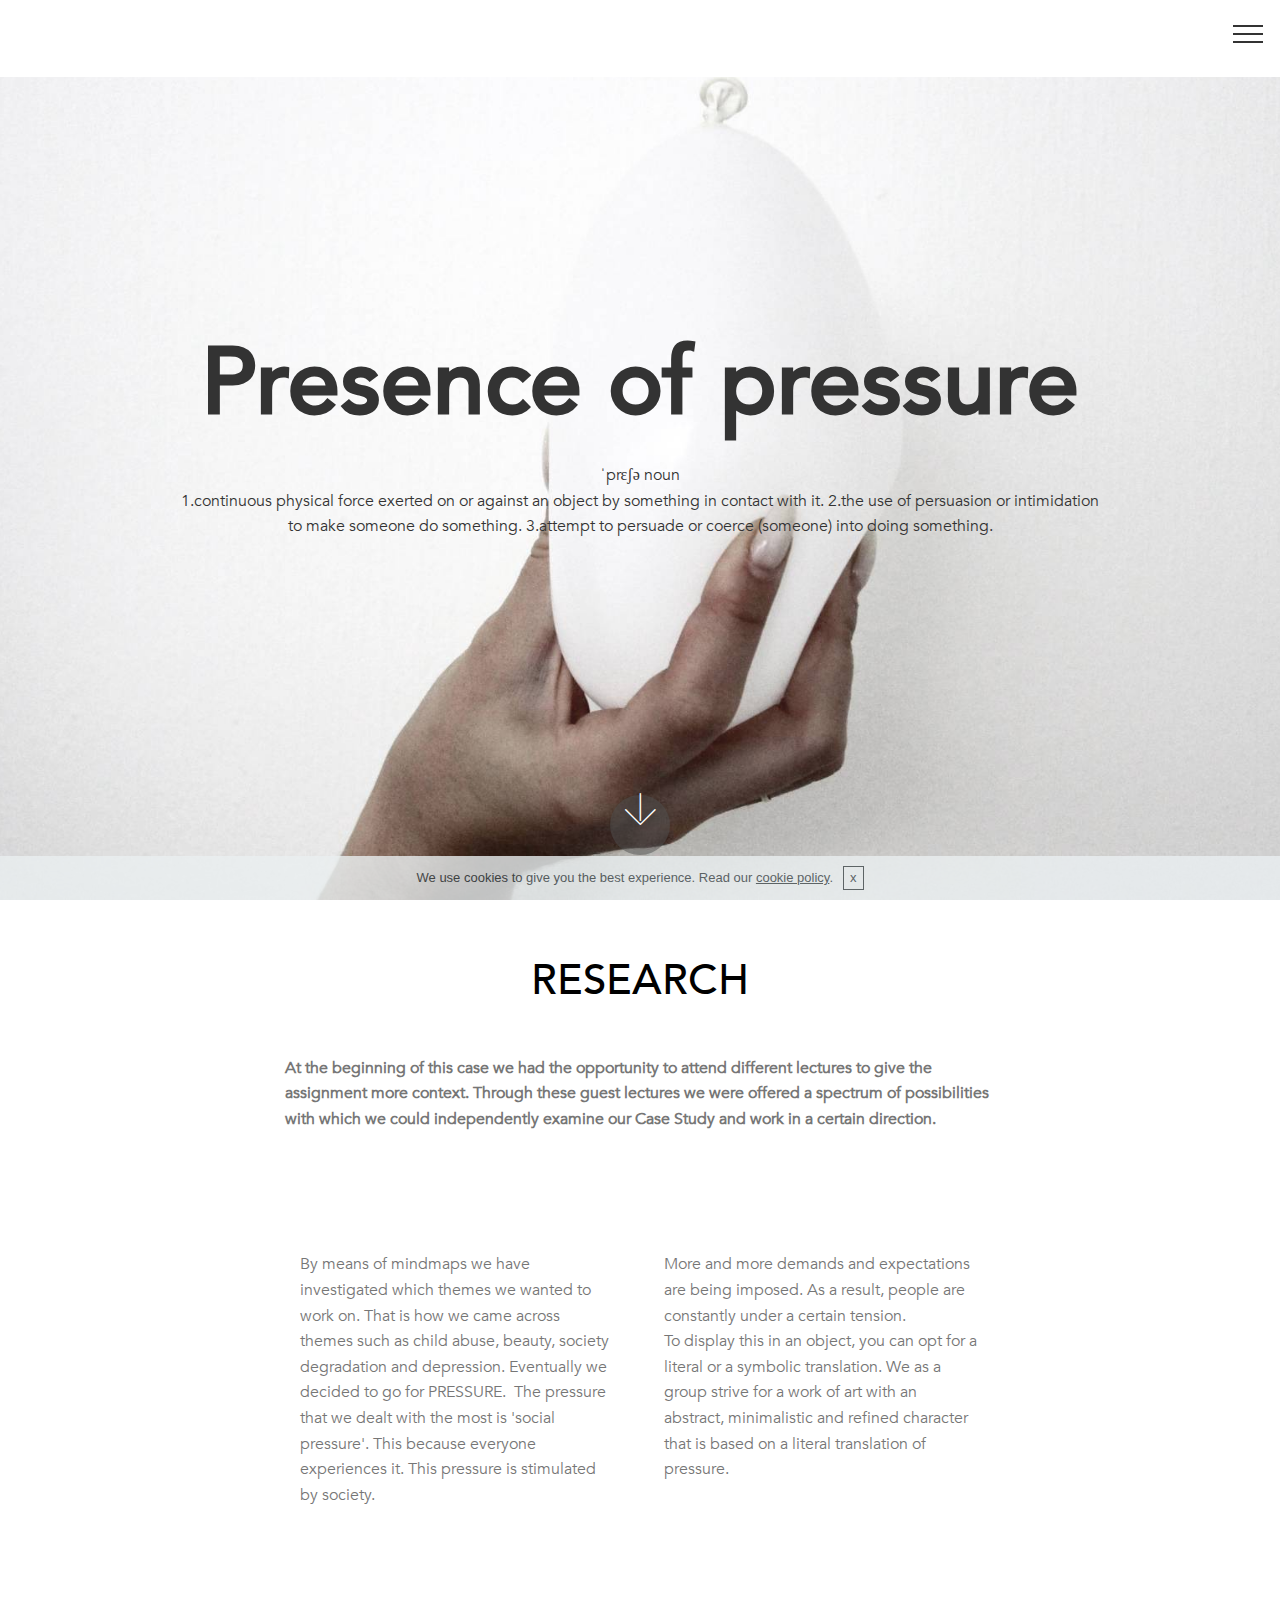
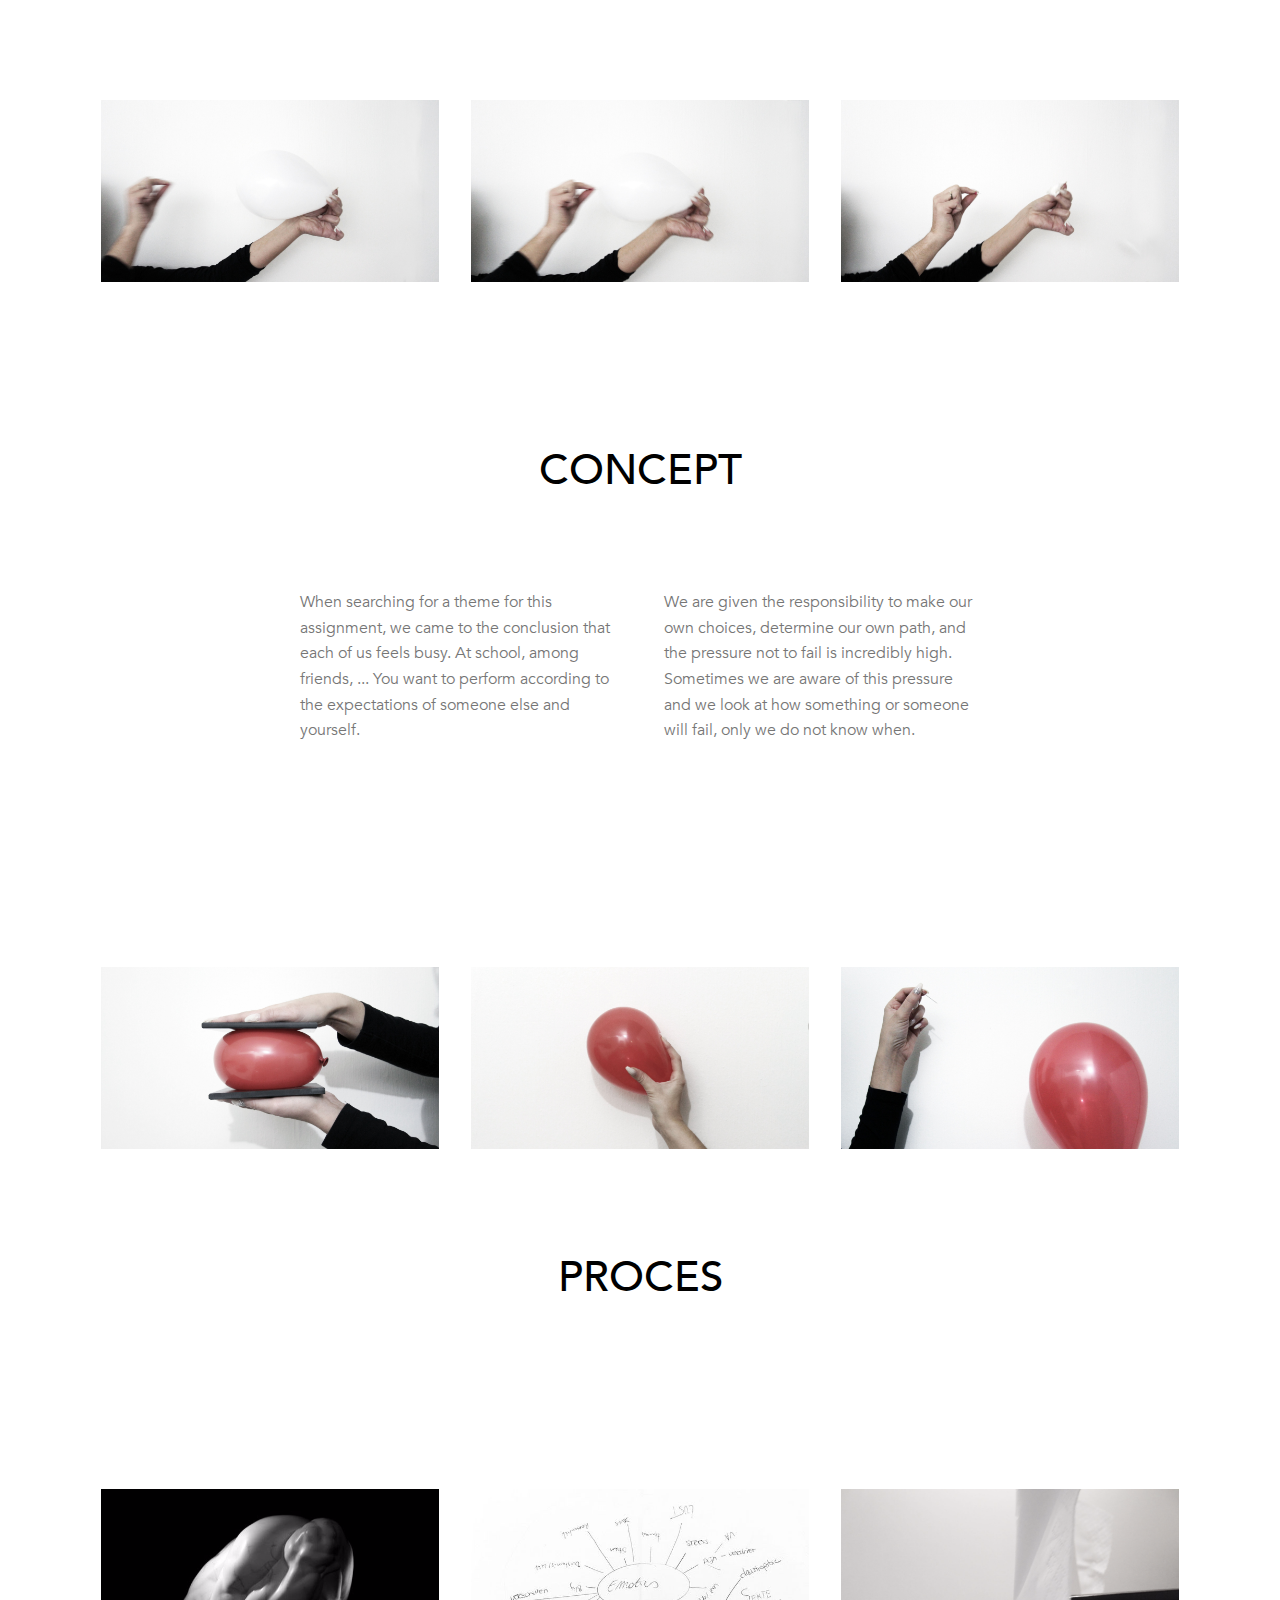
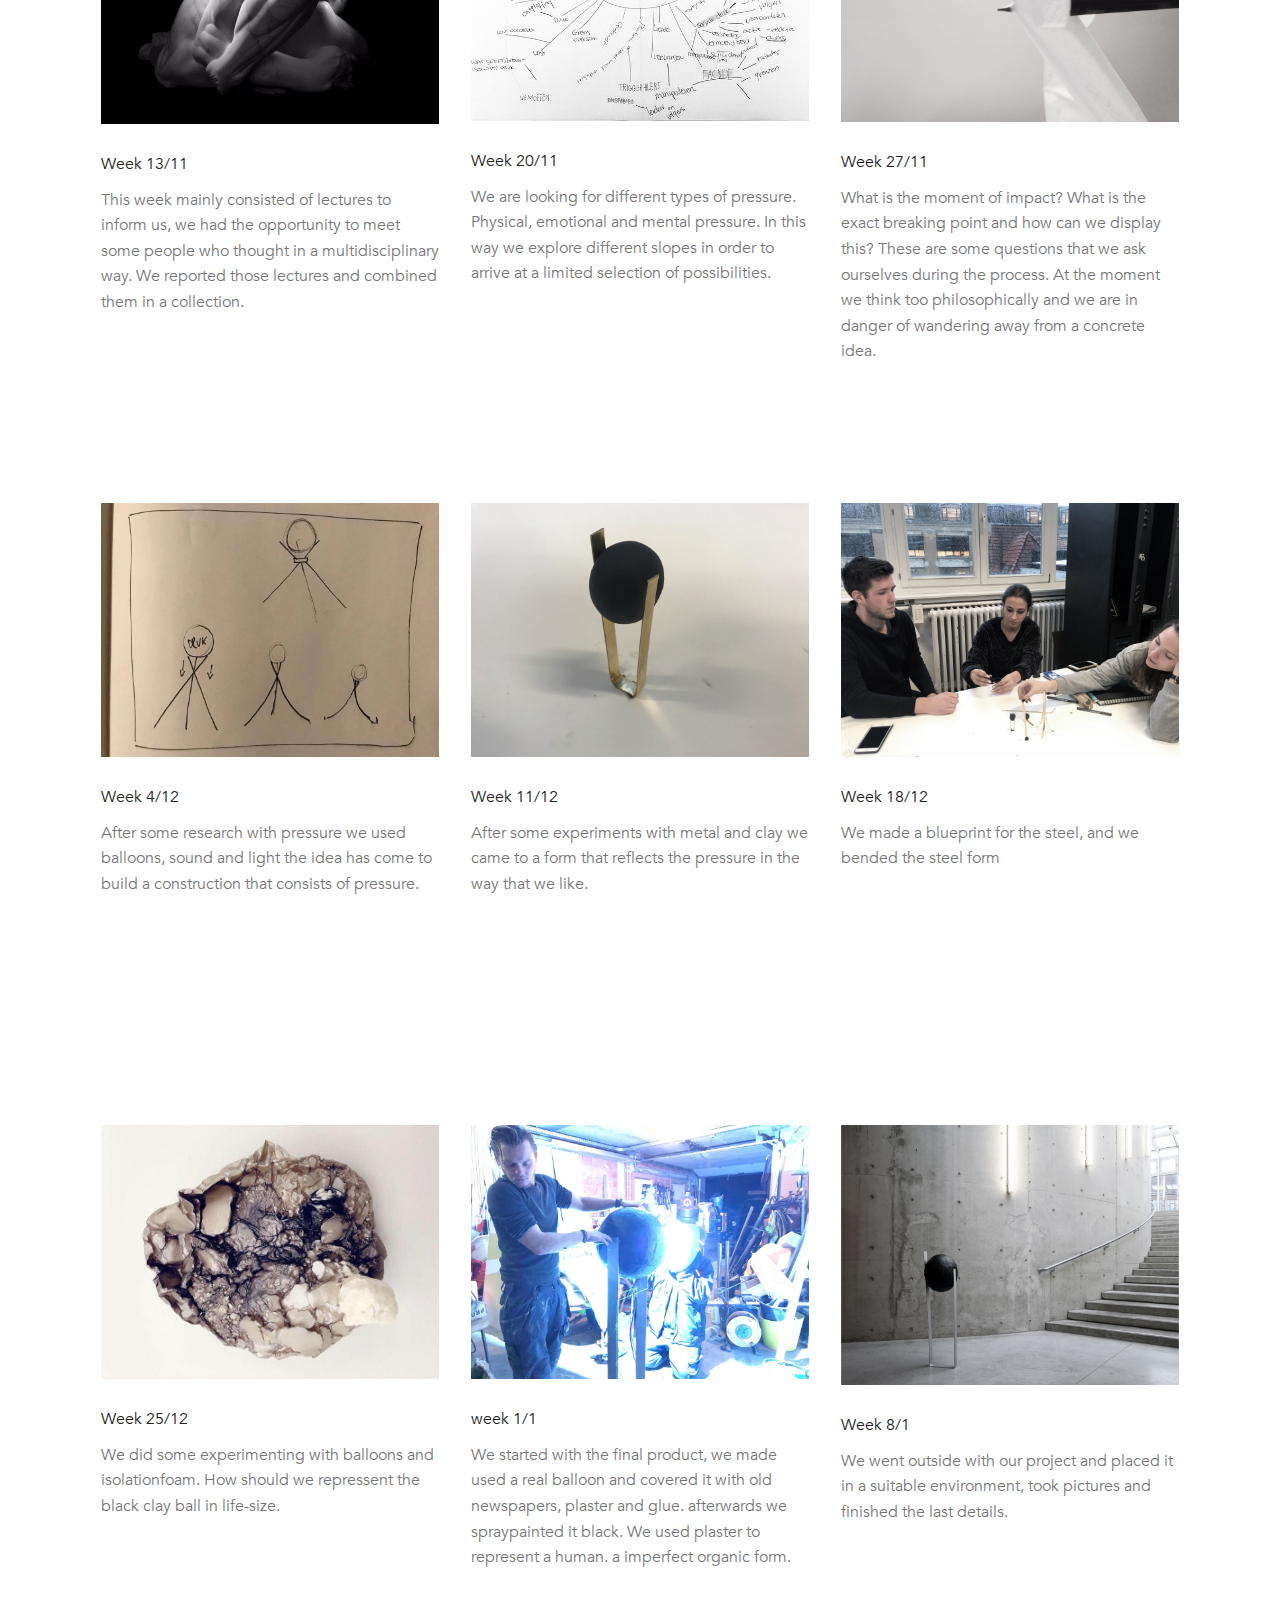
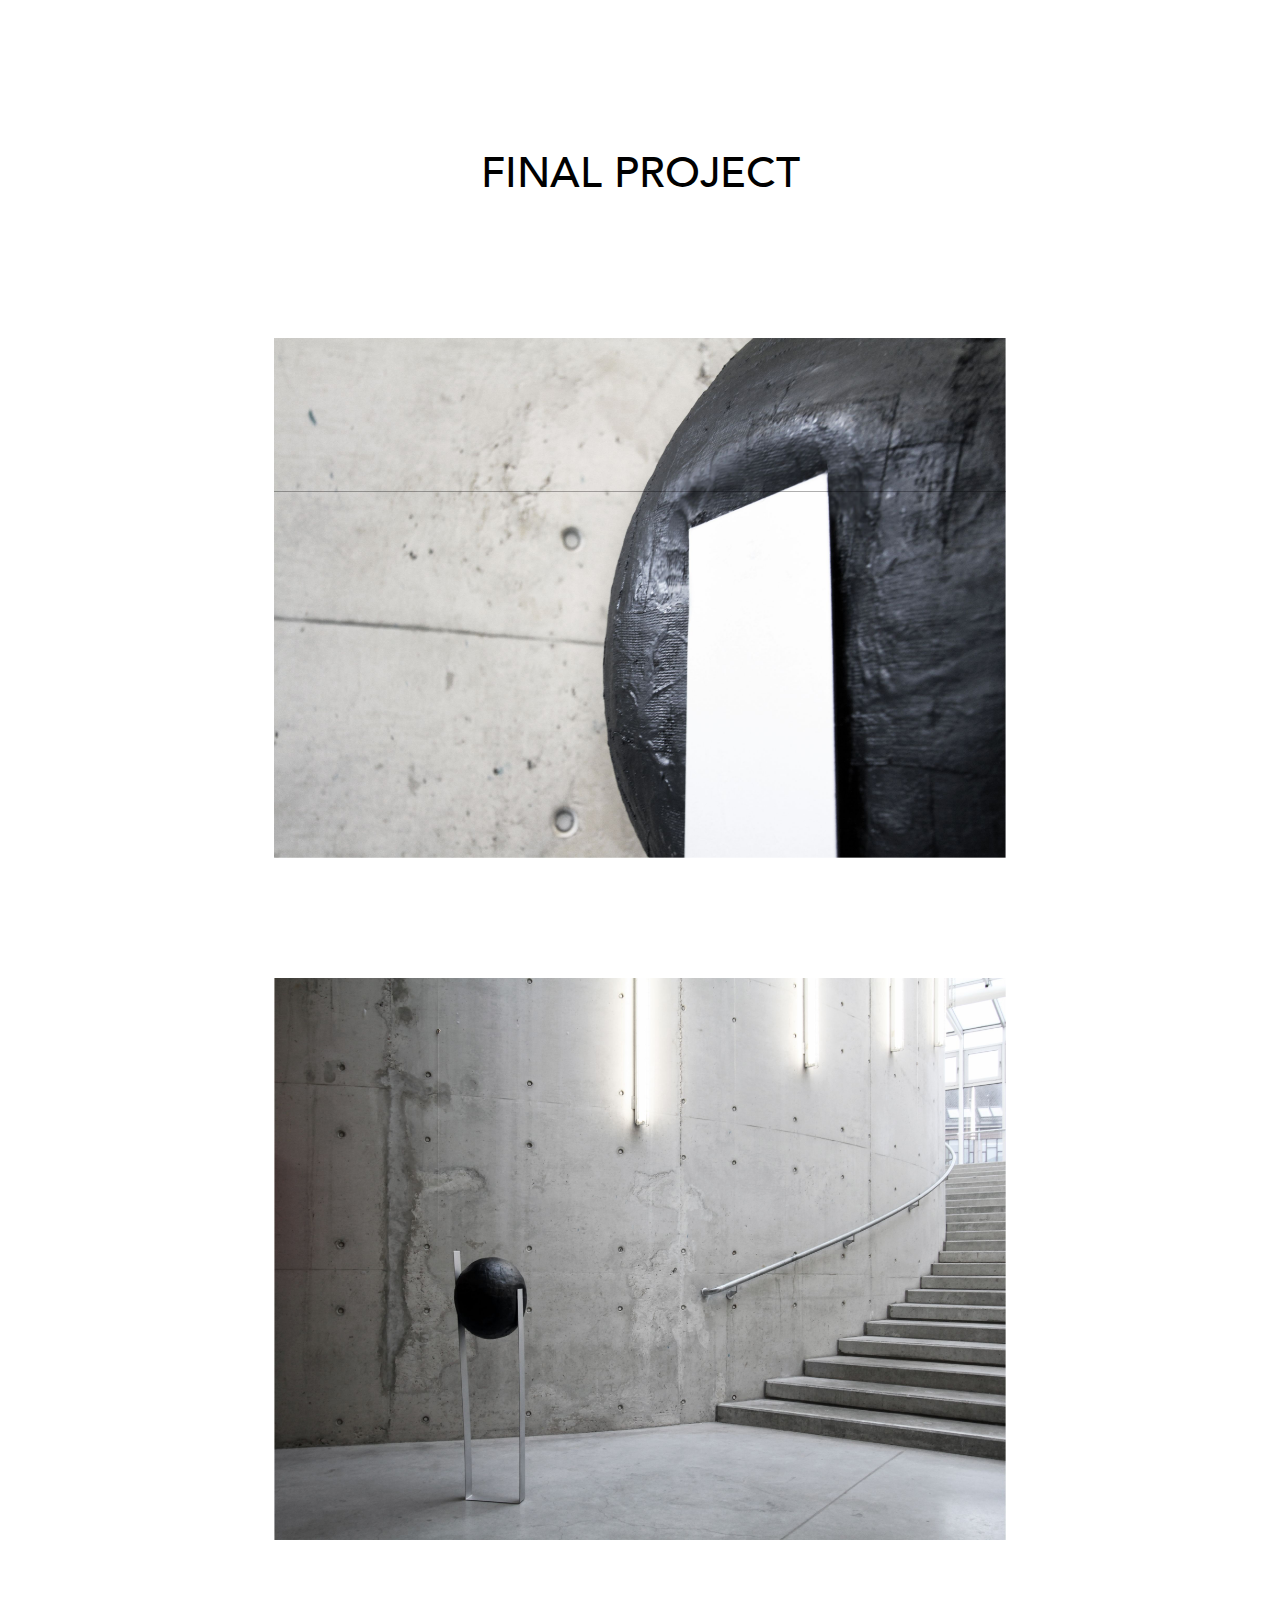
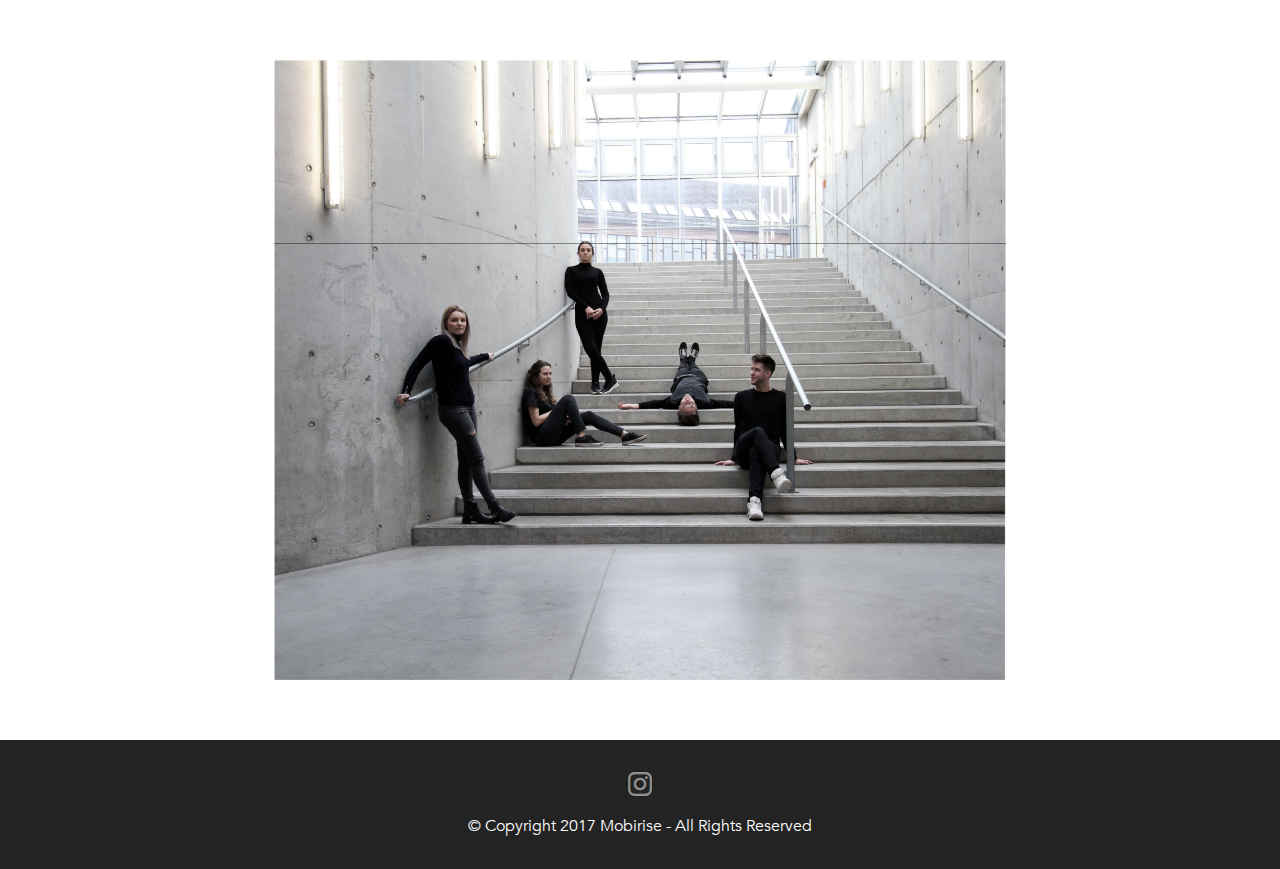
<file: index.html>
<!DOCTYPE html>
<html>
<head>
  <!-- Site made with Mobirise Website Builder v4.4.1, https://mobirise.com -->
  <meta charset="UTF-8">
  <meta http-equiv="X-UA-Compatible" content="IE=edge">
  <meta name="generator" content="Mobirise v4.4.1, mobirise.com">
  <meta name="viewport" content="width=device-width, initial-scale=1">
  <link rel="shortcut icon" href="assets/images/logo2.png" type="image/x-icon">
  <meta name="description" content="UA, Universiteit Antwerpen, ">
  <title>Home</title>
  <link rel="stylesheet" href="assets/web/assets/mobirise-icons/mobirise-icons.css">
  <link rel="stylesheet" href="assets/tether/tether.min.css">
  <link rel="stylesheet" href="assets/bootstrap/css/bootstrap.min.css">
  <link rel="stylesheet" href="assets/bootstrap/css/bootstrap-grid.min.css">
  <link rel="stylesheet" href="assets/bootstrap/css/bootstrap-reboot.min.css">
  <link rel="stylesheet" href="assets/socicon/css/styles.css">
  <link rel="stylesheet" href="assets/dropdown/css/style.css">
  <link rel="stylesheet" href="assets/theme/css/style.css">
  <link href="assets/fonts/style.css" rel="stylesheet">
  <link rel="stylesheet" href="assets/mobirise/css/mbr-additional.css" type="text/css">
  
  
  
</head>
<body>

<!-- Google Analytics -->
<!-- Global site tag (gtag.js) - Google Analytics -->
<script async src="https://www.googletagmanager.com/gtag/js?id=UA-111295715-1"></script>
<script>
  window.dataLayer = window.dataLayer || [];
  function gtag(){dataLayer.push(arguments);}
  gtag('js', new Date());

  gtag('config', 'UA-111295715-1');
</script>


<!-- /Google Analytics -->


<section class="menu cid-qCmvJfTHeq" once="menu" id="menu2-0" data-rv-view="10698">

    

    <nav class="navbar navbar-expand beta-menu navbar-dropdown align-items-center navbar-fixed-top collapsed">
        <button class="navbar-toggler navbar-toggler-right" type="button" data-toggle="collapse" data-target="#navbarSupportedContent" aria-controls="navbarSupportedContent" aria-expanded="false" aria-label="Toggle navigation">
            <div class="hamburger">
                <span></span>
                <span></span>
                <span></span>
                <span></span>
            </div>
        </button>
        <div class="menu-logo">
            <div class="navbar-brand">
                
                
            </div>
        </div>
        <div class="collapse navbar-collapse" id="navbarSupportedContent">
            <ul class="navbar-nav nav-dropdown nav-right navbar-nav-top-padding" data-app-modern-menu="true"><li class="nav-item"><a class="nav-link link text-black display-4" href="index.html">HOME</a></li><li class="nav-item">
                    <a class="nav-link link text-black display-4" href="page5.html">RESEARCH<br></a>
                </li><li class="nav-item"><a class="nav-link link text-black display-4" href="page4.html">CONCEPT</a></li><li class="nav-item"><a class="nav-link link text-black display-4" href="page3.html">PROCES</a></li><li class="nav-item"><a class="nav-link link text-black display-4" href="page2.html">FINAL PROJECT</a></li><li class="nav-item"><a class="nav-link link text-black display-4" href="page1.html">WHO ARE WE?</a></li><li class="nav-item"><a class="nav-link link text-black display-4" href="https://uafacultyofdesignsciencesgroup10.github.io/NL/">Nederlands</a></li></ul>
            
        </div>
    </nav>
</section>

<section class="engine"><a href="https://mobirise.co/k">bootstrap templates</a></section><section class="cid-qCmvO35Kks mbr-fullscreen" id="header2-1" data-rv-view="10700">

    

    

    <div class="container align-center">
        <div class="row justify-content-md-center">
            <div class="mbr-white col-md-10">
                <h1 class="mbr-section-title mbr-bold pb-3 mbr-fonts-style display-1">Presence of pressure<br></h1>
                
                <p class="mbr-text pb-3 mbr-fonts-style display-7">ˈprɛʃə noun<br>1.continuous physical force exerted on or against an object by something in contact with it. 2.the use of persuasion or intimidation to make someone do something. 3.attempt to persuade or coerce (someone) into doing something.<br></p>
                
            </div>
        </div>
    </div>
    <div class="mbr-arrow hidden-sm-down" aria-hidden="true">
        <a href="#next">
            <i class="mbri-down mbr-iconfont"></i>
        </a>
    </div>
</section>

<section class="mbr-section content4 cid-qCmyaExhVa" id="content4-9" data-rv-view="10703">

    

    <div class="container">
        <div class="media-container-row">
            <div class="title col-12 col-md-8">
                <h2 class="align-center pb-3 mbr-fonts-style display-2"><a href="page5.html" class="text-black">RESEARCH</a></h2>
                
                
            </div>
        </div>
    </div>
</section>

<section class="mbr-section article content1 cid-qCmyK21ciT" id="content1-c" data-rv-view="10705">
    
     

    <div class="container">
        <div class="media-container-row">
            <div class="mbr-text col-12 col-md-8 mbr-fonts-style display-7"><div><strong>At the beginning of this case we had the opportunity to attend different lectures to give the assignment more context. Through these guest lectures we were offered a spectrum of possibilities with which we could independently examine our Case Study and work in a certain direction. </strong></div></div>
        </div>
    </div>
</section>

<section class="mbr-section article content3 cid-qCtkdeIMX7" id="content3-k" data-rv-view="10706">
      
     

    <div class="container">
        <div class="media-container-row">
            <div class="row col-12 col-md-8">
                <div class="col-12 col-md-6 pr-lg-4 mbr-text mbr-fonts-style display-7">By means of mindmaps we have investigated which themes we wanted to work on. That is how we came across themes such as child abuse, beauty, society degradation and depression. Eventually we decided to go for PRESSURE. &nbsp;The pressure that we dealt with the most is 'social pressure'. This because everyone experiences it. This pressure is stimulated by society.&nbsp;<div><br></div></div>
                <div class="col-12 col-md-6 pl-lg-4 mbr-text mbr-fonts-style display-7"><p>More and more demands and expectations are being imposed. As a result, people are constantly under a certain tension.&nbsp;<br><span style="font-size: 1rem;">To&nbsp;</span><span style="font-size: 1rem;">display this in an object, you can opt for a literal or a symbolic translation. We as a group strive for a work of art with an abstract, minimalistic and refined character that is based on a literal translation of pressure.</span></p></div>
            </div>
        </div>
    </div>
</section>

<section class="features2 cid-qDRDXd2OdZ" id="features2-2a" data-rv-view="10707">

    

    
    
    <div class="container">
        <div class="media-container-row">
            <div class="card p-3 col-12 col-md-6 col-lg-4">
                <div class="card-wrapper">
                    <div class="card-img">
                        <img src="assets/images/img-10-5184x2787.jpg" alt="Mobirise" title="" media-simple="true">
                    </div>
                    <div class="card-box">
                        
                        
                    </div>
                </div>
            </div>

            <div class="card p-3 col-12 col-md-6 col-lg-4">
                <div class="card-wrapper">
                    <div class="card-img">
                        <img src="assets/images/img-11-5184x2787.jpg" alt="Mobirise" title="" media-simple="true">
                    </div>
                    <div class="card-box ">
                        
                        
                    </div>
                </div>
            </div>

            <div class="card p-3 col-12 col-md-6 col-lg-4">
                <div class="card-wrapper">
                    <div class="card-img">
                        <img src="assets/images/img-12-5184x2787.jpg" alt="Mobirise" title="" media-simple="true">
                    </div>
                    <div class="card-box">
                        
                        
                    </div>
                </div>
            </div>

            
        </div>
    </div>
</section>

<section class="mbr-section content4 cid-qCmxIeGVm2" id="content4-8" data-rv-view="10710">

    

    <div class="container">
        <div class="media-container-row">
            <div class="title col-12 col-md-8">
                <h2 class="align-center pb-3 mbr-fonts-style display-2"><a href="page4.html" class="text-black">CONCEPT</a></h2>
                <h3 class="mbr-section-subtitle align-center mbr-light mbr-fonts-style display-7"></h3>
                
            </div>
        </div>
    </div>
</section>

<section class="mbr-section article content3 cid-qCtk8NqHxP" id="content3-j" data-rv-view="10712">
      
     

    <div class="container">
        <div class="media-container-row">
            <div class="row col-12 col-md-8">
                <div class="col-12 col-md-6 pr-lg-4 mbr-text mbr-fonts-style display-7"><p>When searching for a theme for this assignment, we came to the conclusion that each of us feels busy. At school, among friends, ... You want to perform according to the expectations of someone else and yourself.&nbsp;</p><p><br></p></div>
                <div class="col-12 col-md-6 pl-lg-4 mbr-text mbr-fonts-style display-7">We are given the responsibility to make our own choices, determine our own path, and the pressure not to fail is incredibly high. Sometimes we are aware of this pressure and we look at how something or someone will fail, only we do not know when.</div>
            </div>
        </div>
    </div>
</section>

<section class="features2 cid-qDRCdUJl7I" id="features2-29" data-rv-view="10713">

    

    
    
    <div class="container">
        <div class="media-container-row">
            <div class="card p-3 col-12 col-md-6 col-lg-4">
                <div class="card-wrapper">
                    <div class="card-img">
                        <img src="assets/images/img-3-5184x2787.jpg" alt="Mobirise" title="" media-simple="true">
                    </div>
                    <div class="card-box">
                        
                        
                    </div>
                </div>
            </div>

            <div class="card p-3 col-12 col-md-6 col-lg-4">
                <div class="card-wrapper">
                    <div class="card-img">
                        <img src="assets/images/img-2-5184x2787.jpg" alt="Mobirise" title="" media-simple="true">
                    </div>
                    <div class="card-box ">
                        
                        
                    </div>
                </div>
            </div>

            <div class="card p-3 col-12 col-md-6 col-lg-4">
                <div class="card-wrapper">
                    <div class="card-img">
                        <img src="assets/images/img-1-5184x2787.jpg" alt="Mobirise" title="" media-simple="true">
                    </div>
                    <div class="card-box">
                        
                        
                    </div>
                </div>
            </div>

            
        </div>
    </div>
</section>

<section class="mbr-section content4 cid-qCtoqp9Rli" id="content4-n" data-rv-view="10716">

    

    <div class="container">
        <div class="media-container-row">
            <div class="title col-12 col-md-8">
                <h2 class="align-center pb-3 mbr-fonts-style display-2"><a href="page3.html" class="text-black">PROCES</a></h2>
                
                
            </div>
        </div>
    </div>
</section>

<section class="features2 cid-qEqZ5E1XfA" id="features2-2c" data-rv-view="10718">

    

    
    
    <div class="container">
        <div class="media-container-row">
            <div class="card p-3 col-12 col-md-6 col-lg-4">
                <div class="card-wrapper">
                    <div class="card-img">
                        <img src="assets/images/11-640x427.jpg" alt="Mobirise" title="" media-simple="true">
                    </div>
                    <div class="card-box">
                        <h4 class="card-title pb-3 mbr-fonts-style display-7">Week 13/11</h4>
                        <p class="mbr-text mbr-fonts-style display-7">This week mainly consisted of lectures to inform us, we had the opportunity to meet some people who thought in a multidisciplinary way. We reported those lectures and combined them in a collection. <br><br></p>
                    </div>
                </div>
            </div>

            <div class="card p-3 col-12 col-md-6 col-lg-4">
                <div class="card-wrapper">
                    <div class="card-img">
                        <img src="assets/images/mindfucker-640x439.jpg" alt="Mobirise" title="" media-simple="true">
                    </div>
                    <div class="card-box ">
                        <h4 class="card-title pb-3 mbr-fonts-style display-7">Week 20/11</h4>
                        <p class="mbr-text mbr-fonts-style display-7">We are looking for different types of pressure. Physical, emotional and mental pressure. In this way we explore different slopes in order to arrive at a limited selection of possibilities.</p>
                    </div>
                </div>
            </div>

            <div class="card p-3 col-12 col-md-6 col-lg-4">
                <div class="card-wrapper">
                    <div class="card-img">
                        <img src="assets/images/25129861-1756322744413140-2117674448-o-11-2048x1536.jpg" alt="Mobirise" title="" media-simple="true">
                    </div>
                    <div class="card-box">
                        <h4 class="card-title pb-3 mbr-fonts-style display-7">Week 27/11</h4>
                        <p class="mbr-text mbr-fonts-style display-7">What is the moment of impact? What is the exact breaking point and how can we display this? These are some questions that we ask ourselves during the process. At the moment we think too philosophically and we are in danger of wandering away from a concrete idea.</p>
                    </div>
                </div>
            </div>

            
        </div>
    </div>
</section>

<section class="features2 cid-qD74bUCkJb" id="features2-20" data-rv-view="10721">

    

    
    
    <div class="container">
        <div class="media-container-row">
            <div class="card p-3 col-12 col-md-6 col-lg-4">
                <div class="card-wrapper">
                    <div class="card-img">
                        <img src="assets/images/24992583-1777973232213690-1743151585-o-1024x768.jpg" alt="Mobirise" title="" media-simple="true">
                    </div>
                    <div class="card-box">
                        <h4 class="card-title pb-3 mbr-fonts-style display-7">
                            Week 4/12</h4>
                        <p class="mbr-text mbr-fonts-style display-7">After some research with pressure we used balloons, sound and light the idea has come to build a construction that consists of pressure.<br></p>
                    </div>
                </div>
            </div>

            <div class="card p-3 col-12 col-md-6 col-lg-4">
                <div class="card-wrapper">
                    <div class="card-img">
                        <img src="assets/images/img-5098-4032x3024.jpg" alt="Mobirise" title="" media-simple="true">
                    </div>
                    <div class="card-box ">
                        <h4 class="card-title pb-3 mbr-fonts-style display-7">
                            Week 11/12</h4>
                        <p class="mbr-text mbr-fonts-style display-7">After some experiments with metal and clay we came to a form that reflects the pressure in the way that we like.</p>
                    </div>
                </div>
            </div>

            <div class="card p-3 col-12 col-md-6 col-lg-4">
                <div class="card-wrapper">
                    <div class="card-img">
                        <img src="assets/images/img-8-4032x3024.jpg" alt="Mobirise" title="" media-simple="true">
                    </div>
                    <div class="card-box">
                        <h4 class="card-title pb-3 mbr-fonts-style display-7">
                            Week 18/12</h4>
                        <p class="mbr-text mbr-fonts-style display-7">We made a blueprint for the steel, and we bended the steel form&nbsp;</p>
                    </div>
                </div>
            </div>

            
        </div>
    </div>
</section>

<section class="features2 cid-qErfycJwx6" id="features2-2e" data-rv-view="10724">

    

    
    
    <div class="container">
        <div class="media-container-row">
            <div class="card p-3 col-12 col-md-6 col-lg-4">
                <div class="card-wrapper">
                    <div class="card-img">
                        <img src="assets/images/26694815-1812641702080176-639116029-n-750x562.jpg" alt="Mobirise" title="" media-simple="true">
                    </div>
                    <div class="card-box">
                        <h4 class="card-title pb-3 mbr-fonts-style display-7">
                            Week 25/12</h4>
                        <p class="mbr-text mbr-fonts-style display-7">We did some experimenting with balloons and isolationfoam. How should we repressent the black clay ball in life-size.&nbsp;</p>
                    </div>
                </div>
            </div>

            <div class="card p-3 col-12 col-md-6 col-lg-4">
                <div class="card-wrapper">
                    <div class="card-img">
                        <img src="assets/images/26827733-1812654968745516-871143890-o-2048x1536.jpg" alt="Mobirise" title="" media-simple="true">
                    </div>
                    <div class="card-box ">
                        <h4 class="card-title pb-3 mbr-fonts-style display-7">week 1/1</h4>
                        <p class="mbr-text mbr-fonts-style display-7">We started with the final product, we made used a real balloon and covered it with old newspapers, plaster and glue. afterwards we spraypainted it black. We used plaster to represent a human. a imperfect organic form.</p>
                    </div>
                </div>
            </div>

            <div class="card p-3 col-12 col-md-6 col-lg-4">
                <div class="card-wrapper">
                    <div class="card-img">
                        <img src="assets/images/hoofdfoto-4506x3456.jpg" alt="Mobirise" title="" media-simple="true">
                    </div>
                    <div class="card-box">
                        <h4 class="card-title pb-3 mbr-fonts-style display-7">
                            Week 8/1&nbsp;</h4>
                        <p class="mbr-text mbr-fonts-style display-7">We went outside with our project and placed it in a suitable environment, took pictures and finished the last details.&nbsp;</p>
                    </div>
                </div>
            </div>

            
        </div>
    </div>
</section>

<section class="mbr-section content4 cid-qCy6RYBkQm" id="content4-s" data-rv-view="10727">

    

    <div class="container">
        <div class="media-container-row">
            <div class="title col-12 col-md-8">
                <h2 class="align-center pb-3 mbr-fonts-style display-2">
                    <a href="page2.html" class="text-black">FINAL PROJECT</a></h2>
                <h3 class="mbr-section-subtitle align-center mbr-light mbr-fonts-style display-5"></h3>
                
            </div>
        </div>
    </div>
</section>

<section class="cid-qCy6YZaaiq" id="image1-t" data-rv-view="10729">

    

    <figure class="mbr-figure container">
            <div class="image-block" style="width: 66%;">
                <img src="assets/images/detailfoto-2800x1986.jpg" width="1400" alt="Mobirise" title="" media-simple="true">
                
            </div>
    </figure>
</section>

<section class="cid-qCy6ZJbF8F" id="image1-u" data-rv-view="10731">

    

    <figure class="mbr-figure container">
            <div class="image-block" style="width: 66%;">
                <img src="assets/images/hoofdfoto-2800x2147.jpg" width="1400" alt="Mobirise" title="" media-simple="true">
                
            </div>
    </figure>
</section>

<section class="cid-qCy70N6kQO" id="image1-v" data-rv-view="10733">

    

    <figure class="mbr-figure container">
            <div class="image-block" style="width: 66%;">
                <img src="assets/images/groepsfoto-2800x2370.jpg" width="1400" alt="Mobirise" title="" media-simple="true">
                
            </div>
    </figure>
</section>

<section once="" class="cid-qCy6q0tuEh" id="footer7-q" data-rv-view="10735">

    

    

    <div class="container">
        <div class="media-container-row align-center mbr-white">
            
            <div class="row social-row">
                <div class="social-list align-right pb-2">
                    
                    
                    
                    
                    
                    
                <div class="soc-item">
                        <a href="https://www.instagram.com/the_presence_of_pressure/" target="_blank">
                            <span class="mbr-iconfont mbr-iconfont-social socicon-instagram socicon" media-simple="true"></span>
                        </a>
                    </div></div>
            </div>
            <div class="row row-copirayt">
                <p class="mbr-text mb-0 mbr-fonts-style mbr-white align-center display-7">
                    © Copyright 2017 Mobirise - All Rights Reserved
                </p>
            </div>
        </div>
    </div>
</section>


  <script src="assets/web/assets/jquery/jquery.min.js"></script>
  <script src="assets/popper/popper.min.js"></script>
  <script src="assets/tether/tether.min.js"></script>
  <script src="assets/bootstrap/js/bootstrap.min.js"></script>
  <script src="assets/cookies-alert-plugin/cookies-alert-core.js"></script>
  <script src="assets/cookies-alert-plugin/cookies-alert-script.js"></script>
  <script src="assets/dropdown/js/script.min.js"></script>
  <script src="assets/touch-swipe/jquery.touch-swipe.min.js"></script>
  <script src="assets/smooth-scroll/smooth-scroll.js"></script>
  <script src="assets/theme/js/script.js"></script>
  
  
<input name="cookieData" type="hidden" data-cookie-text="We use cookies to give you the best experience. Read our <a href='privacy.html'>cookie policy</a>.">
  </body>
</html>
</file>
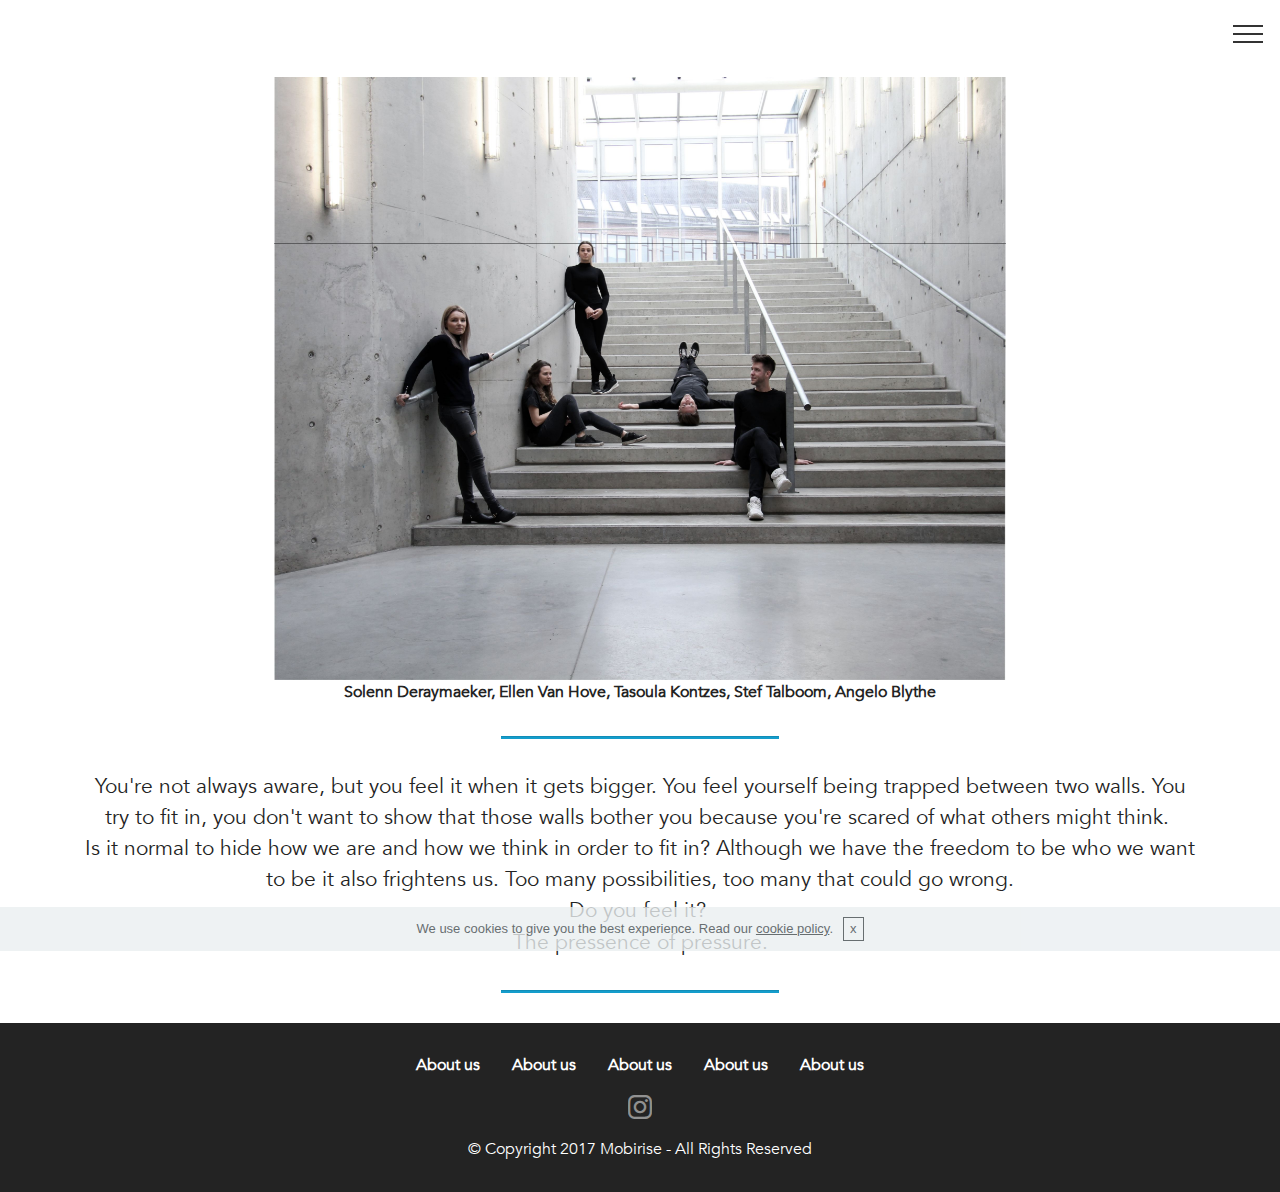
<file: page1.html>
<!DOCTYPE html>
<html>
<head>
  <!-- Site made with Mobirise Website Builder v4.4.1, https://mobirise.com -->
  <meta charset="UTF-8">
  <meta http-equiv="X-UA-Compatible" content="IE=edge">
  <meta name="generator" content="Mobirise v4.4.1, mobirise.com">
  <meta name="viewport" content="width=device-width, initial-scale=1">
  <link rel="shortcut icon" href="assets/images/logo2.png" type="image/x-icon">
  <meta name="description" content="Web Site Creator Description">
  <title>ABOUT US</title>
  <link rel="stylesheet" href="assets/web/assets/mobirise-icons/mobirise-icons.css">
  <link rel="stylesheet" href="assets/tether/tether.min.css">
  <link rel="stylesheet" href="assets/bootstrap/css/bootstrap.min.css">
  <link rel="stylesheet" href="assets/bootstrap/css/bootstrap-grid.min.css">
  <link rel="stylesheet" href="assets/bootstrap/css/bootstrap-reboot.min.css">
  <link rel="stylesheet" href="assets/socicon/css/styles.css">
  <link rel="stylesheet" href="assets/dropdown/css/style.css">
  <link rel="stylesheet" href="assets/theme/css/style.css">
  <link href="assets/fonts/style.css" rel="stylesheet">
  <link rel="stylesheet" href="assets/mobirise/css/mbr-additional.css" type="text/css">
  
  
  
</head>
<body>

<!-- Google Analytics -->
<!-- Global site tag (gtag.js) - Google Analytics -->
<script async src="https://www.googletagmanager.com/gtag/js?id=UA-111295715-1"></script>
<script>
  window.dataLayer = window.dataLayer || [];
  function gtag(){dataLayer.push(arguments);}
  gtag('js', new Date());

  gtag('config', 'UA-111295715-1');
</script>


<!-- /Google Analytics -->


<section class="menu cid-qCmvJfTHeq" once="menu" id="menu2-x" data-rv-view="10744">

    

    <nav class="navbar navbar-expand beta-menu navbar-dropdown align-items-center navbar-fixed-top collapsed">
        <button class="navbar-toggler navbar-toggler-right" type="button" data-toggle="collapse" data-target="#navbarSupportedContent" aria-controls="navbarSupportedContent" aria-expanded="false" aria-label="Toggle navigation">
            <div class="hamburger">
                <span></span>
                <span></span>
                <span></span>
                <span></span>
            </div>
        </button>
        <div class="menu-logo">
            <div class="navbar-brand">
                
                
            </div>
        </div>
        <div class="collapse navbar-collapse" id="navbarSupportedContent">
            <ul class="navbar-nav nav-dropdown nav-right navbar-nav-top-padding" data-app-modern-menu="true"><li class="nav-item"><a class="nav-link link text-black display-4" href="index.html">HOME</a></li><li class="nav-item">
                    <a class="nav-link link text-black display-4" href="page5.html">RESEARCH<br></a>
                </li><li class="nav-item"><a class="nav-link link text-black display-4" href="page4.html">CONCEPT</a></li><li class="nav-item"><a class="nav-link link text-black display-4" href="page3.html">PROCES</a></li><li class="nav-item"><a class="nav-link link text-black display-4" href="page2.html">FINAL PROJECT</a></li><li class="nav-item"><a class="nav-link link text-black display-4" href="page1.html">WHO ARE WE?</a></li><li class="nav-item"><a class="nav-link link text-black display-4" href="https://uafacultyofdesignsciencesgroup10.github.io/NL/">Nederlands</a></li></ul>
            
        </div>
    </nav>
</section>

<section class="engine"><a href="https://mobirise.co/o">bootstrap button</a></section><section class="cid-qG5dmotJC6" id="image1-2g" data-rv-view="10746">

    

    <figure class="mbr-figure container">
            <div class="image-block" style="width: 66%;">
                <img src="assets/images/groepsfoto-2800x2370.jpg" width="1400" alt="Mobirise" title="" media-simple="true">
                
            </div>
    </figure>
</section>

<section class="mbr-section article content1 cid-qGfJItDhFt" id="content1-2j" data-rv-view="10748">
    
     

    <div class="container">
        <div class="media-container-row">
            <div class="mbr-text col-12 col-md-8 mbr-fonts-style display-7"><div><strong>Solenn Deraymaeker, Ellen Van Hove, Tasoula Kontzes, Stef Talboom, Angelo Blythe</strong></div></div>
        </div>
    </div>
</section>

<section class="mbr-section article content9 cid-qG5dofKkoy" id="content9-2h" data-rv-view="10749">
    
     

    <div class="container">
        <div class="inner-container" style="width: 100%;">
            <hr class="line" style="width: 25%;">
            <div class="section-text align-center mbr-fonts-style display-5">You're not always aware, but you feel it when it gets bigger. You feel yourself being trapped between two walls. You try to fit in, you don't want to show that those walls bother you because you're scared of what others might think.&nbsp;<br>Is it normal to hide how we are and how we think in order to fit in? Although we have the freedom to be who we want to be it also frightens us. Too many possibilities, too many that could go wrong.<br>Do you feel it?&nbsp;<br>The pressence of pressure.</div>
            <hr class="line" style="width: 25%;">
        </div>
        </div>
</section>

<section once="" class="cid-qCy6q0tuEh" id="footer7-y" data-rv-view="10751">

    

    

    <div class="container">
        <div class="media-container-row align-center mbr-white">
            <div class="row row-links">
                <ul class="foot-menu">
                    
                    
                    
                    
                    
                <li class="foot-menu-item mbr-fonts-style display-7">
                        <a class="text-white mbr-bold" href="#" target="_blank">About us</a>
                    </li><li class="foot-menu-item mbr-fonts-style display-7">
                        <a class="text-white mbr-bold" href="#" target="_blank">About us</a>
                    </li><li class="foot-menu-item mbr-fonts-style display-7">
                        <a class="text-white mbr-bold" href="#" target="_blank">About us</a>
                    </li><li class="foot-menu-item mbr-fonts-style display-7">
                        <a class="text-white mbr-bold" href="#" target="_blank">About us</a>
                    </li><li class="foot-menu-item mbr-fonts-style display-7">
                        <a class="text-white mbr-bold" href="#" target="_blank">About us</a>
                    </li></ul>
            </div>
            <div class="row social-row">
                <div class="social-list align-right pb-2">
                    
                    
                    
                    
                    
                    
                <div class="soc-item">
                        <a href="https://www.instagram.com/the_presence_of_pressure/" target="_blank">
                            <span class="mbr-iconfont mbr-iconfont-social socicon-instagram socicon" media-simple="true"></span>
                        </a>
                    </div></div>
            </div>
            <div class="row row-copirayt">
                <p class="mbr-text mb-0 mbr-fonts-style mbr-white align-center display-7">
                    © Copyright 2017 Mobirise - All Rights Reserved
                </p>
            </div>
        </div>
    </div>
</section>


  <script src="assets/web/assets/jquery/jquery.min.js"></script>
  <script src="assets/popper/popper.min.js"></script>
  <script src="assets/tether/tether.min.js"></script>
  <script src="assets/bootstrap/js/bootstrap.min.js"></script>
  <script src="assets/cookies-alert-plugin/cookies-alert-core.js"></script>
  <script src="assets/cookies-alert-plugin/cookies-alert-script.js"></script>
  <script src="assets/dropdown/js/script.min.js"></script>
  <script src="assets/touch-swipe/jquery.touch-swipe.min.js"></script>
  <script src="assets/smooth-scroll/smooth-scroll.js"></script>
  <script src="assets/theme/js/script.js"></script>
  
  
<input name="cookieData" type="hidden" data-cookie-text="We use cookies to give you the best experience. Read our <a href='privacy.html'>cookie policy</a>.">
  </body>
</html>
</file>
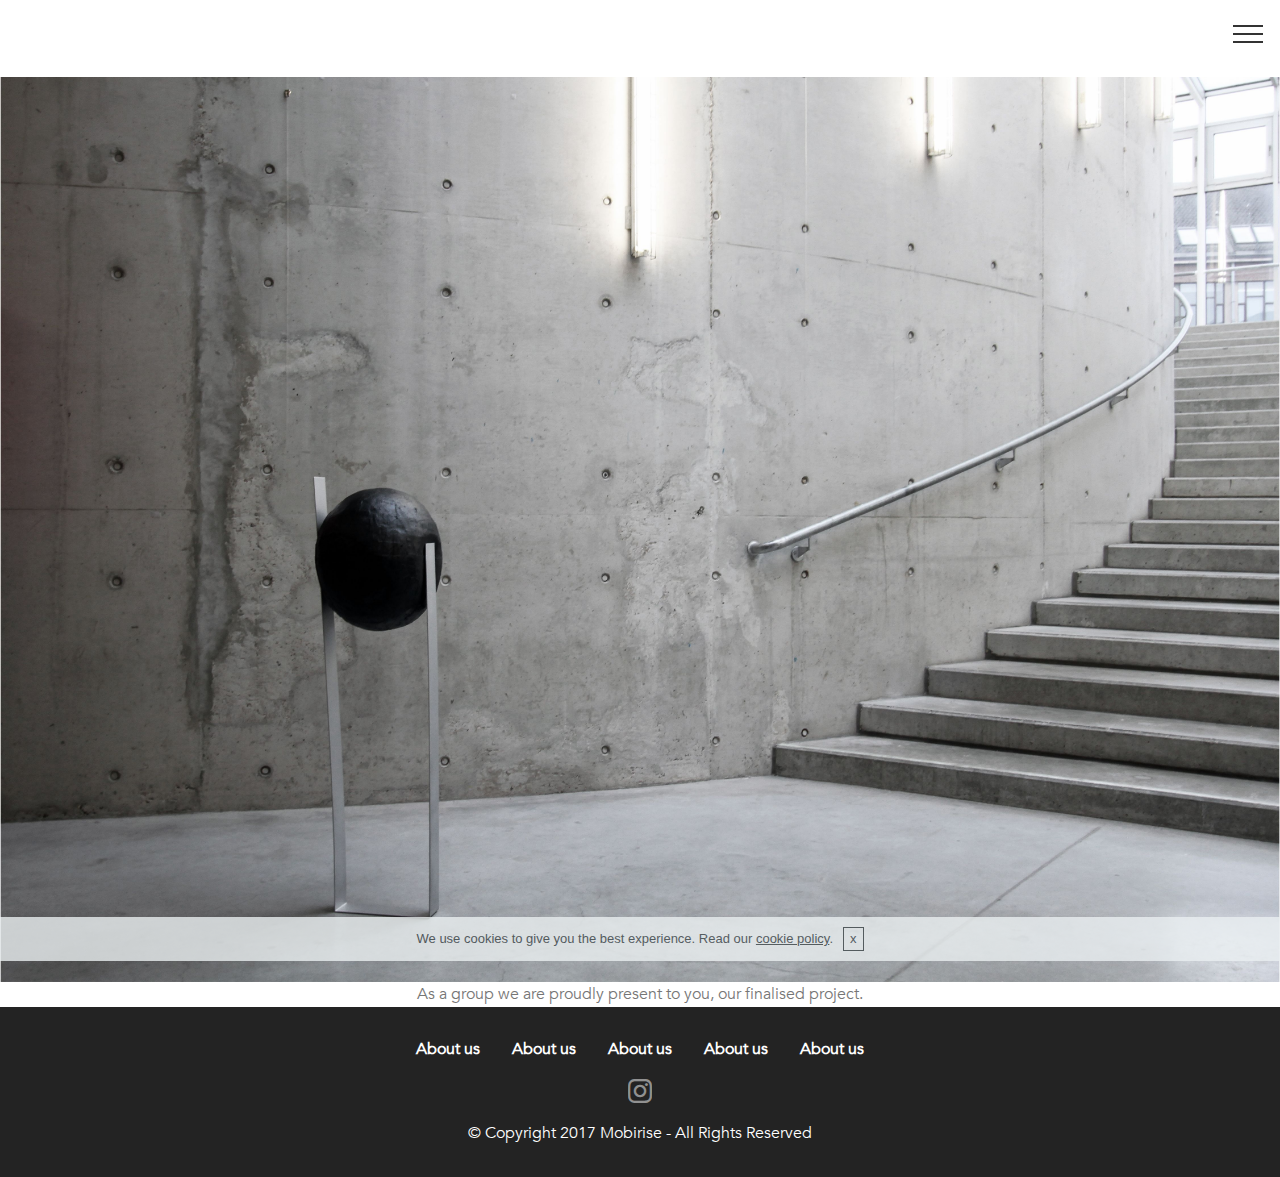
<file: page2.html>
<!DOCTYPE html>
<html>
<head>
  <!-- Site made with Mobirise Website Builder v4.4.1, https://mobirise.com -->
  <meta charset="UTF-8">
  <meta http-equiv="X-UA-Compatible" content="IE=edge">
  <meta name="generator" content="Mobirise v4.4.1, mobirise.com">
  <meta name="viewport" content="width=device-width, initial-scale=1">
  <link rel="shortcut icon" href="assets/images/logo2.png" type="image/x-icon">
  <meta name="description" content="Website Builder Description">
  <title>FINAL PROJECT</title>
  <link rel="stylesheet" href="assets/web/assets/mobirise-icons/mobirise-icons.css">
  <link rel="stylesheet" href="assets/tether/tether.min.css">
  <link rel="stylesheet" href="assets/bootstrap/css/bootstrap.min.css">
  <link rel="stylesheet" href="assets/bootstrap/css/bootstrap-grid.min.css">
  <link rel="stylesheet" href="assets/bootstrap/css/bootstrap-reboot.min.css">
  <link rel="stylesheet" href="assets/socicon/css/styles.css">
  <link rel="stylesheet" href="assets/dropdown/css/style.css">
  <link rel="stylesheet" href="assets/theme/css/style.css">
  <link href="assets/fonts/style.css" rel="stylesheet">
  <link rel="stylesheet" href="assets/mobirise/css/mbr-additional.css" type="text/css">
  
  
  
</head>
<body>

<!-- Google Analytics -->
<!-- Global site tag (gtag.js) - Google Analytics -->
<script async src="https://www.googletagmanager.com/gtag/js?id=UA-111295715-1"></script>
<script>
  window.dataLayer = window.dataLayer || [];
  function gtag(){dataLayer.push(arguments);}
  gtag('js', new Date());

  gtag('config', 'UA-111295715-1');
</script>


<!-- /Google Analytics -->


<section class="cid-qCyel69pmV" id="image2-1t" data-rv-view="10768">

    

    <figure class="mbr-figure">
        <div class="image-block" style="width: 100%;">
            <img src="assets/images/hoofdfoto-4506x3456.jpg" alt="Mobirise" title="" media-simple="true">
            <figcaption class="mbr-figure-caption mbr-figure-caption-over">
                <div class="container pb-5 mbr-white align-center mbr-fonts-style display-1"></div>
            </figcaption>
        </div>
    </figure>
</section>

<section class="engine"><a href="https://mobirise.co/c">web site maker</a></section><section class="mbr-section article content1 cid-qGeQzEHwhM" id="content1-2i" data-rv-view="10770">
    
     

    <div class="container">
        <div class="media-container-row">
            <div class="mbr-text col-12 col-md-8 mbr-fonts-style display-7">As a group we are proudly present to you, our finalised project.<br></div>
        </div>
    </div>
</section>

<section class="menu cid-qCmvJfTHeq" once="menu" id="menu2-z" data-rv-view="10771">

    

    <nav class="navbar navbar-expand beta-menu navbar-dropdown align-items-center navbar-fixed-top collapsed">
        <button class="navbar-toggler navbar-toggler-right" type="button" data-toggle="collapse" data-target="#navbarSupportedContent" aria-controls="navbarSupportedContent" aria-expanded="false" aria-label="Toggle navigation">
            <div class="hamburger">
                <span></span>
                <span></span>
                <span></span>
                <span></span>
            </div>
        </button>
        <div class="menu-logo">
            <div class="navbar-brand">
                
                
            </div>
        </div>
        <div class="collapse navbar-collapse" id="navbarSupportedContent">
            <ul class="navbar-nav nav-dropdown nav-right navbar-nav-top-padding" data-app-modern-menu="true"><li class="nav-item"><a class="nav-link link text-black display-4" href="index.html">HOME</a></li><li class="nav-item">
                    <a class="nav-link link text-black display-4" href="page5.html">RESEARCH<br></a>
                </li><li class="nav-item"><a class="nav-link link text-black display-4" href="page4.html">CONCEPT</a></li><li class="nav-item"><a class="nav-link link text-black display-4" href="page3.html">PROCES</a></li><li class="nav-item"><a class="nav-link link text-black display-4" href="page2.html">FINAL PROJECT</a></li><li class="nav-item"><a class="nav-link link text-black display-4" href="page1.html">WHO ARE WE?</a></li><li class="nav-item"><a class="nav-link link text-black display-4" href="https://uafacultyofdesignsciencesgroup10.github.io/NL/">Nederlands</a></li></ul>
            
        </div>
    </nav>
</section>

<section once="" class="cid-qCy6q0tuEh" id="footer7-10" data-rv-view="10773">

    

    

    <div class="container">
        <div class="media-container-row align-center mbr-white">
            <div class="row row-links">
                <ul class="foot-menu">
                    
                    
                    
                    
                    
                <li class="foot-menu-item mbr-fonts-style display-7">
                        <a class="text-white mbr-bold" href="#" target="_blank">About us</a>
                    </li><li class="foot-menu-item mbr-fonts-style display-7">
                        <a class="text-white mbr-bold" href="#" target="_blank">About us</a>
                    </li><li class="foot-menu-item mbr-fonts-style display-7">
                        <a class="text-white mbr-bold" href="#" target="_blank">About us</a>
                    </li><li class="foot-menu-item mbr-fonts-style display-7">
                        <a class="text-white mbr-bold" href="#" target="_blank">About us</a>
                    </li><li class="foot-menu-item mbr-fonts-style display-7">
                        <a class="text-white mbr-bold" href="#" target="_blank">About us</a>
                    </li></ul>
            </div>
            <div class="row social-row">
                <div class="social-list align-right pb-2">
                    
                    
                    
                    
                    
                    
                <div class="soc-item">
                        <a href="https://www.instagram.com/the_presence_of_pressure/" target="_blank">
                            <span class="mbr-iconfont mbr-iconfont-social socicon-instagram socicon" media-simple="true"></span>
                        </a>
                    </div></div>
            </div>
            <div class="row row-copirayt">
                <p class="mbr-text mb-0 mbr-fonts-style mbr-white align-center display-7">
                    © Copyright 2017 Mobirise - All Rights Reserved
                </p>
            </div>
        </div>
    </div>
</section>


  <script src="assets/web/assets/jquery/jquery.min.js"></script>
  <script src="assets/popper/popper.min.js"></script>
  <script src="assets/tether/tether.min.js"></script>
  <script src="assets/bootstrap/js/bootstrap.min.js"></script>
  <script src="assets/cookies-alert-plugin/cookies-alert-core.js"></script>
  <script src="assets/cookies-alert-plugin/cookies-alert-script.js"></script>
  <script src="assets/dropdown/js/script.min.js"></script>
  <script src="assets/touch-swipe/jquery.touch-swipe.min.js"></script>
  <script src="assets/smooth-scroll/smooth-scroll.js"></script>
  <script src="assets/theme/js/script.js"></script>
  
  
<input name="cookieData" type="hidden" data-cookie-text="We use cookies to give you the best experience. Read our <a href='privacy.html'>cookie policy</a>.">
  </body>
</html>
</file>
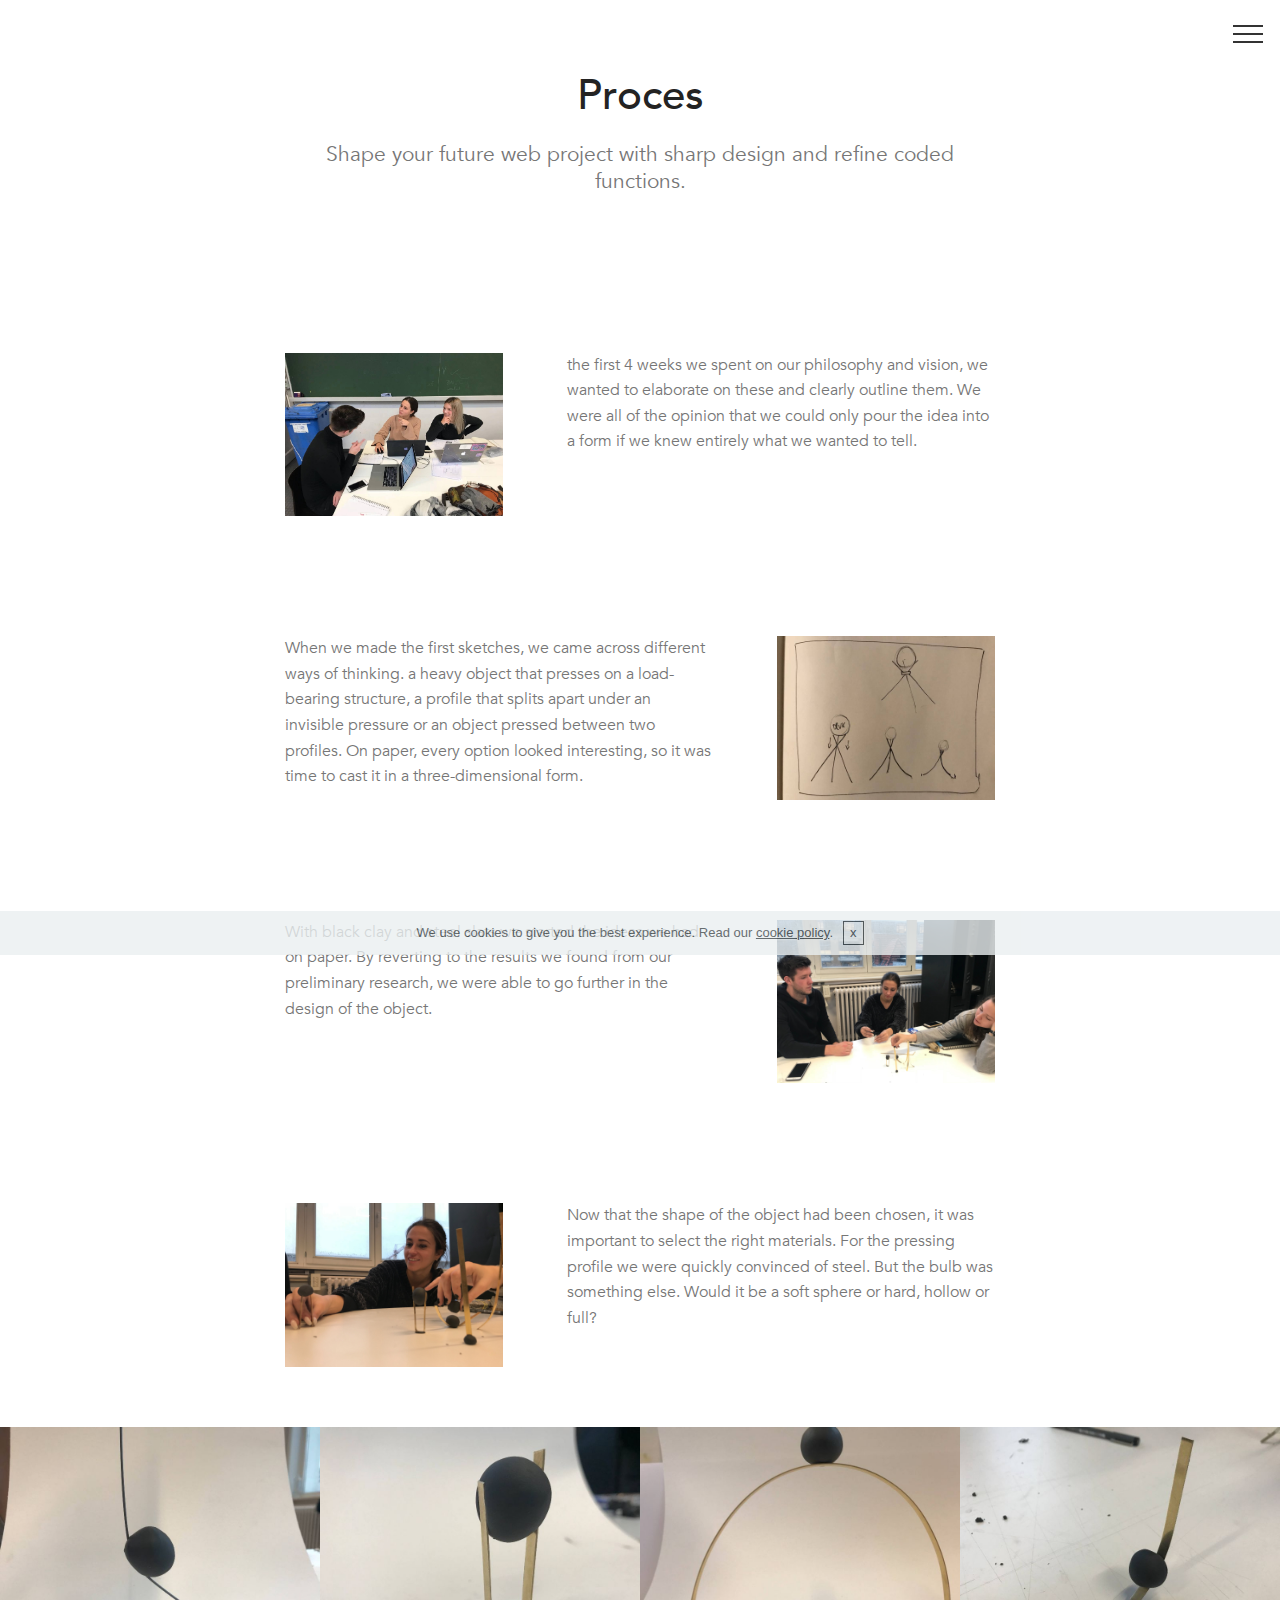
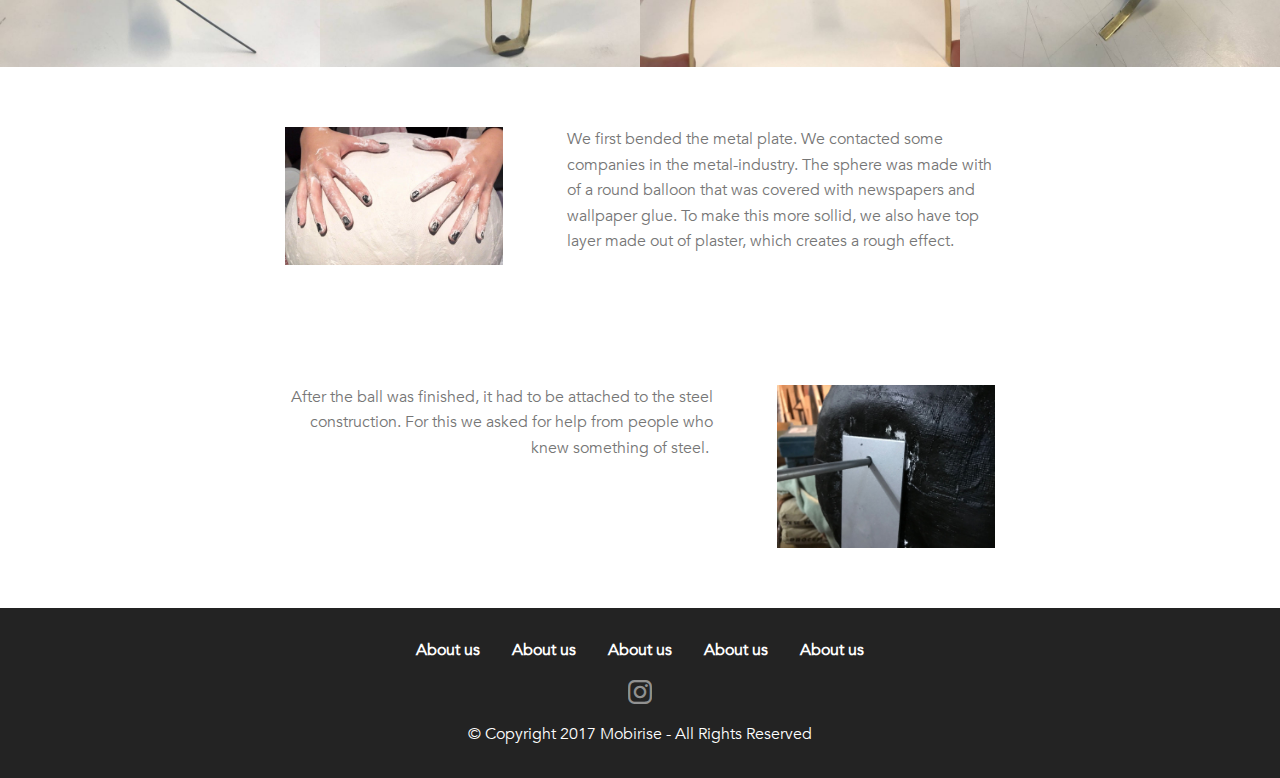
<file: page3.html>
<!DOCTYPE html>
<html>
<head>
  <!-- Site made with Mobirise Website Builder v4.4.1, https://mobirise.com -->
  <meta charset="UTF-8">
  <meta http-equiv="X-UA-Compatible" content="IE=edge">
  <meta name="generator" content="Mobirise v4.4.1, mobirise.com">
  <meta name="viewport" content="width=device-width, initial-scale=1">
  <link rel="shortcut icon" href="assets/images/logo2.png" type="image/x-icon">
  <meta name="description" content="Web Builder Description">
  <title>Proces</title>
  <link rel="stylesheet" href="assets/web/assets/mobirise-icons/mobirise-icons.css">
  <link rel="stylesheet" href="assets/tether/tether.min.css">
  <link rel="stylesheet" href="assets/bootstrap/css/bootstrap.min.css">
  <link rel="stylesheet" href="assets/bootstrap/css/bootstrap-grid.min.css">
  <link rel="stylesheet" href="assets/bootstrap/css/bootstrap-reboot.min.css">
  <link rel="stylesheet" href="assets/dropdown/css/style.css">
  <link rel="stylesheet" href="assets/socicon/css/styles.css">
  <link rel="stylesheet" href="assets/theme/css/style.css">
  <link rel="stylesheet" href="assets/mobirise-gallery/style.css">
  <link href="assets/fonts/style.css" rel="stylesheet">
  <link rel="stylesheet" href="assets/mobirise/css/mbr-additional.css" type="text/css">
  
  
  
</head>
<body>

<!-- Google Analytics -->
<!-- Global site tag (gtag.js) - Google Analytics -->
<script async src="https://www.googletagmanager.com/gtag/js?id=UA-111295715-1"></script>
<script>
  window.dataLayer = window.dataLayer || [];
  function gtag(){dataLayer.push(arguments);}
  gtag('js', new Date());

  gtag('config', 'UA-111295715-1');
</script>


<!-- /Google Analytics -->


<section class="menu cid-qCmvJfTHeq" once="menu" id="menu2-11" data-rv-view="10790">

    

    <nav class="navbar navbar-expand beta-menu navbar-dropdown align-items-center navbar-fixed-top collapsed">
        <button class="navbar-toggler navbar-toggler-right" type="button" data-toggle="collapse" data-target="#navbarSupportedContent" aria-controls="navbarSupportedContent" aria-expanded="false" aria-label="Toggle navigation">
            <div class="hamburger">
                <span></span>
                <span></span>
                <span></span>
                <span></span>
            </div>
        </button>
        <div class="menu-logo">
            <div class="navbar-brand">
                
                
            </div>
        </div>
        <div class="collapse navbar-collapse" id="navbarSupportedContent">
            <ul class="navbar-nav nav-dropdown nav-right navbar-nav-top-padding" data-app-modern-menu="true"><li class="nav-item"><a class="nav-link link text-black display-4" href="index.html">HOME</a></li><li class="nav-item">
                    <a class="nav-link link text-black display-4" href="page5.html">RESEARCH<br></a>
                </li><li class="nav-item"><a class="nav-link link text-black display-4" href="page4.html">CONCEPT</a></li><li class="nav-item"><a class="nav-link link text-black display-4" href="page3.html">PROCES</a></li><li class="nav-item"><a class="nav-link link text-black display-4" href="page2.html">FINAL PROJECT</a></li><li class="nav-item"><a class="nav-link link text-black display-4" href="page1.html">WHO ARE WE?</a></li><li class="nav-item"><a class="nav-link link text-black display-4" href="https://uafacultyofdesignsciencesgroup10.github.io/NL/">Nederlands</a></li></ul>
            
        </div>
    </nav>
</section>

<section class="engine"><a href="https://mobirise.co/k">bootstrap template</a></section><section class="mbr-section content4 cid-qDPddkYh5k" id="content4-26" data-rv-view="10792">

    

    <div class="container">
        <div class="media-container-row">
            <div class="title col-12 col-md-8">
                <h2 class="align-center pb-3 mbr-fonts-style display-2">Proces</h2>
                <h3 class="mbr-section-subtitle align-center mbr-light mbr-fonts-style display-5">
                    Shape your future web project with sharp design and refine coded functions.
                </h3>
                
            </div>
        </div>
    </div>
</section>

<section class="mbr-section content6 cid-qCydULWfVT" id="content6-1l" data-rv-view="10794">
    
     
    
    <div class="container">
        <div class="media-container-row">
            <div class="col-12 col-md-8">
                <div class="media-container-row">
                    <div class="mbr-figure" style="width: 60%;">
                      <img src="assets/images/24883152-1777380658939614-183194789-o-1334x1000.jpg" alt="Mobirise" title="" media-simple="true">  
                    </div>
                    <div class="media-content">
                        <div class="mbr-section-text">
                            <p class="mbr-text mb-0 mbr-fonts-style display-7">the first 4 weeks we spent on our philosophy and vision, we wanted to elaborate on these and clearly outline them. We were all of the opinion that we could only pour the idea into a form if we knew entirely what we wanted to tell.<strong><br></strong><strong><br></strong></p>
                        </div>
                    </div>
                </div>
            </div>
        </div>
    </div>
</section>

<section class="mbr-section content7 cid-qCydZHsA0q" id="content7-1p" data-rv-view="10796">
          
    

    <div class="container">
        <div class="media-container-row">
            <div class="col-12 col-md-8">
                <div class="media-container-row">
                    <div class="media-content">
                        <div class="mbr-section-text">
                            <p class="mbr-text align-right mb-0 mbr-fonts-style display-7">When we made the first sketches, we came across different ways of thinking. a heavy object that presses on a load-bearing structure, a profile that splits apart under an invisible pressure or an object pressed between two profiles. On paper, every option looked interesting, so it was time to cast it in a three-dimensional form.</p>
                        </div>
                    </div>
                    <div class="mbr-figure" style="width: 60%;">
                     <img src="assets/images/24992583-1777973232213690-1743151585-o-1024x768.jpg" alt="Mobirise" title="" media-simple="true">  
                    </div>
                </div>
            </div>
        </div>
    </div>
</section>

<section class="mbr-section content7 cid-qCye0LlMlJ" id="content7-1q" data-rv-view="10798">
          
    

    <div class="container">
        <div class="media-container-row">
            <div class="col-12 col-md-8">
                <div class="media-container-row">
                    <div class="media-content">
                        <div class="mbr-section-text">
                            <p class="mbr-text align-right mb-0 mbr-fonts-style display-7">With black clay and steel slats we started the ideas we had on paper. By reverting to the results we found from our preliminary research, we were able to go further in the design of the object.</p>
                        </div>
                    </div>
                    <div class="mbr-figure" style="width: 60%;">
                     <img src="assets/images/img-5113-4032x3024.jpg" alt="Mobirise" title="" media-simple="true">  
                    </div>
                </div>
            </div>
        </div>
    </div>
</section>

<section class="mbr-section content6 cid-qCydVD8Wh5" id="content6-1n" data-rv-view="10800">
    
     
    
    <div class="container">
        <div class="media-container-row">
            <div class="col-12 col-md-8">
                <div class="media-container-row">
                    <div class="mbr-figure" style="width: 60%;">
                      <img src="assets/images/img-5118-4032x3024.jpg" alt="Mobirise" title="" media-simple="true">  
                    </div>
                    <div class="media-content">
                        <div class="mbr-section-text">
                            <p class="mbr-text mb-0 mbr-fonts-style display-7">Now that the shape of the object had been chosen, it was important to select the right materials. For the pressing profile we were quickly convinced of steel. But the bulb was something else. Would it be a soft sphere or hard, hollow or full?</p>
                        </div>
                    </div>
                </div>
            </div>
        </div>
    </div>
</section>

<section class="mbr-gallery mbr-slider-carousel cid-qDNnmbqd7V" id="gallery3-25" data-rv-view="10802">

    

    <div>
        <div><!-- Filter --><!-- Gallery --><div class="mbr-gallery-row"><div class="mbr-gallery-layout-default"><div><div><div class="mbr-gallery-item mbr-gallery-item--pNaN" data-video-url="false" data-tags="Responsive"><div href="#lb-gallery3-25" data-slide-to="0" data-toggle="modal"><img src="assets/images/img-5080-2000x1500-800x600.jpg" alt=""><span class="icon-focus"></span></div></div><div class="mbr-gallery-item mbr-gallery-item--pNaN" data-video-url="false" data-tags="Creative"><div href="#lb-gallery3-25" data-slide-to="1" data-toggle="modal"><img src="assets/images/img-5092-2000x1500-800x600.jpg" alt=""><span class="icon-focus"></span></div></div><div class="mbr-gallery-item mbr-gallery-item--pNaN" data-video-url="false" data-tags="Awesome"><div href="#lb-gallery3-25" data-slide-to="2" data-toggle="modal"><img src="assets/images/img-5066-2000x1500-800x600.jpg" alt=""><span class="icon-focus"></span></div></div><div class="mbr-gallery-item mbr-gallery-item--pNaN" data-video-url="false" data-tags="Awesome"><div href="#lb-gallery3-25" data-slide-to="3" data-toggle="modal"><img src="assets/images/img-5099-2000x1500-800x600.jpg" alt=""><span class="icon-focus"></span></div></div></div></div><div class="clearfix"></div></div></div><!-- Lightbox --><div data-app-prevent-settings="" class="mbr-slider modal fade carousel slide" tabindex="-1" data-keyboard="true" data-interval="false" id="lb-gallery3-25"><div class="modal-dialog"><div class="modal-content"><div class="modal-body"><div class="carousel-inner"><div class="carousel-item"><img src="assets/images/img-5080-2000x1500.jpg" alt=""></div><div class="carousel-item"><img src="assets/images/img-5092-2000x1500.jpg" alt=""></div><div class="carousel-item active"><img src="assets/images/img-5066-2000x1500.jpg" alt=""></div><div class="carousel-item"><img src="assets/images/img-5099-2000x1500.jpg" alt=""></div></div><a class="carousel-control carousel-control-prev" role="button" data-slide="prev" href="#lb-gallery3-25"><span class="mbri-left mbr-iconfont" aria-hidden="true"></span><span class="sr-only">Previous</span></a><a class="carousel-control carousel-control-next" role="button" data-slide="next" href="#lb-gallery3-25"><span class="mbri-right mbr-iconfont" aria-hidden="true"></span><span class="sr-only">Next</span></a><a class="close" href="#" role="button" data-dismiss="modal"><span class="sr-only">Close</span></a></div></div></div></div></div>
    </div>

</section>

<section class="mbr-section content6 cid-qCydYSvh0b" id="content6-1o" data-rv-view="10821">
    
     
    
    <div class="container">
        <div class="media-container-row">
            <div class="col-12 col-md-8">
                <div class="media-container-row">
                    <div class="mbr-figure" style="width: 60%;">
                      <img src="assets/images/26732928-1812651878745825-1717870012-o-1-1334x750.jpg" alt="Mobirise" title="" media-simple="true">  
                    </div>
                    <div class="media-content">
                        <div class="mbr-section-text">
                            <p class="mbr-text mb-0 mbr-fonts-style display-7">We first bended the metal plate. We contacted some companies in the metal-industry.&nbsp;The sphere was made with of a round balloon that was covered with newspapers and wallpaper glue. To make this more sollid, we also have top layer made out of plaster, which creates a rough effect.</p>
                        </div>
                    </div>
                </div>
            </div>
        </div>
    </div>
</section>

<section class="mbr-section content7 cid-qCye1UPBic" id="content7-1r" data-rv-view="10823">
          
    

    <div class="container">
        <div class="media-container-row">
            <div class="col-12 col-md-8">
                <div class="media-container-row">
                    <div class="media-content">
                        <div class="mbr-section-text">
                            <p class="mbr-text align-right mb-0 mbr-fonts-style display-7">After the ball was finished, it had to be attached to the steel construction. For this we asked for help from people who knew something of steel.&nbsp;<br></p>
                        </div>
                    </div>
                    <div class="mbr-figure" style="width: 60%;">
                     <img src="assets/images/26828461-1812652585412421-1975050657-o-2048x1536.jpg" alt="Mobirise" title="" media-simple="true">  
                    </div>
                </div>
            </div>
        </div>
    </div>
</section>

<section once="" class="cid-qCy6q0tuEh" id="footer7-12" data-rv-view="10825">

    

    

    <div class="container">
        <div class="media-container-row align-center mbr-white">
            <div class="row row-links">
                <ul class="foot-menu">
                    
                    
                    
                    
                    
                <li class="foot-menu-item mbr-fonts-style display-7">
                        <a class="text-white mbr-bold" href="#" target="_blank">About us</a>
                    </li><li class="foot-menu-item mbr-fonts-style display-7">
                        <a class="text-white mbr-bold" href="#" target="_blank">About us</a>
                    </li><li class="foot-menu-item mbr-fonts-style display-7">
                        <a class="text-white mbr-bold" href="#" target="_blank">About us</a>
                    </li><li class="foot-menu-item mbr-fonts-style display-7">
                        <a class="text-white mbr-bold" href="#" target="_blank">About us</a>
                    </li><li class="foot-menu-item mbr-fonts-style display-7">
                        <a class="text-white mbr-bold" href="#" target="_blank">About us</a>
                    </li></ul>
            </div>
            <div class="row social-row">
                <div class="social-list align-right pb-2">
                    
                    
                    
                    
                    
                    
                <div class="soc-item">
                        <a href="https://www.instagram.com/the_presence_of_pressure/" target="_blank">
                            <span class="mbr-iconfont mbr-iconfont-social socicon-instagram socicon" media-simple="true"></span>
                        </a>
                    </div></div>
            </div>
            <div class="row row-copirayt">
                <p class="mbr-text mb-0 mbr-fonts-style mbr-white align-center display-7">
                    © Copyright 2017 Mobirise - All Rights Reserved
                </p>
            </div>
        </div>
    </div>
</section>


  <script src="assets/web/assets/jquery/jquery.min.js"></script>
  <script src="assets/popper/popper.min.js"></script>
  <script src="assets/tether/tether.min.js"></script>
  <script src="assets/bootstrap/js/bootstrap.min.js"></script>
  <script src="assets/smooth-scroll/smooth-scroll.js"></script>
  <script src="assets/cookies-alert-plugin/cookies-alert-core.js"></script>
  <script src="assets/cookies-alert-plugin/cookies-alert-script.js"></script>
  <script src="assets/dropdown/js/script.min.js"></script>
  <script src="assets/masonry/masonry.pkgd.min.js"></script>
  <script src="assets/imagesloaded/imagesloaded.pkgd.min.js"></script>
  <script src="assets/bootstrap-carousel-swipe/bootstrap-carousel-swipe.js"></script>
  <script src="assets/jquery-mb-vimeo_player/jquery.mb.vimeo_player.js"></script>
  <script src="assets/touch-swipe/jquery.touch-swipe.min.js"></script>
  <script src="assets/theme/js/script.js"></script>
  <script src="assets/mobirise-gallery/player.min.js"></script>
  <script src="assets/mobirise-gallery/script.js"></script>
  <script src="assets/mobirise-slider-video/script.js"></script>
  
  
<input name="cookieData" type="hidden" data-cookie-text="We use cookies to give you the best experience. Read our <a href='privacy.html'>cookie policy</a>.">
  </body>
</html>
</file>
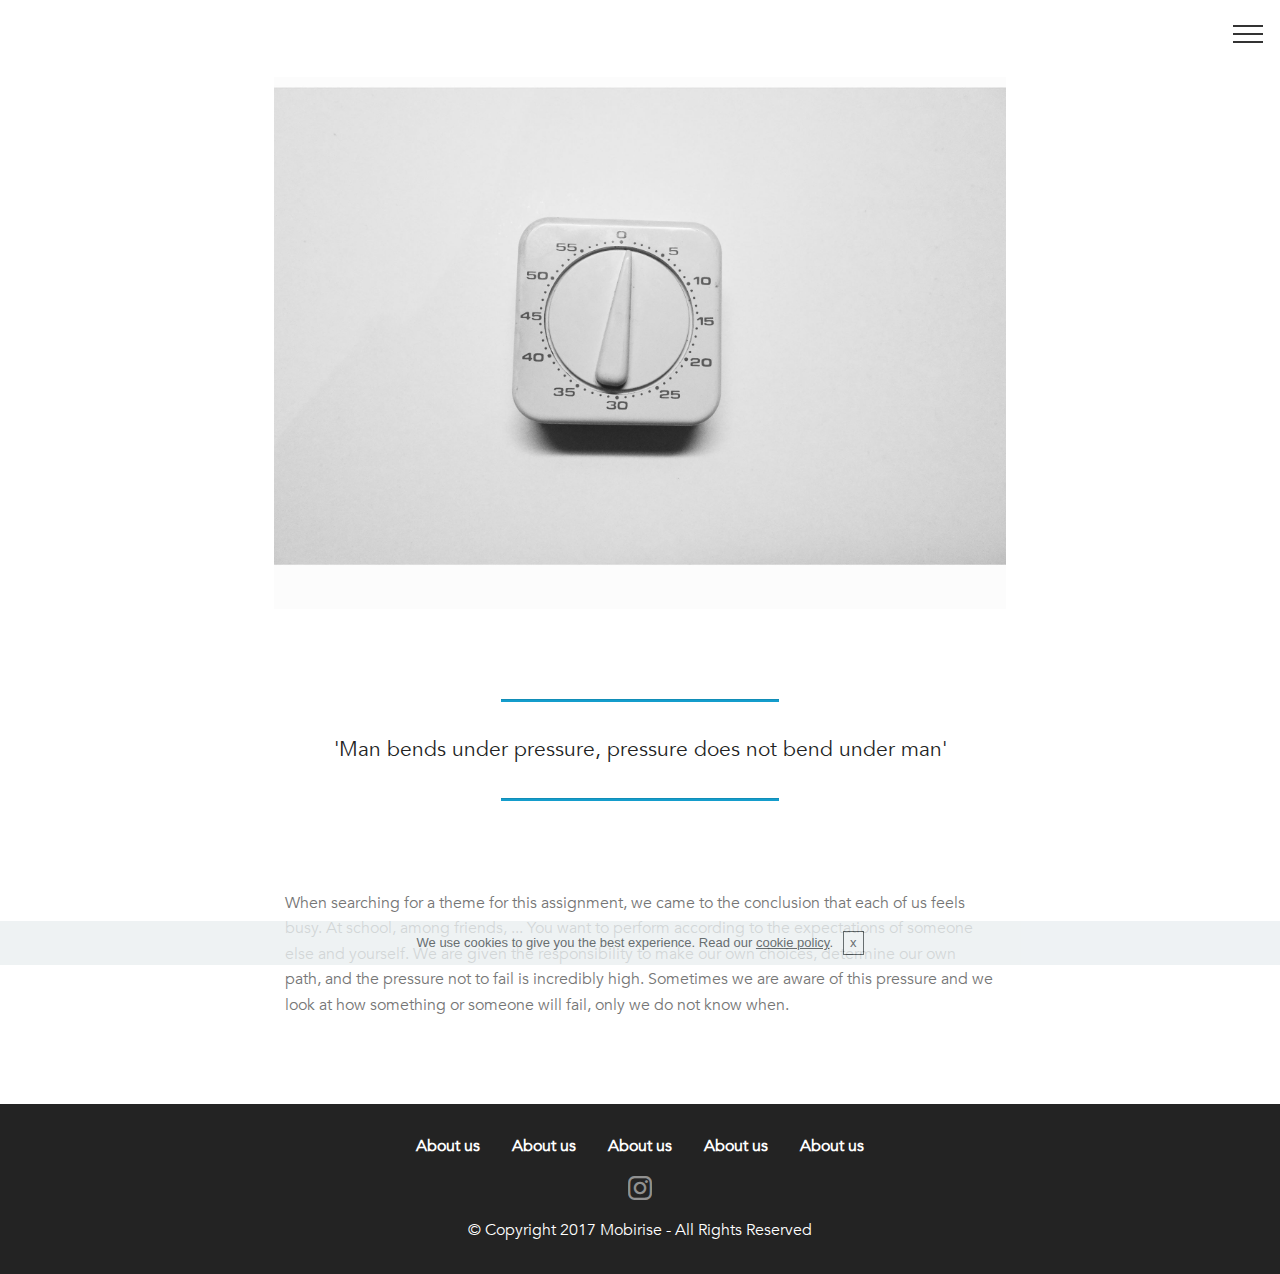
<file: page4.html>
<!DOCTYPE html>
<html>
<head>
  <!-- Site made with Mobirise Website Builder v4.4.1, https://mobirise.com -->
  <meta charset="UTF-8">
  <meta http-equiv="X-UA-Compatible" content="IE=edge">
  <meta name="generator" content="Mobirise v4.4.1, mobirise.com">
  <meta name="viewport" content="width=device-width, initial-scale=1">
  <link rel="shortcut icon" href="assets/images/logo2.png" type="image/x-icon">
  <meta name="description" content="Site Builder Description">
  <title>Concept</title>
  <link rel="stylesheet" href="assets/web/assets/mobirise-icons/mobirise-icons.css">
  <link rel="stylesheet" href="assets/tether/tether.min.css">
  <link rel="stylesheet" href="assets/bootstrap/css/bootstrap.min.css">
  <link rel="stylesheet" href="assets/bootstrap/css/bootstrap-grid.min.css">
  <link rel="stylesheet" href="assets/bootstrap/css/bootstrap-reboot.min.css">
  <link rel="stylesheet" href="assets/socicon/css/styles.css">
  <link rel="stylesheet" href="assets/dropdown/css/style.css">
  <link rel="stylesheet" href="assets/theme/css/style.css">
  <link href="assets/fonts/style.css" rel="stylesheet">
  <link rel="stylesheet" href="assets/mobirise/css/mbr-additional.css" type="text/css">
  
  
  
</head>
<body>

<!-- Google Analytics -->
<!-- Global site tag (gtag.js) - Google Analytics -->
<script async src="https://www.googletagmanager.com/gtag/js?id=UA-111295715-1"></script>
<script>
  window.dataLayer = window.dataLayer || [];
  function gtag(){dataLayer.push(arguments);}
  gtag('js', new Date());

  gtag('config', 'UA-111295715-1');
</script>


<!-- /Google Analytics -->


<section class="cid-qCyduyz90y" id="image1-1g" data-rv-view="10842">

    

    <figure class="mbr-figure container">
            <div class="image-block" style="width: 66%;">
                <img src="assets/images/24992688-1756322737746474-1604303424-o-2048x1536.jpg" width="1400" alt="Mobirise" title="" media-simple="true">
                
            </div>
    </figure>
</section>

<section class="engine"><a href="https://mobirise.co/h">how to make a website for free</a></section><section class="mbr-section article content9 cid-qCydzvOMdx" id="content9-1h" data-rv-view="10844">
    
     

    <div class="container">
        <div class="inner-container" style="width: 100%;">
            <hr class="line" style="width: 25%;">
            <div class="section-text align-center mbr-fonts-style display-5">'Man bends under pressure, pressure does not bend under man'</div>
            <hr class="line" style="width: 25%;">
        </div>
        </div>
</section>

<section class="mbr-section article content1 cid-qCydOGMeUX" id="content1-1j" data-rv-view="10846">
    
     

    <div class="container">
        <div class="media-container-row">
            <div class="mbr-text col-12 col-md-8 mbr-fonts-style display-7">When searching for a theme for this assignment, we came to the conclusion that each of us feels busy. At school, among friends, ... You want to perform according to the expectations of someone else and yourself. We are given the responsibility to make our own choices, determine our own path, and the pressure not to fail is incredibly high. Sometimes we are aware of this pressure and we look at how something or someone will fail, only we do not know when.<div><br></div></div>
        </div>
    </div>
</section>

<section class="menu cid-qCmvJfTHeq" once="menu" id="menu2-13" data-rv-view="10847">

    

    <nav class="navbar navbar-expand beta-menu navbar-dropdown align-items-center navbar-fixed-top collapsed">
        <button class="navbar-toggler navbar-toggler-right" type="button" data-toggle="collapse" data-target="#navbarSupportedContent" aria-controls="navbarSupportedContent" aria-expanded="false" aria-label="Toggle navigation">
            <div class="hamburger">
                <span></span>
                <span></span>
                <span></span>
                <span></span>
            </div>
        </button>
        <div class="menu-logo">
            <div class="navbar-brand">
                
                
            </div>
        </div>
        <div class="collapse navbar-collapse" id="navbarSupportedContent">
            <ul class="navbar-nav nav-dropdown nav-right navbar-nav-top-padding" data-app-modern-menu="true"><li class="nav-item"><a class="nav-link link text-black display-4" href="index.html">HOME</a></li><li class="nav-item">
                    <a class="nav-link link text-black display-4" href="page5.html">RESEARCH<br></a>
                </li><li class="nav-item"><a class="nav-link link text-black display-4" href="page4.html">CONCEPT</a></li><li class="nav-item"><a class="nav-link link text-black display-4" href="page3.html">PROCES</a></li><li class="nav-item"><a class="nav-link link text-black display-4" href="page2.html">FINAL PROJECT</a></li><li class="nav-item"><a class="nav-link link text-black display-4" href="page1.html">WHO ARE WE?</a></li><li class="nav-item"><a class="nav-link link text-black display-4" href="https://uafacultyofdesignsciencesgroup10.github.io/NL/">Nederlands</a></li></ul>
            
        </div>
    </nav>
</section>

<section once="" class="cid-qCy6q0tuEh" id="footer7-14" data-rv-view="10849">

    

    

    <div class="container">
        <div class="media-container-row align-center mbr-white">
            <div class="row row-links">
                <ul class="foot-menu">
                    
                    
                    
                    
                    
                <li class="foot-menu-item mbr-fonts-style display-7">
                        <a class="text-white mbr-bold" href="#" target="_blank">About us</a>
                    </li><li class="foot-menu-item mbr-fonts-style display-7">
                        <a class="text-white mbr-bold" href="#" target="_blank">About us</a>
                    </li><li class="foot-menu-item mbr-fonts-style display-7">
                        <a class="text-white mbr-bold" href="#" target="_blank">About us</a>
                    </li><li class="foot-menu-item mbr-fonts-style display-7">
                        <a class="text-white mbr-bold" href="#" target="_blank">About us</a>
                    </li><li class="foot-menu-item mbr-fonts-style display-7">
                        <a class="text-white mbr-bold" href="#" target="_blank">About us</a>
                    </li></ul>
            </div>
            <div class="row social-row">
                <div class="social-list align-right pb-2">
                    
                    
                    
                    
                    
                    
                <div class="soc-item">
                        <a href="https://www.instagram.com/the_presence_of_pressure/" target="_blank">
                            <span class="mbr-iconfont mbr-iconfont-social socicon-instagram socicon" media-simple="true"></span>
                        </a>
                    </div></div>
            </div>
            <div class="row row-copirayt">
                <p class="mbr-text mb-0 mbr-fonts-style mbr-white align-center display-7">
                    © Copyright 2017 Mobirise - All Rights Reserved
                </p>
            </div>
        </div>
    </div>
</section>


  <script src="assets/web/assets/jquery/jquery.min.js"></script>
  <script src="assets/popper/popper.min.js"></script>
  <script src="assets/tether/tether.min.js"></script>
  <script src="assets/bootstrap/js/bootstrap.min.js"></script>
  <script src="assets/cookies-alert-plugin/cookies-alert-core.js"></script>
  <script src="assets/cookies-alert-plugin/cookies-alert-script.js"></script>
  <script src="assets/dropdown/js/script.min.js"></script>
  <script src="assets/touch-swipe/jquery.touch-swipe.min.js"></script>
  <script src="assets/smooth-scroll/smooth-scroll.js"></script>
  <script src="assets/theme/js/script.js"></script>
  
  
<input name="cookieData" type="hidden" data-cookie-text="We use cookies to give you the best experience. Read our <a href='privacy.html'>cookie policy</a>.">
  </body>
</html>
</file>
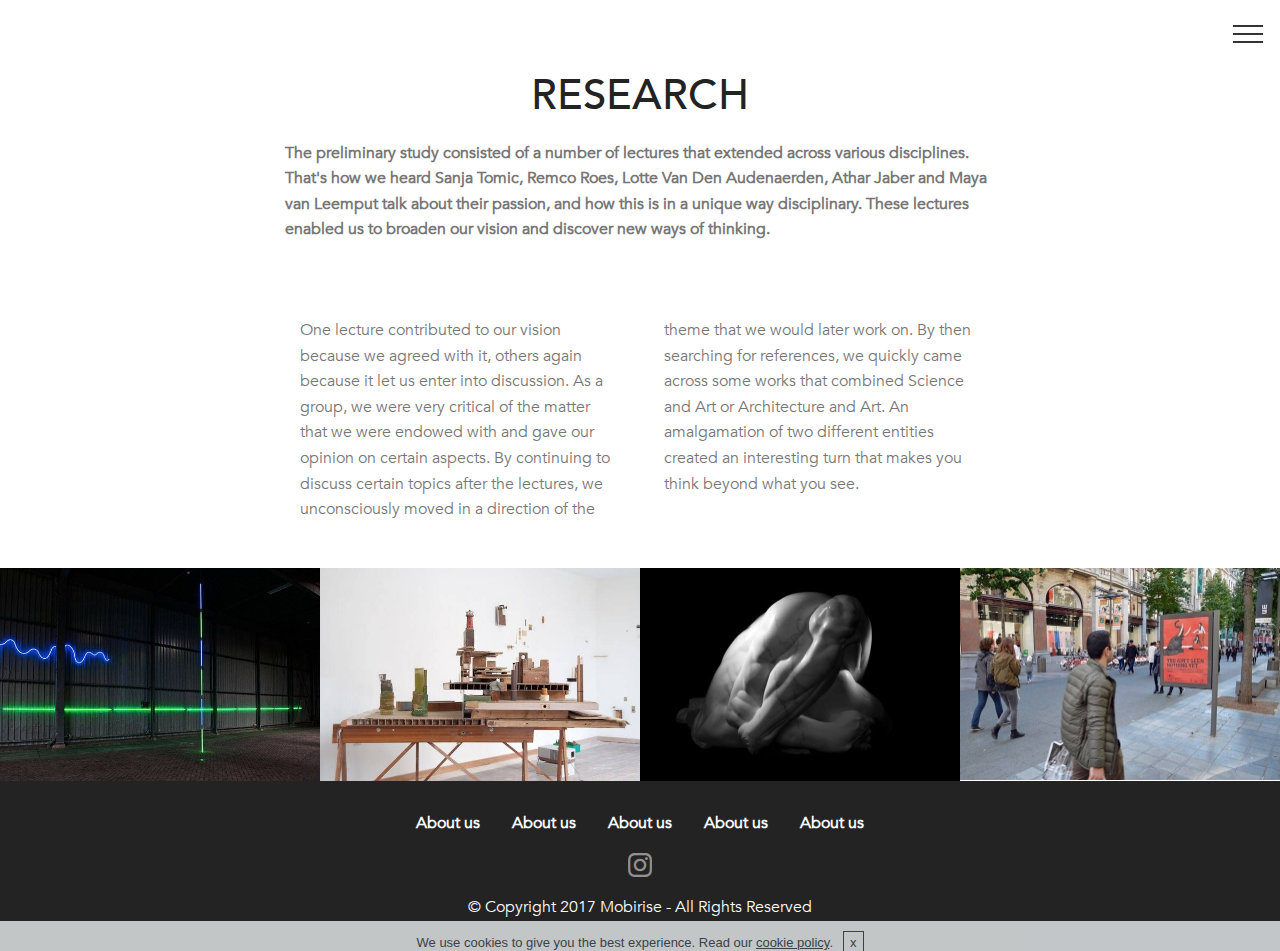
<file: page5.html>
<!DOCTYPE html>
<html>
<head>
  <!-- Site made with Mobirise Website Builder v4.4.1, https://mobirise.com -->
  <meta charset="UTF-8">
  <meta http-equiv="X-UA-Compatible" content="IE=edge">
  <meta name="generator" content="Mobirise v4.4.1, mobirise.com">
  <meta name="viewport" content="width=device-width, initial-scale=1">
  <link rel="shortcut icon" href="assets/images/logo2.png" type="image/x-icon">
  <meta name="description" content="Web Site Builder Description">
  <title>RESEARCH</title>
  <link rel="stylesheet" href="assets/web/assets/mobirise-icons/mobirise-icons.css">
  <link rel="stylesheet" href="assets/tether/tether.min.css">
  <link rel="stylesheet" href="assets/bootstrap/css/bootstrap.min.css">
  <link rel="stylesheet" href="assets/bootstrap/css/bootstrap-grid.min.css">
  <link rel="stylesheet" href="assets/bootstrap/css/bootstrap-reboot.min.css">
  <link rel="stylesheet" href="assets/dropdown/css/style.css">
  <link rel="stylesheet" href="assets/socicon/css/styles.css">
  <link rel="stylesheet" href="assets/theme/css/style.css">
  <link rel="stylesheet" href="assets/mobirise-gallery/style.css">
  <link href="assets/fonts/style.css" rel="stylesheet">
  <link rel="stylesheet" href="assets/mobirise/css/mbr-additional.css" type="text/css">
  
  
  
</head>
<body>

<!-- Google Analytics -->
<!-- Global site tag (gtag.js) - Google Analytics -->
<script async src="https://www.googletagmanager.com/gtag/js?id=UA-111295715-1"></script>
<script>
  window.dataLayer = window.dataLayer || [];
  function gtag(){dataLayer.push(arguments);}
  gtag('js', new Date());

  gtag('config', 'UA-111295715-1');
</script>


<!-- /Google Analytics -->


<section class="mbr-section content4 cid-qCyd8unxC8" id="content4-1f" data-rv-view="10866">

    

    <div class="container">
        <div class="media-container-row">
            <div class="title col-12 col-md-8">
                <h2 class="align-center pb-3 mbr-fonts-style display-2">
                    RESEARCH<br></h2>
                
                
            </div>
        </div>
    </div>
</section>

<section class="engine"><a href="https://mobirise.co/d">website software</a></section><section class="mbr-section article content1 cid-qCyd4lcvpo" id="content1-1e" data-rv-view="10868">
    
     

    <div class="container">
        <div class="media-container-row">
            <div class="mbr-text col-12 col-md-8 mbr-fonts-style display-7"><strong>The preliminary study consisted of a number of lectures that extended across various disciplines. That's how we heard Sanja Tomic, Remco Roes, Lotte Van Den Audenaerden, Athar Jaber and Maya van Leemput talk about their passion, and how this is in a unique way disciplinary. These lectures enabled us to broaden our vision and discover new ways of thinking.</strong></div>
        </div>
    </div>
</section>

<section class="mbr-section article content3 cid-qCyblzetGM" id="content3-17" data-rv-view="10869">
      
     

    <div class="container">
        <div class="media-container-row">
            <div class="row col-12 col-md-8">
                <div class="col-12 col-md-6 pr-lg-4 mbr-text mbr-fonts-style display-7">One lecture contributed to our vision because we agreed with it, others again because it let us enter into discussion. As a group, we were very critical of the matter that we were endowed with and gave our opinion on certain aspects. By continuing to discuss certain topics after the lectures, we unconsciously moved in a direction of the&nbsp;</div>
                <div class="col-12 col-md-6 pl-lg-4 mbr-text mbr-fonts-style display-7">theme that we would later work on. By then searching for references, we quickly came across some works that combined Science and Art or Architecture and Art. An amalgamation of two different entities created an interesting turn that makes you think beyond what you see.</div>
            </div>
        </div>
    </div>
</section>

<section class="menu cid-qCmvJfTHeq" once="menu" id="menu2-15" data-rv-view="10870">

    

    <nav class="navbar navbar-expand beta-menu navbar-dropdown align-items-center navbar-fixed-top collapsed">
        <button class="navbar-toggler navbar-toggler-right" type="button" data-toggle="collapse" data-target="#navbarSupportedContent" aria-controls="navbarSupportedContent" aria-expanded="false" aria-label="Toggle navigation">
            <div class="hamburger">
                <span></span>
                <span></span>
                <span></span>
                <span></span>
            </div>
        </button>
        <div class="menu-logo">
            <div class="navbar-brand">
                
                
            </div>
        </div>
        <div class="collapse navbar-collapse" id="navbarSupportedContent">
            <ul class="navbar-nav nav-dropdown nav-right navbar-nav-top-padding" data-app-modern-menu="true"><li class="nav-item"><a class="nav-link link text-black display-4" href="index.html">HOME</a></li><li class="nav-item">
                    <a class="nav-link link text-black display-4" href="page5.html">RESEARCH<br></a>
                </li><li class="nav-item"><a class="nav-link link text-black display-4" href="page4.html">CONCEPT</a></li><li class="nav-item"><a class="nav-link link text-black display-4" href="page3.html">PROCES</a></li><li class="nav-item"><a class="nav-link link text-black display-4" href="page2.html">FINAL PROJECT</a></li><li class="nav-item"><a class="nav-link link text-black display-4" href="page1.html">WHO ARE WE?</a></li><li class="nav-item"><a class="nav-link link text-black display-4" href="https://uafacultyofdesignsciencesgroup10.github.io/NL/">Nederlands</a></li></ul>
            
        </div>
    </nav>
</section>

<section class="mbr-gallery mbr-slider-carousel cid-qCycCbtf3W" id="gallery3-1d" data-rv-view="10872">

    

    <div>
        <div><!-- Filter --><!-- Gallery --><div class="mbr-gallery-row"><div class="mbr-gallery-layout-default"><div><div><div class="mbr-gallery-item mbr-gallery-item--pNaN" data-video-url="false" data-tags="Awesome"><div href="#lb-gallery3-1d" data-slide-to="0" data-toggle="modal"><img src="assets/images/05-brainwave-ratio-2016-foto-guus-rijveen-600x399-600x399.jpg" alt=""><span class="icon-focus"></span></div></div><div class="mbr-gallery-item mbr-gallery-item--pNaN" data-video-url="false" data-tags="Creative"><div href="#lb-gallery3-1d" data-slide-to="1" data-toggle="modal"><img src="assets/images/27-rraotuiiibrugge004-600x400-600x400.jpg" alt=""><span class="icon-focus"></span></div></div><div class="mbr-gallery-item mbr-gallery-item--pNaN" data-video-url="false" data-tags="Awesome"><div href="#lb-gallery3-1d" data-slide-to="2" data-toggle="modal"><img src="assets/images/11-640x427-640x427.jpg" alt=""><span class="icon-focus"></span></div></div><div class="mbr-gallery-item mbr-gallery-item--pNaN" data-video-url="false" data-tags="Animated"><div href="#lb-gallery3-1d" data-slide-to="3" data-toggle="modal"><img src="assets/images/billboaords-a0-new-4-166-640x425-640x425.jpg" alt=""><span class="icon-focus"></span></div></div></div></div><div class="clearfix"></div></div></div><!-- Lightbox --><div data-app-prevent-settings="" class="mbr-slider modal fade carousel slide" tabindex="-1" data-keyboard="true" data-interval="false" id="lb-gallery3-1d"><div class="modal-dialog"><div class="modal-content"><div class="modal-body"><div class="carousel-inner"><div class="carousel-item"><img src="assets/images/05-brainwave-ratio-2016-foto-guus-rijveen-600x399.jpg" alt=""></div><div class="carousel-item"><img src="assets/images/27-rraotuiiibrugge004-600x400.jpg" alt=""></div><div class="carousel-item"><img src="assets/images/11-640x427.jpg" alt=""></div><div class="carousel-item active"><img src="assets/images/billboaords-a0-new-4-166-640x425.jpg" alt=""></div></div><a class="carousel-control carousel-control-prev" role="button" data-slide="prev" href="#lb-gallery3-1d"><span class="mbri-left mbr-iconfont" aria-hidden="true"></span><span class="sr-only">Previous</span></a><a class="carousel-control carousel-control-next" role="button" data-slide="next" href="#lb-gallery3-1d"><span class="mbri-right mbr-iconfont" aria-hidden="true"></span><span class="sr-only">Next</span></a><a class="close" href="#" role="button" data-dismiss="modal"><span class="sr-only">Close</span></a></div></div></div></div></div>
    </div>

</section>

<section once="" class="cid-qCy6q0tuEh" id="footer7-16" data-rv-view="10891">

    

    

    <div class="container">
        <div class="media-container-row align-center mbr-white">
            <div class="row row-links">
                <ul class="foot-menu">
                    
                    
                    
                    
                    
                <li class="foot-menu-item mbr-fonts-style display-7">
                        <a class="text-white mbr-bold" href="#" target="_blank">About us</a>
                    </li><li class="foot-menu-item mbr-fonts-style display-7">
                        <a class="text-white mbr-bold" href="#" target="_blank">About us</a>
                    </li><li class="foot-menu-item mbr-fonts-style display-7">
                        <a class="text-white mbr-bold" href="#" target="_blank">About us</a>
                    </li><li class="foot-menu-item mbr-fonts-style display-7">
                        <a class="text-white mbr-bold" href="#" target="_blank">About us</a>
                    </li><li class="foot-menu-item mbr-fonts-style display-7">
                        <a class="text-white mbr-bold" href="#" target="_blank">About us</a>
                    </li></ul>
            </div>
            <div class="row social-row">
                <div class="social-list align-right pb-2">
                    
                    
                    
                    
                    
                    
                <div class="soc-item">
                        <a href="https://www.instagram.com/the_presence_of_pressure/" target="_blank">
                            <span class="mbr-iconfont mbr-iconfont-social socicon-instagram socicon" media-simple="true"></span>
                        </a>
                    </div></div>
            </div>
            <div class="row row-copirayt">
                <p class="mbr-text mb-0 mbr-fonts-style mbr-white align-center display-7">
                    © Copyright 2017 Mobirise - All Rights Reserved
                </p>
            </div>
        </div>
    </div>
</section>


  <script src="assets/web/assets/jquery/jquery.min.js"></script>
  <script src="assets/popper/popper.min.js"></script>
  <script src="assets/tether/tether.min.js"></script>
  <script src="assets/bootstrap/js/bootstrap.min.js"></script>
  <script src="assets/smooth-scroll/smooth-scroll.js"></script>
  <script src="assets/cookies-alert-plugin/cookies-alert-core.js"></script>
  <script src="assets/cookies-alert-plugin/cookies-alert-script.js"></script>
  <script src="assets/dropdown/js/script.min.js"></script>
  <script src="assets/masonry/masonry.pkgd.min.js"></script>
  <script src="assets/imagesloaded/imagesloaded.pkgd.min.js"></script>
  <script src="assets/bootstrap-carousel-swipe/bootstrap-carousel-swipe.js"></script>
  <script src="assets/jquery-mb-vimeo_player/jquery.mb.vimeo_player.js"></script>
  <script src="assets/touch-swipe/jquery.touch-swipe.min.js"></script>
  <script src="assets/theme/js/script.js"></script>
  <script src="assets/mobirise-gallery/player.min.js"></script>
  <script src="assets/mobirise-gallery/script.js"></script>
  <script src="assets/mobirise-slider-video/script.js"></script>
  
  
<input name="cookieData" type="hidden" data-cookie-text="We use cookies to give you the best experience. Read our <a href='privacy.html'>cookie policy</a>.">
  </body>
</html>
</file>
<file: assets/web/assets/mobirise-icons/mobirise-icons.css>
@font-face {
  font-family: 'MobiriseIcons';
  src:  url('mobirise-icons.eot?spat4u');
  src:  url('mobirise-icons.eot?spat4u#iefix') format('embedded-opentype'),
    url('mobirise-icons.ttf?spat4u') format('truetype'),
    url('mobirise-icons.woff?spat4u') format('woff'),
    url('mobirise-icons.svg?spat4u#MobiriseIcons') format('svg');
  font-weight: normal;
  font-style: normal;
}

[class^="mbri-"], [class*=" mbri-"] {
  /* use !important to prevent issues with browser extensions that change fonts */
  font-family: MobiriseIcons !important;
  speak: none;
  font-style: normal;
  font-weight: normal;
  font-variant: normal;
  text-transform: none;
  line-height: 1;

  /* Better Font Rendering =========== */
  -webkit-font-smoothing: antialiased;
  -moz-osx-font-smoothing: grayscale;
}

.mbri-add-submenu:before {
  content: "\e900";
}
.mbri-alert:before {
  content: "\e901";
}
.mbri-align-center:before {
  content: "\e902";
}
.mbri-align-justify:before {
  content: "\e903";
}
.mbri-align-left:before {
  content: "\e904";
}
.mbri-align-right:before {
  content: "\e905";
}
.mbri-android:before {
  content: "\e906";
}
.mbri-apple:before {
  content: "\e907";
}
.mbri-arrow-down:before {
  content: "\e908";
}
.mbri-arrow-next:before {
  content: "\e909";
}
.mbri-arrow-prev:before {
  content: "\e90a";
}
.mbri-arrow-up:before {
  content: "\e90b";
}
.mbri-bold:before {
  content: "\e90c";
}
.mbri-bookmark:before {
  content: "\e90d";
}
.mbri-bootstrap:before {
  content: "\e90e";
}
.mbri-briefcase:before {
  content: "\e90f";
}
.mbri-browse:before {
  content: "\e910";
}
.mbri-bulleted-list:before {
  content: "\e911";
}
.mbri-calendar:before {
  content: "\e912";
}
.mbri-camera:before {
  content: "\e913";
}
.mbri-cart-add:before {
  content: "\e914";
}
.mbri-cart-full:before {
  content: "\e915";
}
.mbri-cash:before {
  content: "\e916";
}
.mbri-change-style:before {
  content: "\e917";
}
.mbri-chat:before {
  content: "\e918";
}
.mbri-clock:before {
  content: "\e919";
}
.mbri-close:before {
  content: "\e91a";
}
.mbri-cloud:before {
  content: "\e91b";
}
.mbri-code:before {
  content: "\e91c";
}
.mbri-contact-form:before {
  content: "\e91d";
}
.mbri-credit-card:before {
  content: "\e91e";
}
.mbri-cursor-click:before {
  content: "\e91f";
}
.mbri-cust-feedback:before {
  content: "\e920";
}
.mbri-database:before {
  content: "\e921";
}
.mbri-delivery:before {
  content: "\e922";
}
.mbri-desktop:before {
  content: "\e923";
}
.mbri-devices:before {
  content: "\e924";
}
.mbri-down:before {
  content: "\e925";
}
.mbri-download:before {
  content: "\e989";
}
.mbri-drag-n-drop:before {
  content: "\e927";
}
.mbri-drag-n-drop2:before {
  content: "\e928";
}
.mbri-edit:before {
  content: "\e929";
}
.mbri-edit2:before {
  content: "\e92a";
}
.mbri-error:before {
  content: "\e92b";
}
.mbri-extension:before {
  content: "\e92c";
}
.mbri-features:before {
  content: "\e92d";
}
.mbri-file:before {
  content: "\e92e";
}
.mbri-flag:before {
  content: "\e92f";
}
.mbri-folder:before {
  content: "\e930";
}
.mbri-gift:before {
  content: "\e931";
}
.mbri-github:before {
  content: "\e932";
}
.mbri-globe:before {
  content: "\e933";
}
.mbri-globe-2:before {
  content: "\e934";
}
.mbri-growing-chart:before {
  content: "\e935";
}
.mbri-hearth:before {
  content: "\e936";
}
.mbri-help:before {
  content: "\e937";
}
.mbri-home:before {
  content: "\e938";
}
.mbri-hot-cup:before {
  content: "\e939";
}
.mbri-idea:before {
  content: "\e93a";
}
.mbri-image-gallery:before {
  content: "\e93b";
}
.mbri-image-slider:before {
  content: "\e93c";
}
.mbri-info:before {
  content: "\e93d";
}
.mbri-italic:before {
  content: "\e93e";
}
.mbri-key:before {
  content: "\e93f";
}
.mbri-laptop:before {
  content: "\e940";
}
.mbri-layers:before {
  content: "\e941";
}
.mbri-left-right:before {
  content: "\e942";
}
.mbri-left:before {
  content: "\e943";
}
.mbri-letter:before {
  content: "\e944";
}
.mbri-like:before {
  content: "\e945";
}
.mbri-link:before {
  content: "\e946";
}
.mbri-lock:before {
  content: "\e947";
}
.mbri-login:before {
  content: "\e948";
}
.mbri-logout:before {
  content: "\e949";
}
.mbri-magic-stick:before {
  content: "\e94a";
}
.mbri-map-pin:before {
  content: "\e94b";
}
.mbri-menu:before {
  content: "\e94c";
}
.mbri-mobile:before {
  content: "\e94d";
}
.mbri-mobile2:before {
  content: "\e94e";
}
.mbri-mobirise:before {
  content: "\e94f";
}
.mbri-more-horizontal:before {
  content: "\e950";
}
.mbri-more-vertical:before {
  content: "\e951";
}
.mbri-music:before {
  content: "\e952";
}
.mbri-new-file:before {
  content: "\e953";
}
.mbri-numbered-list:before {
  content: "\e954";
}
.mbri-opened-folder:before {
  content: "\e955";
}
.mbri-pages:before {
  content: "\e956";
}
.mbri-paper-plane:before {
  content: "\e957";
}
.mbri-paperclip:before {
  content: "\e958";
}
.mbri-photo:before {
  content: "\e959";
}
.mbri-photos:before {
  content: "\e95a";
}
.mbri-pin:before {
  content: "\e95b";
}
.mbri-play:before {
  content: "\e95c";
}
.mbri-plus:before {
  content: "\e95d";
}
.mbri-preview:before {
  content: "\e95e";
}
.mbri-print:before {
  content: "\e95f";
}
.mbri-protect:before {
  content: "\e960";
}
.mbri-question:before {
  content: "\e961";
}
.mbri-quote-left:before {
  content: "\e962";
}
.mbri-quote-right:before {
  content: "\e963";
}
.mbri-refresh:before {
  content: "\e964";
}
.mbri-responsive:before {
  content: "\e965";
}
.mbri-right:before {
  content: "\e966";
}
.mbri-rocket:before {
  content: "\e967";
}
.mbri-sad-face:before {
  content: "\e968";
}
.mbri-sale:before {
  content: "\e969";
}
.mbri-save:before {
  content: "\e96a";
}
.mbri-search:before {
  content: "\e96b";
}
.mbri-setting:before {
  content: "\e96c";
}
.mbri-setting2:before {
  content: "\e96d";
}
.mbri-setting3:before {
  content: "\e96e";
}
.mbri-share:before {
  content: "\e96f";
}
.mbri-shopping-bag:before {
  content: "\e970";
}
.mbri-shopping-basket:before {
  content: "\e971";
}
.mbri-shopping-cart:before {
  content: "\e972";
}
.mbri-sites:before {
  content: "\e973";
}
.mbri-smile-face:before {
  content: "\e974";
}
.mbri-speed:before {
  content: "\e975";
}
.mbri-star:before {
  content: "\e976";
}
.mbri-success:before {
  content: "\e977";
}
.mbri-sun:before {
  content: "\e978";
}
.mbri-sun2:before {
  content: "\e979";
}
.mbri-tablet:before {
  content: "\e97a";
}
.mbri-tablet-vertical:before {
  content: "\e97b";
}
.mbri-target:before {
  content: "\e97c";
}
.mbri-timer:before {
  content: "\e97d";
}
.mbri-to-ftp:before {
  content: "\e97e";
}
.mbri-to-local-drive:before {
  content: "\e97f";
}
.mbri-touch-swipe:before {
  content: "\e980";
}
.mbri-touch:before {
  content: "\e981";
}
.mbri-trash:before {
  content: "\e982";
}
.mbri-underline:before {
  content: "\e983";
}
.mbri-unlink:before {
  content: "\e984";
}
.mbri-unlock:before {
  content: "\e985";
}
.mbri-up-down:before {
  content: "\e986";
}
.mbri-up:before {
  content: "\e987";
}
.mbri-update:before {
  content: "\e988";
}
.mbri-upload:before {
 content: "\e926"; 
}
.mbri-user:before {
  content: "\e98a";
}
.mbri-user2:before {
  content: "\e98b";
}
.mbri-users:before {
  content: "\e98c";
}
.mbri-video:before {
  content: "\e98d";
}
.mbri-video-play:before {
  content: "\e98e";
}
.mbri-watch:before {
  content: "\e98f";
}
.mbri-website-theme:before {
  content: "\e990";
}
.mbri-wifi:before {
  content: "\e991";
}
.mbri-windows:before {
  content: "\e992";
}
.mbri-zoom-out:before {
  content: "\e993";
}
.mbri-redo:before {
  content: "\e994";
}
.mbri-undo:before {
  content: "\e995";
}
</file>
<file: assets/socicon/css/styles.css>
@charset "UTF-8";

@font-face {
  font-family: "socicon";
  src:url("../fonts/socicon.eot");
  src:url("../fonts/socicon.eot?#iefix") format("embedded-opentype"),
    url("../fonts/socicon.woff") format("woff"),
    url("../fonts/socicon.ttf") format("truetype"),
    url("../fonts/socicon.svg#socicon") format("svg");
  font-weight: normal;
  font-style: normal;

}

[data-icon]:before {
  font-family: "socicon" !important;
  content: attr(data-icon);
  font-style: normal !important;
  font-weight: normal !important;
  font-variant: normal !important;
  text-transform: none !important;
  speak: none;
  line-height: 1;
  -webkit-font-smoothing: antialiased;
  -moz-osx-font-smoothing: grayscale;
}

[class^="socicon-"]:before,
[class*=" socicon-"]:before {
  font-family: "socicon" !important;
  font-style: normal !important;
  font-weight: normal !important;
  font-variant: normal !important;
  text-transform: none !important;
  speak: none;
  line-height: 1;
  -webkit-font-smoothing: antialiased;
  -moz-osx-font-smoothing: grayscale;
}

.socicon-modelmayhem:before {
  content: "\e000";
}
.socicon-mixcloud:before {
  content: "\e001";
}
.socicon-drupal:before {
  content: "\e002";
}
.socicon-swarm:before {
  content: "\e003";
}
.socicon-istock:before {
  content: "\e004";
}
.socicon-yammer:before {
  content: "\e005";
}
.socicon-ello:before {
  content: "\e006";
}
.socicon-stackoverflow:before {
  content: "\e007";
}
.socicon-persona:before {
  content: "\e008";
}
.socicon-triplej:before {
  content: "\e009";
}
.socicon-houzz:before {
  content: "\e00a";
}
.socicon-rss:before {
  content: "\e00b";
}
.socicon-paypal:before {
  content: "\e00c";
}
.socicon-odnoklassniki:before {
  content: "\e00d";
}
.socicon-airbnb:before {
  content: "\e00e";
}
.socicon-periscope:before {
  content: "\e00f";
}
.socicon-outlook:before {
  content: "\e010";
}
.socicon-coderwall:before {
  content: "\e011";
}
.socicon-tripadvisor:before {
  content: "\e012";
}
.socicon-appnet:before {
  content: "\e013";
}
.socicon-goodreads:before {
  content: "\e014";
}
.socicon-tripit:before {
  content: "\e015";
}
.socicon-lanyrd:before {
  content: "\e016";
}
.socicon-slideshare:before {
  content: "\e017";
}
.socicon-buffer:before {
  content: "\e018";
}
.socicon-disqus:before {
  content: "\e019";
}
.socicon-vkontakte:before {
  content: "\e01a";
}
.socicon-whatsapp:before {
  content: "\e01b";
}
.socicon-patreon:before {
  content: "\e01c";
}
.socicon-storehouse:before {
  content: "\e01d";
}
.socicon-pocket:before {
  content: "\e01e";
}
.socicon-mail:before {
  content: "\e01f";
}
.socicon-blogger:before {
  content: "\e020";
}
.socicon-technorati:before {
  content: "\e021";
}
.socicon-reddit:before {
  content: "\e022";
}
.socicon-dribbble:before {
  content: "\e023";
}
.socicon-stumbleupon:before {
  content: "\e024";
}
.socicon-digg:before {
  content: "\e025";
}
.socicon-envato:before {
  content: "\e026";
}
.socicon-behance:before {
  content: "\e027";
}
.socicon-delicious:before {
  content: "\e028";
}
.socicon-deviantart:before {
  content: "\e029";
}
.socicon-forrst:before {
  content: "\e02a";
}
.socicon-play:before {
  content: "\e02b";
}
.socicon-zerply:before {
  content: "\e02c";
}
.socicon-wikipedia:before {
  content: "\e02d";
}
.socicon-apple:before {
  content: "\e02e";
}
.socicon-flattr:before {
  content: "\e02f";
}
.socicon-github:before {
  content: "\e030";
}
.socicon-renren:before {
  content: "\e031";
}
.socicon-friendfeed:before {
  content: "\e032";
}
.socicon-newsvine:before {
  content: "\e033";
}
.socicon-identica:before {
  content: "\e034";
}
.socicon-bebo:before {
  content: "\e035";
}
.socicon-zynga:before {
  content: "\e036";
}
.socicon-steam:before {
  content: "\e037";
}
.socicon-xbox:before {
  content: "\e038";
}
.socicon-windows:before {
  content: "\e039";
}
.socicon-qq:before {
  content: "\e03a";
}
.socicon-douban:before {
  content: "\e03b";
}
.socicon-meetup:before {
  content: "\e03c";
}
.socicon-playstation:before {
  content: "\e03d";
}
.socicon-android:before {
  content: "\e03e";
}
.socicon-snapchat:before {
  content: "\e03f";
}
.socicon-twitter:before {
  content: "\e040";
}
.socicon-facebook:before {
  content: "\e041";
}
.socicon-googleplus:before {
  content: "\e042";
}
.socicon-pinterest:before {
  content: "\e043";
}
.socicon-foursquare:before {
  content: "\e044";
}
.socicon-yahoo:before {
  content: "\e045";
}
.socicon-skype:before {
  content: "\e046";
}
.socicon-yelp:before {
  content: "\e047";
}
.socicon-feedburner:before {
  content: "\e048";
}
.socicon-linkedin:before {
  content: "\e049";
}
.socicon-viadeo:before {
  content: "\e04a";
}
.socicon-xing:before {
  content: "\e04b";
}
.socicon-myspace:before {
  content: "\e04c";
}
.socicon-soundcloud:before {
  content: "\e04d";
}
.socicon-spotify:before {
  content: "\e04e";
}
.socicon-grooveshark:before {
  content: "\e04f";
}
.socicon-lastfm:before {
  content: "\e050";
}
.socicon-youtube:before {
  content: "\e051";
}
.socicon-vimeo:before {
  content: "\e052";
}
.socicon-dailymotion:before {
  content: "\e053";
}
.socicon-vine:before {
  content: "\e054";
}
.socicon-flickr:before {
  content: "\e055";
}
.socicon-500px:before {
  content: "\e056";
}
.socicon-wordpress:before {
  content: "\e058";
}
.socicon-tumblr:before {
  content: "\e059";
}
.socicon-twitch:before {
  content: "\e05a";
}
.socicon-8tracks:before {
  content: "\e05b";
}
.socicon-amazon:before {
  content: "\e05c";
}
.socicon-icq:before {
  content: "\e05d";
}
.socicon-smugmug:before {
  content: "\e05e";
}
.socicon-ravelry:before {
  content: "\e05f";
}
.socicon-weibo:before {
  content: "\e060";
}
.socicon-baidu:before {
  content: "\e061";
}
.socicon-angellist:before {
  content: "\e062";
}
.socicon-ebay:before {
  content: "\e063";
}
.socicon-imdb:before {
  content: "\e064";
}
.socicon-stayfriends:before {
  content: "\e065";
}
.socicon-residentadvisor:before {
  content: "\e066";
}
.socicon-google:before {
  content: "\e067";
}
.socicon-yandex:before {
  content: "\e068";
}
.socicon-sharethis:before {
  content: "\e069";
}
.socicon-bandcamp:before {
  content: "\e06a";
}
.socicon-itunes:before {
  content: "\e06b";
}
.socicon-deezer:before {
  content: "\e06c";
}
.socicon-telegram:before {
  content: "\e06e";
}
.socicon-openid:before {
  content: "\e06f";
}
.socicon-amplement:before {
  content: "\e070";
}
.socicon-viber:before {
  content: "\e071";
}
.socicon-zomato:before {
  content: "\e072";
}
.socicon-draugiem:before {
  content: "\e074";
}
.socicon-endomodo:before {
  content: "\e075";
}
.socicon-filmweb:before {
  content: "\e076";
}
.socicon-stackexchange:before {
  content: "\e077";
}
.socicon-wykop:before {
  content: "\e078";
}
.socicon-teamspeak:before {
  content: "\e079";
}
.socicon-teamviewer:before {
  content: "\e07a";
}
.socicon-ventrilo:before {
  content: "\e07b";
}
.socicon-younow:before {
  content: "\e07c";
}
.socicon-raidcall:before {
  content: "\e07d";
}
.socicon-mumble:before {
  content: "\e07e";
}
.socicon-medium:before {
  content: "\e06d";
}
.socicon-bebee:before {
  content: "\e07f";
}
.socicon-hitbox:before {
  content: "\e080";
}
.socicon-reverbnation:before {
  content: "\e081";
}
.socicon-formulr:before {
  content: "\e082";
}
.socicon-instagram:before {
  content: "\e057";
}
.socicon-battlenet:before {
  content: "\e083";
}
.socicon-chrome:before {
  content: "\e084";
}
.socicon-discord:before {
  content: "\e086";
}
.socicon-issuu:before {
  content: "\e087";
}
.socicon-macos:before {
  content: "\e088";
}
.socicon-firefox:before {
  content: "\e089";
}
.socicon-opera:before {
  content: "\e08d";
}
.socicon-keybase:before {
  content: "\e090";
}
.socicon-alliance:before {
  content: "\e091";
}
.socicon-livejournal:before {
  content: "\e092";
}
.socicon-googlephotos:before {
  content: "\e093";
}
.socicon-horde:before {
  content: "\e094";
}
.socicon-etsy:before {
  content: "\e095";
}
.socicon-zapier:before {
  content: "\e096";
}
.socicon-google-scholar:before {
  content: "\e097";
}
.socicon-researchgate:before {
  content: "\e098";
}
.socicon-wechat:before {
  content: "\e099";
}
.socicon-strava:before {
  content: "\e09a";
}
.socicon-line:before {
  content: "\e09b";
}
.socicon-lyft:before {
  content: "\e09c";
}
.socicon-uber:before {
  content: "\e09d";
}
.socicon-songkick:before {
  content: "\e09e";
}
.socicon-viewbug:before {
  content: "\e09f";
}
.socicon-googlegroups:before {
  content: "\e0a0";
}
.socicon-quora:before {
  content: "\e073";
}
.socicon-diablo:before {
  content: "\e085";
}
.socicon-blizzard:before {
  content: "\e0a1";
}
.socicon-hearthstone:before {
  content: "\e08b";
}
.socicon-heroes:before {
  content: "\e08a";
}
.socicon-overwatch:before {
  content: "\e08c";
}
.socicon-warcraft:before {
  content: "\e08e";
}
.socicon-starcraft:before {
  content: "\e08f";
}
.socicon-beam:before {
  content: "\e0a2";
}
.socicon-curse:before {
  content: "\e0a3";
}
.socicon-player:before {
  content: "\e0a4";
}
.socicon-streamjar:before {
  content: "\e0a5";
}
.socicon-nintendo:before {
  content: "\e0a6";
}
.socicon-hellocoton:before {
  content: "\e0a7";
}
</file>
<file: assets/dropdown/css/style.css>
.navbar-dropdown {
  left: 0;
  padding: 0;
  position: absolute;
  right: 0;
  top: 0;
  transition: all 0.45s ease;
  z-index: 1030;
  background: #282828; }
  .navbar-dropdown .navbar-logo {
    margin-right: 0.8rem;
    transition: margin 0.3s ease-in-out;
    vertical-align: middle; }
    .navbar-dropdown .navbar-logo img {
      height: 3.125rem;
      transition: all 0.3s ease-in-out; }
    .navbar-dropdown .navbar-logo.mbr-iconfont {
      font-size: 3.125rem;
      line-height: 3.125rem; }
  .navbar-dropdown .navbar-caption {
    font-weight: 700;
    white-space: normal;
    vertical-align: -4px;
    line-height: 3.125rem !important; }
    .navbar-dropdown .navbar-caption, .navbar-dropdown .navbar-caption:hover {
      color: inherit;
      text-decoration: none; }
  .navbar-dropdown .mbr-iconfont + .navbar-caption {
    vertical-align: -1px; }
  .navbar-dropdown.navbar-fixed-top {
    position: fixed; }
  .navbar-dropdown .navbar-brand span {
    vertical-align: -4px; }
  .navbar-dropdown.bg-color.transparent {
    background: none; }
  .navbar-dropdown.navbar-short .navbar-brand {
    padding: 0.625rem 0; }
    .navbar-dropdown.navbar-short .navbar-brand span {
      vertical-align: -1px; }
  .navbar-dropdown.navbar-short .navbar-caption {
    line-height: 2.375rem !important;
    vertical-align: -2px; }
  .navbar-dropdown.navbar-short .navbar-logo {
    margin-right: 0.5rem; }
    .navbar-dropdown.navbar-short .navbar-logo img {
      height: 2.375rem; }
    .navbar-dropdown.navbar-short .navbar-logo.mbr-iconfont {
      font-size: 2.375rem;
      line-height: 2.375rem; }
  .navbar-dropdown.navbar-short .mbr-table-cell {
    height: 3.625rem; }
  .navbar-dropdown .navbar-close {
    left: 0.6875rem;
    position: fixed;
    top: 0.75rem;
    z-index: 1000; }
  .navbar-dropdown .hamburger-icon {
    content: "";
    display: inline-block;
    vertical-align: middle;
    width: 16px;
    -webkit-box-shadow: 0 -6px 0 1px #282828,0 0 0 1px #282828,0 6px 0 1px #282828;
    -moz-box-shadow: 0 -6px 0 1px #282828,0 0 0 1px #282828,0 6px 0 1px #282828;
    box-shadow: 0 -6px 0 1px #282828,0 0 0 1px #282828,0 6px 0 1px #282828; }

.dropdown-menu .dropdown-toggle[data-toggle="dropdown-submenu"]::after {
  border-bottom: 0.35em solid transparent;
  border-left: 0.35em solid;
  border-right: 0;
  border-top: 0.35em solid transparent;
  margin-left: 0.3rem; }

.dropdown-menu .dropdown-item:focus {
  outline: 0; }

.nav-dropdown {
  font-size: 0.75rem;
  font-weight: 500;
  height: auto !important; }
  .nav-dropdown .nav-btn {
    padding-left: 1rem; }
  .nav-dropdown .link {
    margin: .667em 1.667em;
    font-weight: 500;
    padding: 0;
    transition: color .2s ease-in-out; }
    .nav-dropdown .link.dropdown-toggle {
      margin-right: 2.583em; }
      .nav-dropdown .link.dropdown-toggle::after {
        margin-left: .25rem;
        border-top: 0.35em solid;
        border-right: 0.35em solid transparent;
        border-left: 0.35em solid transparent;
        border-bottom: 0; }
      .nav-dropdown .link.dropdown-toggle[aria-expanded="true"] {
        margin: 0;
        padding: 0.667em 3.263em  0.667em 1.667em; }
  .nav-dropdown .link::after,
  .nav-dropdown .dropdown-item::after {
    color: inherit; }
  .nav-dropdown .btn {
    font-size: 0.75rem;
    font-weight: 700;
    letter-spacing: 0;
    margin-bottom: 0;
    padding-left: 1.25rem;
    padding-right: 1.25rem; }
  .nav-dropdown .dropdown-menu {
    border-radius: 0;
    border: 0;
    left: 0;
    margin: 0;
    padding-bottom: 1.25rem;
    padding-top: 1.25rem;
    position: relative; }
  .nav-dropdown .dropdown-submenu {
    margin-left: 0.125rem;
    top: 0; }
  .nav-dropdown .dropdown-item {
    font-weight: 500;
    line-height: 2;
    padding: 0.3846em 4.615em 0.3846em 1.5385em;
    position: relative;
    transition: color .2s ease-in-out, background-color .2s ease-in-out; }
    .nav-dropdown .dropdown-item::after {
      margin-top: -0.3077em;
      position: absolute;
      right: 1.1538em;
      top: 50%; }
    .nav-dropdown .dropdown-item:focus, .nav-dropdown .dropdown-item:hover {
      background: none; }

@media (max-width: 767px) {
  .nav-dropdown.navbar-toggleable-sm {
    bottom: 0;
    display: none;
    left: 0;
    overflow-x: hidden;
    position: fixed;
    top: 0;
    transform: translateX(-100%);
    -ms-transform: translateX(-100%);
    -webkit-transform: translateX(-100%);
    width: 18.75rem;
    z-index: 999; } }
.nav-dropdown.navbar-toggleable-xl {
  bottom: 0;
  display: none;
  left: 0;
  overflow-x: hidden;
  position: fixed;
  top: 0;
  transform: translateX(-100%);
  -ms-transform: translateX(-100%);
  -webkit-transform: translateX(-100%);
  width: 18.75rem;
  z-index: 999; }

.nav-dropdown-sm {
  display: block !important;
  overflow-x: hidden;
  overflow: auto;
  padding-top: 3.875rem; }
  .nav-dropdown-sm::after {
    content: "";
    display: block;
    height: 3rem;
    width: 100%; }
  .nav-dropdown-sm.collapse.in ~ .navbar-close {
    display: block !important; }
  .nav-dropdown-sm.collapsing, .nav-dropdown-sm.collapse.in {
    transform: translateX(0);
    -ms-transform: translateX(0);
    -webkit-transform: translateX(0);
    transition: all 0.25s ease-out;
    -webkit-transition: all 0.25s ease-out;
    background: #282828; }
  .nav-dropdown-sm.collapsing[aria-expanded="false"] {
    transform: translateX(-100%);
    -ms-transform: translateX(-100%);
    -webkit-transform: translateX(-100%); }
  .nav-dropdown-sm .nav-item {
    display: block;
    margin-left: 0 !important;
    padding-left: 0; }
  .nav-dropdown-sm .link,
  .nav-dropdown-sm .dropdown-item {
    border-top: 1px dotted rgba(255, 255, 255, 0.1);
    font-size: 0.8125rem;
    line-height: 1.6;
    margin: 0 !important;
    padding: 0.875rem 2.4rem 0.875rem 1.5625rem !important;
    position: relative;
    white-space: normal; }
    .nav-dropdown-sm .link:focus, .nav-dropdown-sm .link:hover,
    .nav-dropdown-sm .dropdown-item:focus,
    .nav-dropdown-sm .dropdown-item:hover {
      background: rgba(0, 0, 0, 0.2) !important;
      color: #c0a375; }
  .nav-dropdown-sm .nav-btn {
    position: relative;
    padding: 1.5625rem 1.5625rem 0 1.5625rem; }
    .nav-dropdown-sm .nav-btn::before {
      border-top: 1px dotted rgba(255, 255, 255, 0.1);
      content: "";
      left: 0;
      position: absolute;
      top: 0;
      width: 100%; }
    .nav-dropdown-sm .nav-btn + .nav-btn {
      padding-top: 0.625rem; }
      .nav-dropdown-sm .nav-btn + .nav-btn::before {
        display: none; }
  .nav-dropdown-sm .btn {
    padding: 0.625rem 0; }
  .nav-dropdown-sm .dropdown-toggle[data-toggle="dropdown-submenu"]::after {
    margin-left: .25rem;
    border-top: 0.35em solid;
    border-right: 0.35em solid transparent;
    border-left: 0.35em solid transparent;
    border-bottom: 0; }
  .nav-dropdown-sm .dropdown-toggle[data-toggle="dropdown-submenu"][aria-expanded="true"]::after {
    border-top: 0;
    border-right: 0.35em solid transparent;
    border-left: 0.35em solid transparent;
    border-bottom: 0.35em solid; }
  .nav-dropdown-sm .dropdown-menu {
    margin: 0;
    padding: 0;
    position: relative;
    top: 0;
    left: 0;
    width: 100%;
    border: 0;
    float: none;
    border-radius: 0;
    background: none; }
  .nav-dropdown-sm .dropdown-submenu {
    left: 100%;
    margin-left: 0.125rem;
    margin-top: -1.25rem;
    top: 0; }

.navbar-toggleable-sm .nav-dropdown .dropdown-menu {
  position: absolute; }

.navbar-toggleable-sm .nav-dropdown .dropdown-submenu {
  left: 100%;
  margin-left: 0.125rem;
  margin-top: -1.25rem;
  top: 0; }

.navbar-toggleable-sm.opened .nav-dropdown .dropdown-menu {
  position: relative; }

.navbar-toggleable-sm.opened .nav-dropdown .dropdown-submenu {
  left: 0;
  margin-left: 00rem;
  margin-top: 0rem;
  top: 0; }

.is-builder .nav-dropdown.collapsing {
  transition: none !important; }

/*# sourceMappingURL=style.css.map */
</file>
<file: assets/theme/css/style.css>
/*!
 * Mobirise v4 theme (https://mobirise.com/)
 * Copyright 2017 Mobirise
 */
section {
  background-color: #eeeeee; }

section,
.container,
.container-fluid {
  position: relative;
  word-wrap: break-word; }

a.mbr-iconfont:hover {
  text-decoration: none; }

.article .lead p, .article .lead ul, .article .lead ol, .article .lead pre, .article .lead blockquote {
  margin-bottom: 0; }

a {
  font-style: normal;
  font-weight: 400;
  cursor: pointer; }
  a, a:hover {
    text-decoration: none; }

figure {
  margin-bottom: 0; }

body {
  color: #232323; }

h1, h2, h3, h4, h5, h6,
.h1, .h2, .h3, .h4, .h5, .h6,
.display-1, .display-2, .display-3, .display-4 {
  line-height: 1;
  word-break: break-word;
  word-wrap: break-word; }

b, strong {
  font-weight: bold; }

blockquote {
  padding: 10px 0 10px 20px;
  position: relative;
  border-left: 2px solid;
  border-color: #ff3366; }

input:-webkit-autofill, input:-webkit-autofill:hover, input:-webkit-autofill:focus, input:-webkit-autofill:active {
  transition-delay: 9999s;
  transition-property: background-color, color; }

textarea[type="hidden"] {
  display: none; }

body {
  position: relative; }

section {
  background-position: 50% 50%;
  background-repeat: no-repeat;
  background-size: cover; }
  section .mbr-background-video,
  section .mbr-background-video-preview {
    position: absolute;
    bottom: 0;
    left: 0;
    right: 0;
    top: 0; }

.hidden {
  visibility: hidden; }

.mbr-z-index20 {
  z-index: 20; }

/*! Base colors */
.mbr-white {
  color: #ffffff; }

.mbr-black {
  color: #000000; }

.mbr-bg-white {
  background-color: #ffffff; }

.mbr-bg-black {
  background-color: #000000; }

/*! Text-aligns */
.align-left {
  text-align: left; }

.align-center {
  text-align: center; }

.align-right {
  text-align: right; }

@media (max-width: 767px) {
  .align-left, .align-center, .align-right, .mbr-section-btn, .mbr-section-title {
    text-align: center; } }
/*! Font-weight  */
.mbr-light {
  font-weight: 300; }

.mbr-regular {
  font-weight: 400; }

.mbr-semibold {
  font-weight: 500; }

.mbr-bold {
  font-weight: 700; }

/*! Media  */
.media-size-item {
  -webkit-flex: 1 1 auto;
  -moz-flex: 1 1 auto;
  -ms-flex: 1 1 auto;
  -o-flex: 1 1 auto;
  flex: 1 1 auto; }

.media-content {
  -webkit-flex-basis: 100%;
  flex-basis: 100%; }

.media-container-row {
  display: -ms-flexbox;
  display: -webkit-flex;
  display: flex;
  -webkit-flex-direction: row;
  -ms-flex-direction: row;
  flex-direction: row;
  -webkit-flex-wrap: wrap;
  -ms-flex-wrap: wrap;
  flex-wrap: wrap;
  -webkit-justify-content: center;
  -ms-flex-pack: center;
  justify-content: center;
  -webkit-align-content: center;
  -ms-flex-line-pack: center;
  align-content: center;
  -webkit-align-items: start;
  -ms-flex-align: start;
  align-items: start; }
  .media-container-row .media-size-item {
    width: 400px; }

.media-container-column {
  display: -ms-flexbox;
  display: -webkit-flex;
  display: flex;
  -webkit-flex-direction: column;
  -ms-flex-direction: column;
  flex-direction: column;
  -webkit-flex-wrap: wrap;
  -ms-flex-wrap: wrap;
  flex-wrap: wrap;
  -webkit-justify-content: center;
  -ms-flex-pack: center;
  justify-content: center;
  -webkit-align-content: center;
  -ms-flex-line-pack: center;
  align-content: center;
  -webkit-align-items: stretch;
  -ms-flex-align: stretch;
  align-items: stretch; }
  .media-container-column > * {
    width: 100%; }

@media (min-width: 992px) {
  .media-container-row {
    -webkit-flex-wrap: nowrap;
    -ms-flex-wrap: nowrap;
    flex-wrap: nowrap; } }
figure {
  overflow: hidden; }

figure[mbr-media-size] {
  transition: width 0.1s; }

.mbr-figure img, .mbr-figure iframe {
  display: block;
  width: 100%; }

.card {
  background-color: transparent;
  border: none; }

.card-img {
  text-align: center;
  flex-shrink: 0; }

.media {
  max-width: 100%;
  margin: 0 auto; }

.mbr-figure {
  -ms-flex-item-align: center;
  -ms-grid-row-align: center;
  -webkit-align-self: center;
  align-self: center; }

.media-container > div {
  max-width: 100%; }

.mbr-figure img, .card-img img {
  width: 100%; }

@media (max-width: 991px) {
  .media-size-item {
    width: auto !important; }

  .media {
    width: auto; }

  .mbr-figure {
    width: 100% !important; } }
/*! Buttons */
.mbr-section-btn {
  margin-left: -.25rem;
  margin-right: -.25rem;
  font-size: 0; }

nav .mbr-section-btn {
  margin-left: 0rem;
  margin-right: 0rem; }

/*! Btn icon margin */
.btn .mbr-iconfont, .btn.btn-sm .mbr-iconfont {
  cursor: pointer;
  margin-right: 0.5rem; }

.btn.btn-md .mbr-iconfont, .btn.btn-md .mbr-iconfont {
  margin-right: 0.8rem; }

.mbr-regular {
  font-weight: 400; }

.mbr-semibold {
  font-weight: 500; }

.mbr-bold {
  font-weight: 700; }

[type="submit"] {
  -webkit-appearance: none; }

/*! Full-screen */
.mbr-fullscreen .mbr-overlay {
  min-height: 100vh; }

.mbr-fullscreen {
  display: flex;
  display: -webkit-flex;
  display: -moz-flex;
  display: -ms-flex;
  display: -o-flex;
  align-items: center;
  -webkit-align-items: center;
  min-height: 100vh;
  padding-top: 3rem;
  padding-bottom: 3rem; }

/*! Map */
.map {
  height: 25rem;
  position: relative; }
  .map iframe {
    width: 100%;
    height: 100%; }

/* Form */
.form-asterisk {
  font-family: initial;
  position: absolute;
  top: -2px;
  font-weight: normal; }

/*! Scroll to top arrow */
.mbr-arrow-up {
  bottom: 25px;
  right: 90px;
  position: fixed;
  text-align: right;
  z-index: 5000;
  color: #ffffff;
  font-size: 32px;
  transform: rotate(180deg);
  -webkit-transform: rotate(180deg); }

.mbr-arrow-up a {
  background: rgba(0, 0, 0, 0.2);
  border-radius: 3px;
  color: #fff;
  display: inline-block;
  height: 60px;
  width: 60px;
  outline-style: none !important;
  position: relative;
  text-decoration: none;
  transition: all .3s ease-in-out;
  cursor: pointer;
  text-align: center; }
  .mbr-arrow-up a:hover {
    background-color: rgba(0, 0, 0, 0.4); }
  .mbr-arrow-up a i {
    line-height: 60px; }

.mbr-arrow-up-icon {
  display: block;
  color: #fff; }

.mbr-arrow-up-icon::before {
  content: "\203a";
  display: inline-block;
  font-family: serif;
  font-size: 32px;
  line-height: 1;
  font-style: normal;
  position: relative;
  top: 6px;
  left: -4px;
  -webkit-transform: rotate(-90deg);
  transform: rotate(-90deg); }

/*! Arrow Down */
.mbr-arrow {
  position: absolute;
  bottom: 45px;
  left: 50%;
  width: 60px;
  height: 60px;
  cursor: pointer;
  background-color: rgba(80, 80, 80, 0.5);
  border-radius: 50%;
  -webkit-transform: translateX(-50%);
  transform: translateX(-50%); }
  .mbr-arrow > a {
    display: inline-block;
    text-decoration: none;
    outline-style: none;
    -webkit-animation: arrowdown 1.7s ease-in-out infinite;
    animation: arrowdown 1.7s ease-in-out infinite; }
    .mbr-arrow > a > i {
      position: absolute;
      top: -2px;
      left: 15px;
      font-size: 2rem; }

@keyframes arrowdown {
  0% {
    transform: translateY(0px);
    -webkit-transform: translateY(0px); }
  50% {
    transform: translateY(-5px);
    -webkit-transform: translateY(-5px); }
  100% {
    transform: translateY(0px);
    -webkit-transform: translateY(0px); } }
@-webkit-keyframes arrowdown {
  0% {
    transform: translateY(0px);
    -webkit-transform: translateY(0px); }
  50% {
    transform: translateY(-5px);
    -webkit-transform: translateY(-5px); }
  100% {
    transform: translateY(0px);
    -webkit-transform: translateY(0px); } }
@media (max-width: 500px) {
  .mbr-arrow-up {
    left: 50%;
    right: auto;
    transform: translateX(-50%) rotate(180deg);
    -webkit-transform: translateX(-50%) rotate(180deg); } }
/*Gradients animation*/
@keyframes gradient-animation {
  from {
    background-position: 0% 100%;
    animation-timing-function: ease-in-out; }
  to {
    background-position: 100% 0%;
    animation-timing-function: ease-in-out; } }
@-webkit-keyframes gradient-animation {
  from {
    background-position: 0% 100%;
    animation-timing-function: ease-in-out; }
  to {
    background-position: 100% 0%;
    animation-timing-function: ease-in-out; } }
.bg-gradient {
  background-size: 200% 200%;
  animation: gradient-animation 5s infinite alternate;
  -webkit-animation: gradient-animation 5s infinite alternate; }

.menu .navbar-brand {
  display: -webkit-flex; }
  .menu .navbar-brand span {
    display: flex;
    display: -webkit-flex; }
  .menu .navbar-brand .navbar-caption-wrap {
    display: -webkit-flex; }
  .menu .navbar-brand .navbar-logo img {
    display: -webkit-flex; }
@media (min-width: 768px) and (max-width: 991px) {
  .menu .navbar-toggleable-sm .navbar-nav {
    display: -webkit-box;
    display: -webkit-flex;
    display: -ms-flexbox; } }
@media (min-width: 992px) {
  .menu .navbar-nav.nav-dropdown {
    display: -webkit-flex; }
  .menu .navbar-toggleable-sm .navbar-collapse {
    display: -webkit-flex !important; } }

/*# sourceMappingURL=style.css.map */
.engine {
	position: absolute;
	text-indent: -2400px;
	text-align: center;
	padding: 0;
	top: 0;
	left: -2400px;
}
</file>
<file: assets/fonts/style.css>
@font-face {
   font-family: 'Avenir-Medium';
   src: url('Avenir-Medium/font.ttf');
}
@font-face {
   font-family: 'Avenir-Book-01';
   src: url('Avenir-Book-01/font.ttf');
}
</file>
<file: assets/mobirise/css/mbr-additional.css>
body {
  font-style: normal;
  line-height: 1.5;
}
.mbr-section-title {
  font-style: normal;
  line-height: 1.2;
}
.mbr-section-subtitle {
  line-height: 1.3;
}
.mbr-text {
  font-style: normal;
  line-height: 1.6;
}
.display-1 {
  font-family: 'Avenir-Medium';
  font-size: 5.8rem;
}
.display-1 > .mbr-iconfont {
  font-size: 9.28rem;
}
.display-2 {
  font-family: 'Avenir-Medium';
  font-size: 2.6rem;
}
.display-2 > .mbr-iconfont {
  font-size: 4.16rem;
}
.display-4 {
  font-family: 'Avenir-Book-01';
  font-size: 1.2rem;
}
.display-4 > .mbr-iconfont {
  font-size: 1.92rem;
}
.display-5 {
  font-family: 'Avenir-Book-01';
  font-size: 1.3rem;
}
.display-5 > .mbr-iconfont {
  font-size: 2.08rem;
}
.display-7 {
  font-family: 'Avenir-Book-01';
  font-size: 1rem;
}
.display-7 > .mbr-iconfont {
  font-size: 1.6rem;
}
/* ---- Fluid typography for mobile devices ---- */
/* 1.4 - font scale ratio ( bootstrap == 1.42857 ) */
/* 100vw - current viewport width */
/* (48 - 20)  48 == 48rem == 768px, 20 == 20rem == 320px(minimal supported viewport) */
/* 0.65 - min scale variable, may vary */
@media (max-width: 768px) {
  .display-1 {
    font-size: 4.64rem;
    font-size: calc( 2.6799999999999997rem + (5.8 - 2.6799999999999997) * ((100vw - 20rem) / (48 - 20)));
    line-height: calc( 1.4 * (2.6799999999999997rem + (5.8 - 2.6799999999999997) * ((100vw - 20rem) / (48 - 20))));
  }
  .display-2 {
    font-size: 2.08rem;
    font-size: calc( 1.56rem + (2.6 - 1.56) * ((100vw - 20rem) / (48 - 20)));
    line-height: calc( 1.4 * (1.56rem + (2.6 - 1.56) * ((100vw - 20rem) / (48 - 20))));
  }
  .display-4 {
    font-size: 0.96rem;
    font-size: calc( 1.07rem + (1.2 - 1.07) * ((100vw - 20rem) / (48 - 20)));
    line-height: calc( 1.4 * (1.07rem + (1.2 - 1.07) * ((100vw - 20rem) / (48 - 20))));
  }
  .display-5 {
    font-size: 1.04rem;
    font-size: calc( 1.105rem + (1.3 - 1.105) * ((100vw - 20rem) / (48 - 20)));
    line-height: calc( 1.4 * (1.105rem + (1.3 - 1.105) * ((100vw - 20rem) / (48 - 20))));
  }
}
/* Buttons */
.btn {
  font-weight: 500;
  border-width: 2px;
  font-style: normal;
  letter-spacing: 1px;
  margin: .4rem .8rem;
  white-space: normal;
  -webkit-transition: all 0.3s ease-in-out;
  -moz-transition: all 0.3s ease-in-out;
  transition: all 0.3s ease-in-out;
  padding: 1rem 3rem;
  border-radius: 3px;
  display: inline-flex;
  align-items: center;
  justify-content: center;
  word-break: break-word;
}
.btn-sm {
  font-weight: 500;
  letter-spacing: 1px;
  -webkit-transition: all 0.3s ease-in-out;
  -moz-transition: all 0.3s ease-in-out;
  transition: all 0.3s ease-in-out;
  padding: 0.6rem 1.5rem;
  border-radius: 3px;
}
.btn-md {
  font-weight: 500;
  letter-spacing: 1px;
  margin: .4rem .8rem !important;
  -webkit-transition: all 0.3s ease-in-out;
  -moz-transition: all 0.3s ease-in-out;
  transition: all 0.3s ease-in-out;
  padding: 1rem 3rem;
  border-radius: 3px;
}
.btn-lg {
  font-weight: 500;
  letter-spacing: 1px;
  margin: .4rem .8rem !important;
  -webkit-transition: all 0.3s ease-in-out;
  -moz-transition: all 0.3s ease-in-out;
  transition: all 0.3s ease-in-out;
  padding: 1.2rem 3.2rem;
  border-radius: 3px;
}
.bg-primary {
  background-color: #149dcc !important;
}
.bg-success {
  background-color: #f7ed4a !important;
}
.bg-info {
  background-color: #82786e !important;
}
.bg-warning {
  background-color: #879a9f !important;
}
.bg-danger {
  background-color: #b1a374 !important;
}
.btn-primary,
.btn-primary:active {
  background-color: #149dcc;
  border-color: #149dcc;
  color: #ffffff;
}
.btn-primary:hover,
.btn-primary:focus,
.btn-primary.focus,
.btn-primary.active {
  color: #ffffff;
  background-color: #0d6786;
  border-color: #0d6786;
}
.btn-primary.disabled,
.btn-primary:disabled {
  color: #ffffff !important;
  background-color: #0d6786 !important;
  border-color: #0d6786 !important;
}
.btn-secondary,
.btn-secondary:active {
  background-color: #ff3366;
  border-color: #ff3366;
  color: #ffffff;
}
.btn-secondary:hover,
.btn-secondary:focus,
.btn-secondary.focus,
.btn-secondary.active {
  color: #ffffff;
  background-color: #e50039;
  border-color: #e50039;
}
.btn-secondary.disabled,
.btn-secondary:disabled {
  color: #ffffff !important;
  background-color: #e50039 !important;
  border-color: #e50039 !important;
}
.btn-info,
.btn-info:active {
  background-color: #82786e;
  border-color: #82786e;
  color: #ffffff;
}
.btn-info:hover,
.btn-info:focus,
.btn-info.focus,
.btn-info.active {
  color: #ffffff;
  background-color: #59524b;
  border-color: #59524b;
}
.btn-info.disabled,
.btn-info:disabled {
  color: #ffffff !important;
  background-color: #59524b !important;
  border-color: #59524b !important;
}
.btn-success,
.btn-success:active {
  background-color: #f7ed4a;
  border-color: #f7ed4a;
  color: #ffffff;
}
.btn-success:hover,
.btn-success:focus,
.btn-success.focus,
.btn-success.active {
  color: #ffffff;
  background-color: #eadd0a;
  border-color: #eadd0a;
}
.btn-success.disabled,
.btn-success:disabled {
  color: #ffffff !important;
  background-color: #eadd0a !important;
  border-color: #eadd0a !important;
}
.btn-warning,
.btn-warning:active {
  background-color: #879a9f;
  border-color: #879a9f;
  color: #ffffff;
}
.btn-warning:hover,
.btn-warning:focus,
.btn-warning.focus,
.btn-warning.active {
  color: #ffffff;
  background-color: #617479;
  border-color: #617479;
}
.btn-warning.disabled,
.btn-warning:disabled {
  color: #ffffff !important;
  background-color: #617479 !important;
  border-color: #617479 !important;
}
.btn-danger,
.btn-danger:active {
  background-color: #b1a374;
  border-color: #b1a374;
  color: #ffffff;
}
.btn-danger:hover,
.btn-danger:focus,
.btn-danger.focus,
.btn-danger.active {
  color: #ffffff;
  background-color: #8b7d4e;
  border-color: #8b7d4e;
}
.btn-danger.disabled,
.btn-danger:disabled {
  color: #ffffff !important;
  background-color: #8b7d4e !important;
  border-color: #8b7d4e !important;
}
.btn-white {
  color: #333333 !important;
}
.btn-white,
.btn-white:active {
  background-color: #ffffff;
  border-color: #ffffff;
  color: #ffffff;
}
.btn-white:hover,
.btn-white:focus,
.btn-white.focus,
.btn-white.active {
  color: #ffffff;
  background-color: #d4d4d4;
  border-color: #d4d4d4;
}
.btn-white.disabled,
.btn-white:disabled {
  color: #ffffff !important;
  background-color: #d4d4d4 !important;
  border-color: #d4d4d4 !important;
}
.btn-black,
.btn-black:active {
  background-color: #333333;
  border-color: #333333;
  color: #ffffff;
}
.btn-black:hover,
.btn-black:focus,
.btn-black.focus,
.btn-black.active {
  color: #ffffff;
  background-color: #0d0d0d;
  border-color: #0d0d0d;
}
.btn-black.disabled,
.btn-black:disabled {
  color: #ffffff !important;
  background-color: #0d0d0d !important;
  border-color: #0d0d0d !important;
}
.btn-primary-outline,
.btn-primary-outline:active {
  background: none;
  border-color: #0b566f;
  color: #0b566f;
}
.btn-primary-outline:hover,
.btn-primary-outline:focus,
.btn-primary-outline.focus,
.btn-primary-outline.active {
  color: #ffffff;
  background-color: #149dcc;
  border-color: #149dcc;
}
.btn-primary-outline.disabled,
.btn-primary-outline:disabled {
  color: #ffffff !important;
  background-color: #149dcc !important;
  border-color: #149dcc !important;
}
.btn-secondary-outline,
.btn-secondary-outline:active {
  background: none;
  border-color: #cc0033;
  color: #cc0033;
}
.btn-secondary-outline:hover,
.btn-secondary-outline:focus,
.btn-secondary-outline.focus,
.btn-secondary-outline.active {
  color: #ffffff;
  background-color: #ff3366;
  border-color: #ff3366;
}
.btn-secondary-outline.disabled,
.btn-secondary-outline:disabled {
  color: #ffffff !important;
  background-color: #ff3366 !important;
  border-color: #ff3366 !important;
}
.btn-info-outline,
.btn-info-outline:active {
  background: none;
  border-color: #4b453f;
  color: #4b453f;
}
.btn-info-outline:hover,
.btn-info-outline:focus,
.btn-info-outline.focus,
.btn-info-outline.active {
  color: #ffffff;
  background-color: #82786e;
  border-color: #82786e;
}
.btn-info-outline.disabled,
.btn-info-outline:disabled {
  color: #ffffff !important;
  background-color: #82786e !important;
  border-color: #82786e !important;
}
.btn-success-outline,
.btn-success-outline:active {
  background: none;
  border-color: #d2c609;
  color: #d2c609;
}
.btn-success-outline:hover,
.btn-success-outline:focus,
.btn-success-outline.focus,
.btn-success-outline.active {
  color: #ffffff;
  background-color: #f7ed4a;
  border-color: #f7ed4a;
}
.btn-success-outline.disabled,
.btn-success-outline:disabled {
  color: #ffffff !important;
  background-color: #f7ed4a !important;
  border-color: #f7ed4a !important;
}
.btn-warning-outline,
.btn-warning-outline:active {
  background: none;
  border-color: #55666b;
  color: #55666b;
}
.btn-warning-outline:hover,
.btn-warning-outline:focus,
.btn-warning-outline.focus,
.btn-warning-outline.active {
  color: #ffffff;
  background-color: #879a9f;
  border-color: #879a9f;
}
.btn-warning-outline.disabled,
.btn-warning-outline:disabled {
  color: #ffffff !important;
  background-color: #879a9f !important;
  border-color: #879a9f !important;
}
.btn-danger-outline,
.btn-danger-outline:active {
  background: none;
  border-color: #7a6e45;
  color: #7a6e45;
}
.btn-danger-outline:hover,
.btn-danger-outline:focus,
.btn-danger-outline.focus,
.btn-danger-outline.active {
  color: #ffffff;
  background-color: #b1a374;
  border-color: #b1a374;
}
.btn-danger-outline.disabled,
.btn-danger-outline:disabled {
  color: #ffffff !important;
  background-color: #b1a374 !important;
  border-color: #b1a374 !important;
}
.btn-black-outline,
.btn-black-outline:active {
  background: none;
  border-color: #000000;
  color: #000000;
}
.btn-black-outline:hover,
.btn-black-outline:focus,
.btn-black-outline.focus,
.btn-black-outline.active {
  color: #ffffff;
  background-color: #333333;
  border-color: #333333;
}
.btn-black-outline.disabled,
.btn-black-outline:disabled {
  color: #ffffff !important;
  background-color: #333333 !important;
  border-color: #333333 !important;
}
.btn-white-outline,
.btn-white-outline:active,
.btn-white-outline.active {
  background: none;
  border-color: #ffffff;
  color: #ffffff;
}
.btn-white-outline:hover,
.btn-white-outline:focus,
.btn-white-outline.focus {
  color: #333333;
  background-color: #ffffff;
  border-color: #ffffff;
}
.text-primary {
  color: #149dcc !important;
}
.text-secondary {
  color: #ff3366 !important;
}
.text-success {
  color: #f7ed4a !important;
}
.text-info {
  color: #82786e !important;
}
.text-warning {
  color: #879a9f !important;
}
.text-danger {
  color: #b1a374 !important;
}
.text-white {
  color: #ffffff !important;
}
.text-black {
  color: #000000 !important;
}
a.text-primary:hover,
a.text-primary:focus {
  color: #0b566f !important;
}
a.text-secondary:hover,
a.text-secondary:focus {
  color: #cc0033 !important;
}
a.text-success:hover,
a.text-success:focus {
  color: #d2c609 !important;
}
a.text-info:hover,
a.text-info:focus {
  color: #4b453f !important;
}
a.text-warning:hover,
a.text-warning:focus {
  color: #55666b !important;
}
a.text-danger:hover,
a.text-danger:focus {
  color: #7a6e45 !important;
}
a.text-white:hover,
a.text-white:focus {
  color: #b3b3b3 !important;
}
a.text-black:hover,
a.text-black:focus {
  color: #4d4d4d !important;
}
.alert-success {
  background-color: #70c770;
}
.alert-info {
  background-color: #82786e;
}
.alert-warning {
  background-color: #879a9f;
}
.alert-danger {
  background-color: #b1a374;
}
.mbr-section-btn a.btn:not(.btn-form) {
  border-radius: 100px;
}
.mbr-section-btn a.btn:not(.btn-form):hover {
  box-shadow: 0 10px 40px 0 rgba(0, 0, 0, 0.2);
}
.mbr-gallery-filter li a {
  border-radius: 100px !important;
}
.mbr-gallery-filter li.active .btn {
  background-color: #149dcc;
  border-color: #149dcc;
  color: #ffffff;
}
.mbr-gallery-filter li.active .btn:focus {
  box-shadow: none;
}
.nav-tabs .nav-link {
  border-radius: 100px !important;
}
.btn-form {
  border-radius: 0;
}
.btn-form:hover {
  cursor: pointer;
}
a,
a:hover {
  color: #149dcc;
}
.mbr-plan-header.bg-primary .mbr-plan-subtitle,
.mbr-plan-header.bg-primary .mbr-plan-price-desc {
  color: #b4e6f8;
}
.mbr-plan-header.bg-success .mbr-plan-subtitle,
.mbr-plan-header.bg-success .mbr-plan-price-desc {
  color: #ffffff;
}
.mbr-plan-header.bg-info .mbr-plan-subtitle,
.mbr-plan-header.bg-info .mbr-plan-price-desc {
  color: #beb8b2;
}
.mbr-plan-header.bg-warning .mbr-plan-subtitle,
.mbr-plan-header.bg-warning .mbr-plan-price-desc {
  color: #ced6d8;
}
.mbr-plan-header.bg-danger .mbr-plan-subtitle,
.mbr-plan-header.bg-danger .mbr-plan-price-desc {
  color: #dfd9c6;
}
/* Scroll to top button*/
.scrollToTop_wraper {
  opacity: 0 !important;
}
/* Others*/
.note-check a[data-value=Rubik] {
  font-style: normal;
}
.mbr-arrow a {
  color: #ffffff;
}
.form-control-label {
  position: relative;
  cursor: pointer;
  margin-bottom: .357em;
  padding: 0;
}
.alert {
  color: #ffffff;
  border-radius: 0;
  border: 0;
  font-size: .875rem;
  line-height: 1.5;
  margin-bottom: 1.875rem;
  padding: 1.25rem;
  position: relative;
}
.alert.alert-form::after {
  background-color: inherit;
  bottom: -7px;
  content: "";
  display: block;
  height: 14px;
  left: 50%;
  margin-left: -7px;
  position: absolute;
  transform: rotate(45deg);
  width: 14px;
}
.form-control {
  background-color: #f5f5f5;
  box-shadow: none;
  color: #565656;
  font-family: 'Avenir-Book-01';
  font-size: 1rem;
  line-height: 1.43;
  min-height: 3.5em;
  padding: 1.07em .5em;
}
.form-control > .mbr-iconfont {
  font-size: 1.6rem;
}
.form-control,
.form-control:focus {
  border: 1px solid #e8e8e8;
}
.form-active .form-control:invalid {
  border-color: red;
}
.mbr-overlay {
  background-color: #000;
  bottom: 0;
  left: 0;
  opacity: .5;
  position: absolute;
  right: 0;
  top: 0;
  z-index: 0;
}
blockquote {
  font-style: italic;
  padding: 10px 0 10px 20px;
  font-size: 1.09rem;
  position: relative;
  border-color: #149dcc;
  border-width: 3px;
}
ul,
ol,
pre,
blockquote {
  margin-bottom: 2.3125rem;
}
pre {
  background: #f4f4f4;
  padding: 10px 24px;
  white-space: pre-wrap;
}
.inactive {
  -webkit-user-select: none;
  -moz-user-select: none;
  -ms-user-select: none;
  user-select: none;
  pointer-events: none;
  -webkit-user-drag: none;
  user-drag: none;
}
.mbr-section__comments .row {
  justify-content: center;
}
/* Forms */
.mbr-form .btn {
  margin: .4rem 0;
}
.mbr-form .input-group-btn a.btn {
  border-radius: 100px !important;
}
.mbr-form .input-group-btn a.btn:hover {
  box-shadow: 0 10px 40px 0 rgba(0, 0, 0, 0.2);
}
.mbr-form .input-group-btn button[type="submit"] {
  border-radius: 100px !important;
  padding: 1rem 3rem;
}
.mbr-form .input-group-btn button[type="submit"]:hover {
  box-shadow: 0 10px 40px 0 rgba(0, 0, 0, 0.2);
}
.form2 .form-control {
  border-top-left-radius: 100px;
  border-bottom-left-radius: 100px;
}
.form2 .input-group-btn a.btn {
  border-top-left-radius: 0 !important;
  border-bottom-left-radius: 0 !important;
}
.form2 .input-group-btn button[type="submit"] {
  border-top-left-radius: 0 !important;
  border-bottom-left-radius: 0 !important;
}
.form3 input[type="email"] {
  border-radius: 100px !important;
}
@media (max-width: 349px) {
  .form2 input[type="email"] {
    border-radius: 100px !important;
  }
  .form2 .input-group-btn a.btn {
    border-radius: 100px !important;
  }
  .form2 .input-group-btn button[type="submit"] {
    border-radius: 100px !important;
  }
}
@media (max-width: 767px) {
  .btn {
    font-size: .75rem !important;
  }
  .btn .mbr-iconfont {
    font-size: 1rem !important;
  }
}
/* Social block */
.btn-social {
  font-size: 20px;
  border-radius: 50%;
  padding: 0;
  width: 44px;
  height: 44px;
  line-height: 44px;
  text-align: center;
  position: relative;
  border: 2px solid #c0a375;
  border-color: #149dcc;
  color: #232323;
  cursor: pointer;
}
.btn-social i {
  top: 0;
  line-height: 44px;
  width: 44px;
}
.btn-social:hover {
  color: #fff;
  background: #149dcc;
}
.btn-social + .btn {
  margin-left: .1rem;
}
/* Footer */
.mbr-footer-content li::before,
.mbr-footer .mbr-contacts li::before {
  background: #149dcc;
}
.mbr-footer-content li a:hover,
.mbr-footer .mbr-contacts li a:hover {
  color: #149dcc;
}
.footer3 input[type="email"],
.footer4 input[type="email"] {
  border-radius: 100px !important;
}
.footer3 .input-group-btn a.btn,
.footer4 .input-group-btn a.btn {
  border-radius: 100px !important;
}
.footer3 .input-group-btn button[type="submit"],
.footer4 .input-group-btn button[type="submit"] {
  border-radius: 100px !important;
}
/* Headers*/
.header13 .form-inline input[type="email"],
.header14 .form-inline input[type="email"] {
  border-radius: 100px;
}
.header13 .form-inline input[type="text"],
.header14 .form-inline input[type="text"] {
  border-radius: 100px;
}
.header13 .form-inline input[type="tel"],
.header14 .form-inline input[type="tel"] {
  border-radius: 100px;
}
.header13 .form-inline a.btn,
.header14 .form-inline a.btn {
  border-radius: 100px;
}
.header13 .form-inline button,
.header14 .form-inline button {
  border-radius: 100px !important;
}
.offset-1 {
  margin-left: 8.33333%;
}
.offset-2 {
  margin-left: 16.66667%;
}
.offset-3 {
  margin-left: 25%;
}
.offset-4 {
  margin-left: 33.33333%;
}
.offset-5 {
  margin-left: 41.66667%;
}
.offset-6 {
  margin-left: 50%;
}
.offset-7 {
  margin-left: 58.33333%;
}
.offset-8 {
  margin-left: 66.66667%;
}
.offset-9 {
  margin-left: 75%;
}
.offset-10 {
  margin-left: 83.33333%;
}
.offset-11 {
  margin-left: 91.66667%;
}
@media (min-width: 576px) {
  .offset-sm-0 {
    margin-left: 0%;
  }
  .offset-sm-1 {
    margin-left: 8.33333%;
  }
  .offset-sm-2 {
    margin-left: 16.66667%;
  }
  .offset-sm-3 {
    margin-left: 25%;
  }
  .offset-sm-4 {
    margin-left: 33.33333%;
  }
  .offset-sm-5 {
    margin-left: 41.66667%;
  }
  .offset-sm-6 {
    margin-left: 50%;
  }
  .offset-sm-7 {
    margin-left: 58.33333%;
  }
  .offset-sm-8 {
    margin-left: 66.66667%;
  }
  .offset-sm-9 {
    margin-left: 75%;
  }
  .offset-sm-10 {
    margin-left: 83.33333%;
  }
  .offset-sm-11 {
    margin-left: 91.66667%;
  }
}
@media (min-width: 768px) {
  .offset-md-0 {
    margin-left: 0%;
  }
  .offset-md-1 {
    margin-left: 8.33333%;
  }
  .offset-md-2 {
    margin-left: 16.66667%;
  }
  .offset-md-3 {
    margin-left: 25%;
  }
  .offset-md-4 {
    margin-left: 33.33333%;
  }
  .offset-md-5 {
    margin-left: 41.66667%;
  }
  .offset-md-6 {
    margin-left: 50%;
  }
  .offset-md-7 {
    margin-left: 58.33333%;
  }
  .offset-md-8 {
    margin-left: 66.66667%;
  }
  .offset-md-9 {
    margin-left: 75%;
  }
  .offset-md-10 {
    margin-left: 83.33333%;
  }
  .offset-md-11 {
    margin-left: 91.66667%;
  }
}
@media (min-width: 992px) {
  .offset-lg-0 {
    margin-left: 0%;
  }
  .offset-lg-1 {
    margin-left: 8.33333%;
  }
  .offset-lg-2 {
    margin-left: 16.66667%;
  }
  .offset-lg-3 {
    margin-left: 25%;
  }
  .offset-lg-4 {
    margin-left: 33.33333%;
  }
  .offset-lg-5 {
    margin-left: 41.66667%;
  }
  .offset-lg-6 {
    margin-left: 50%;
  }
  .offset-lg-7 {
    margin-left: 58.33333%;
  }
  .offset-lg-8 {
    margin-left: 66.66667%;
  }
  .offset-lg-9 {
    margin-left: 75%;
  }
  .offset-lg-10 {
    margin-left: 83.33333%;
  }
  .offset-lg-11 {
    margin-left: 91.66667%;
  }
}
@media (min-width: 1200px) {
  .offset-xl-0 {
    margin-left: 0%;
  }
  .offset-xl-1 {
    margin-left: 8.33333%;
  }
  .offset-xl-2 {
    margin-left: 16.66667%;
  }
  .offset-xl-3 {
    margin-left: 25%;
  }
  .offset-xl-4 {
    margin-left: 33.33333%;
  }
  .offset-xl-5 {
    margin-left: 41.66667%;
  }
  .offset-xl-6 {
    margin-left: 50%;
  }
  .offset-xl-7 {
    margin-left: 58.33333%;
  }
  .offset-xl-8 {
    margin-left: 66.66667%;
  }
  .offset-xl-9 {
    margin-left: 75%;
  }
  .offset-xl-10 {
    margin-left: 83.33333%;
  }
  .offset-xl-11 {
    margin-left: 91.66667%;
  }
}
.navbar-toggler {
  -webkit-align-self: flex-start;
  -ms-flex-item-align: start;
  align-self: flex-start;
  padding: 0.25rem 0.75rem;
  font-size: 1.25rem;
  line-height: 1;
  background: transparent;
  border: 1px solid transparent;
  -webkit-border-radius: 0.25rem;
  border-radius: 0.25rem;
}
.navbar-toggler:focus,
.navbar-toggler:hover {
  text-decoration: none;
}
.navbar-toggler-icon {
  display: inline-block;
  width: 1.5em;
  height: 1.5em;
  vertical-align: middle;
  content: "";
  background: no-repeat center center;
  -webkit-background-size: 100% 100%;
  -o-background-size: 100% 100%;
  background-size: 100% 100%;
}
.navbar-toggler-left {
  position: absolute;
  left: 1rem;
}
.navbar-toggler-right {
  position: absolute;
  right: 1rem;
}
@media (max-width: 575px) {
  .navbar-toggleable .navbar-nav .dropdown-menu {
    position: static;
    float: none;
  }
  .navbar-toggleable > .container {
    padding-right: 0;
    padding-left: 0;
  }
}
@media (min-width: 576px) {
  .navbar-toggleable {
    -webkit-box-orient: horizontal;
    -webkit-box-direction: normal;
    -webkit-flex-direction: row;
    -ms-flex-direction: row;
    flex-direction: row;
    -webkit-flex-wrap: nowrap;
    -ms-flex-wrap: nowrap;
    flex-wrap: nowrap;
    -webkit-box-align: center;
    -webkit-align-items: center;
    -ms-flex-align: center;
    align-items: center;
  }
  .navbar-toggleable .navbar-nav {
    -webkit-box-orient: horizontal;
    -webkit-box-direction: normal;
    -webkit-flex-direction: row;
    -ms-flex-direction: row;
    flex-direction: row;
  }
  .navbar-toggleable .navbar-nav .nav-link {
    padding-right: .5rem;
    padding-left: .5rem;
  }
  .navbar-toggleable > .container {
    display: -webkit-box;
    display: -webkit-flex;
    display: -ms-flexbox;
    display: flex;
    -webkit-flex-wrap: nowrap;
    -ms-flex-wrap: nowrap;
    flex-wrap: nowrap;
    -webkit-box-align: center;
    -webkit-align-items: center;
    -ms-flex-align: center;
    align-items: center;
  }
  .navbar-toggleable .navbar-collapse {
    display: -webkit-box !important;
    display: -webkit-flex !important;
    display: -ms-flexbox !important;
    display: flex !important;
    width: 100%;
  }
  .navbar-toggleable .navbar-toggler {
    display: none;
  }
}
@media (max-width: 767px) {
  .navbar-toggleable-sm .navbar-nav .dropdown-menu {
    position: static;
    float: none;
  }
  .navbar-toggleable-sm > .container {
    padding-right: 0;
    padding-left: 0;
  }
}
@media (min-width: 768px) {
  .navbar-toggleable-sm {
    -webkit-box-orient: horizontal;
    -webkit-box-direction: normal;
    -webkit-flex-direction: row;
    -ms-flex-direction: row;
    flex-direction: row;
    -webkit-flex-wrap: nowrap;
    -ms-flex-wrap: nowrap;
    flex-wrap: nowrap;
    -webkit-box-align: center;
    -webkit-align-items: center;
    -ms-flex-align: center;
    align-items: center;
  }
  .navbar-toggleable-sm .navbar-nav {
    -webkit-box-orient: horizontal;
    -webkit-box-direction: normal;
    -webkit-flex-direction: row;
    -ms-flex-direction: row;
    flex-direction: row;
  }
  .navbar-toggleable-sm .navbar-nav .nav-link {
    padding-right: .5rem;
    padding-left: .5rem;
  }
  .navbar-toggleable-sm > .container {
    display: -webkit-box;
    display: -webkit-flex;
    display: -ms-flexbox;
    display: flex;
    -webkit-flex-wrap: nowrap;
    -ms-flex-wrap: nowrap;
    flex-wrap: nowrap;
    -webkit-box-align: center;
    -webkit-align-items: center;
    -ms-flex-align: center;
    align-items: center;
  }
  .navbar-toggleable-sm .navbar-collapse {
    display: -webkit-box !important;
    display: -webkit-flex !important;
    display: -ms-flexbox !important;
    display: flex !important;
    width: 100%;
  }
  .navbar-toggleable-sm .navbar-toggler {
    display: none;
  }
}
@media (max-width: 991px) {
  .navbar-toggleable-md .navbar-nav .dropdown-menu {
    position: static;
    float: none;
  }
  .navbar-toggleable-md > .container {
    padding-right: 0;
    padding-left: 0;
  }
}
@media (min-width: 992px) {
  .navbar-toggleable-md {
    -webkit-box-orient: horizontal;
    -webkit-box-direction: normal;
    -webkit-flex-direction: row;
    -ms-flex-direction: row;
    flex-direction: row;
    -webkit-flex-wrap: nowrap;
    -ms-flex-wrap: nowrap;
    flex-wrap: nowrap;
    -webkit-box-align: center;
    -webkit-align-items: center;
    -ms-flex-align: center;
    align-items: center;
  }
  .navbar-toggleable-md .navbar-nav {
    -webkit-box-orient: horizontal;
    -webkit-box-direction: normal;
    -webkit-flex-direction: row;
    -ms-flex-direction: row;
    flex-direction: row;
  }
  .navbar-toggleable-md .navbar-nav .nav-link {
    padding-right: .5rem;
    padding-left: .5rem;
  }
  .navbar-toggleable-md > .container {
    display: -webkit-box;
    display: -webkit-flex;
    display: -ms-flexbox;
    display: flex;
    -webkit-flex-wrap: nowrap;
    -ms-flex-wrap: nowrap;
    flex-wrap: nowrap;
    -webkit-box-align: center;
    -webkit-align-items: center;
    -ms-flex-align: center;
    align-items: center;
  }
  .navbar-toggleable-md .navbar-collapse {
    display: -webkit-box !important;
    display: -webkit-flex !important;
    display: -ms-flexbox !important;
    display: flex !important;
    width: 100%;
  }
  .navbar-toggleable-md .navbar-toggler {
    display: none;
  }
}
@media (max-width: 1199px) {
  .navbar-toggleable-lg .navbar-nav .dropdown-menu {
    position: static;
    float: none;
  }
  .navbar-toggleable-lg > .container {
    padding-right: 0;
    padding-left: 0;
  }
}
@media (min-width: 1200px) {
  .navbar-toggleable-lg {
    -webkit-box-orient: horizontal;
    -webkit-box-direction: normal;
    -webkit-flex-direction: row;
    -ms-flex-direction: row;
    flex-direction: row;
    -webkit-flex-wrap: nowrap;
    -ms-flex-wrap: nowrap;
    flex-wrap: nowrap;
    -webkit-box-align: center;
    -webkit-align-items: center;
    -ms-flex-align: center;
    align-items: center;
  }
  .navbar-toggleable-lg .navbar-nav {
    -webkit-box-orient: horizontal;
    -webkit-box-direction: normal;
    -webkit-flex-direction: row;
    -ms-flex-direction: row;
    flex-direction: row;
  }
  .navbar-toggleable-lg .navbar-nav .nav-link {
    padding-right: .5rem;
    padding-left: .5rem;
  }
  .navbar-toggleable-lg > .container {
    display: -webkit-box;
    display: -webkit-flex;
    display: -ms-flexbox;
    display: flex;
    -webkit-flex-wrap: nowrap;
    -ms-flex-wrap: nowrap;
    flex-wrap: nowrap;
    -webkit-box-align: center;
    -webkit-align-items: center;
    -ms-flex-align: center;
    align-items: center;
  }
  .navbar-toggleable-lg .navbar-collapse {
    display: -webkit-box !important;
    display: -webkit-flex !important;
    display: -ms-flexbox !important;
    display: flex !important;
    width: 100%;
  }
  .navbar-toggleable-lg .navbar-toggler {
    display: none;
  }
}
.navbar-toggleable-xl {
  -webkit-box-orient: horizontal;
  -webkit-box-direction: normal;
  -webkit-flex-direction: row;
  -ms-flex-direction: row;
  flex-direction: row;
  -webkit-flex-wrap: nowrap;
  -ms-flex-wrap: nowrap;
  flex-wrap: nowrap;
  -webkit-box-align: center;
  -webkit-align-items: center;
  -ms-flex-align: center;
  align-items: center;
}
.navbar-toggleable-xl .navbar-nav .dropdown-menu {
  position: static;
  float: none;
}
.navbar-toggleable-xl > .container {
  padding-right: 0;
  padding-left: 0;
}
.navbar-toggleable-xl .navbar-nav {
  -webkit-box-orient: horizontal;
  -webkit-box-direction: normal;
  -webkit-flex-direction: row;
  -ms-flex-direction: row;
  flex-direction: row;
}
.navbar-toggleable-xl .navbar-nav .nav-link {
  padding-right: .5rem;
  padding-left: .5rem;
}
.navbar-toggleable-xl > .container {
  display: -webkit-box;
  display: -webkit-flex;
  display: -ms-flexbox;
  display: flex;
  -webkit-flex-wrap: nowrap;
  -ms-flex-wrap: nowrap;
  flex-wrap: nowrap;
  -webkit-box-align: center;
  -webkit-align-items: center;
  -ms-flex-align: center;
  align-items: center;
}
.navbar-toggleable-xl .navbar-collapse {
  display: -webkit-box !important;
  display: -webkit-flex !important;
  display: -ms-flexbox !important;
  display: flex !important;
  width: 100%;
}
.navbar-toggleable-xl .navbar-toggler {
  display: none;
}
.card-img {
  width: auto;
}
.menu .navbar.collapsed:not(.beta-menu) {
  flex-direction: column;
}
.carousel-item.active,
.carousel-item-next,
.carousel-item-prev {
  display: -webkit-box;
  display: -webkit-flex;
  display: -ms-flexbox;
  display: flex;
}
.note-air-layout .dropup .dropdown-menu,
.note-air-layout .navbar-fixed-bottom .dropdown .dropdown-menu {
  bottom: initial !important;
}
html,
body {
  height: auto;
  min-height: 100vh;
}
.cid-qCmvJfTHeq .navbar {
  background: #ffffff;
  transition: none;
  min-height: 77px;
  padding: .5rem 0;
}
.cid-qCmvJfTHeq .navbar-dropdown.bg-color.transparent.opened {
  background: #ffffff;
}
.cid-qCmvJfTHeq a {
  font-style: normal;
}
.cid-qCmvJfTHeq .nav-item span {
  padding-right: 0.4em;
  line-height: 0.5em;
  vertical-align: text-bottom;
  position: relative;
  text-decoration: none;
}
.cid-qCmvJfTHeq .nav-item a {
  display: flex;
  align-items: center;
  justify-content: center;
  padding: 0.7rem 0 !important;
  margin: 0rem .65rem !important;
}
.cid-qCmvJfTHeq .nav-item:focus,
.cid-qCmvJfTHeq .nav-link:focus {
  outline: none;
}
.cid-qCmvJfTHeq .btn {
  padding: 0.4rem 1.5rem;
  display: inline-flex;
  align-items: center;
}
.cid-qCmvJfTHeq .btn .mbr-iconfont {
  font-size: 1.6rem;
}
.cid-qCmvJfTHeq .menu-logo {
  margin-right: auto;
}
.cid-qCmvJfTHeq .menu-logo .navbar-brand {
  display: flex;
  margin-left: 5rem;
  padding: 0;
  transition: padding .2s;
  min-height: 3.8rem;
  align-items: center;
}
.cid-qCmvJfTHeq .menu-logo .navbar-brand .navbar-caption-wrap {
  display: flex;
  -webkit-align-items: center;
  align-items: center;
  word-break: break-word;
  min-width: 7rem;
  margin: .3rem 0;
}
.cid-qCmvJfTHeq .menu-logo .navbar-brand .navbar-caption-wrap .navbar-caption {
  line-height: 1.2rem !important;
  padding-right: 2rem;
}
.cid-qCmvJfTHeq .menu-logo .navbar-brand .navbar-logo {
  font-size: 4rem;
  transition: font-size 0.25s;
}
.cid-qCmvJfTHeq .menu-logo .navbar-brand .navbar-logo img {
  display: flex;
}
.cid-qCmvJfTHeq .menu-logo .navbar-brand .navbar-logo .mbr-iconfont {
  transition: font-size 0.25s;
}
.cid-qCmvJfTHeq .navbar-toggleable-sm .navbar-collapse {
  justify-content: flex-end;
  -webkit-justify-content: flex-end;
  padding-right: 5rem;
  width: auto;
}
.cid-qCmvJfTHeq .navbar-toggleable-sm .navbar-collapse .navbar-nav {
  flex-wrap: wrap;
  -webkit-flex-wrap: wrap;
  padding-left: 0;
}
.cid-qCmvJfTHeq .navbar-toggleable-sm .navbar-collapse .navbar-nav .nav-item {
  -webkit-align-self: center;
  align-self: center;
}
.cid-qCmvJfTHeq .navbar-toggleable-sm .navbar-collapse .navbar-buttons {
  padding-left: 0;
  padding-bottom: 0;
}
.cid-qCmvJfTHeq .dropdown .dropdown-menu {
  background: #ffffff;
  display: none;
  position: absolute;
  min-width: 5rem;
  padding-top: 1.4rem;
  padding-bottom: 1.4rem;
  text-align: left;
}
.cid-qCmvJfTHeq .dropdown .dropdown-menu .dropdown-item {
  width: auto;
  padding: 0.235em 1.5385em 0.235em 1.5385em !important;
}
.cid-qCmvJfTHeq .dropdown .dropdown-menu .dropdown-item::after {
  right: 0.5rem;
}
.cid-qCmvJfTHeq .dropdown .dropdown-menu .dropdown-submenu {
  margin: 0;
}
.cid-qCmvJfTHeq .dropdown.open > .dropdown-menu {
  display: block;
}
.cid-qCmvJfTHeq .navbar-toggleable-sm.opened:after {
  position: absolute;
  width: 100vw;
  height: 100vh;
  content: '';
  background-color: rgba(0, 0, 0, 0.1);
  left: 0;
  bottom: 0;
  transform: translateY(100%);
  -webkit-transform: translateY(100%);
  z-index: 1000;
}
.cid-qCmvJfTHeq .navbar.navbar-short {
  min-height: 60px;
  transition: all .2s;
}
.cid-qCmvJfTHeq .navbar.navbar-short .navbar-toggler-right {
  top: 20px;
}
.cid-qCmvJfTHeq .navbar.navbar-short .navbar-logo a {
  font-size: 2.5rem !important;
  line-height: 2.5rem;
  transition: font-size 0.25s;
}
.cid-qCmvJfTHeq .navbar.navbar-short .navbar-logo a .mbr-iconfont {
  font-size: 2.5rem !important;
}
.cid-qCmvJfTHeq .navbar.navbar-short .navbar-logo a img {
  height: 3rem !important;
}
.cid-qCmvJfTHeq .navbar.navbar-short .navbar-brand {
  min-height: 3rem;
}
.cid-qCmvJfTHeq button.navbar-toggler {
  width: 31px;
  height: 18px;
  cursor: pointer;
  transition: all .2s;
  top: 1.5rem;
  right: 1rem;
}
.cid-qCmvJfTHeq button.navbar-toggler:focus {
  outline: none;
}
.cid-qCmvJfTHeq button.navbar-toggler .hamburger span {
  position: absolute;
  right: 0;
  width: 30px;
  height: 2px;
  border-right: 5px;
  background-color: #333333;
}
.cid-qCmvJfTHeq button.navbar-toggler .hamburger span:nth-child(1) {
  top: 0;
  transition: all .2s;
}
.cid-qCmvJfTHeq button.navbar-toggler .hamburger span:nth-child(2) {
  top: 8px;
  transition: all .15s;
}
.cid-qCmvJfTHeq button.navbar-toggler .hamburger span:nth-child(3) {
  top: 8px;
  transition: all .15s;
}
.cid-qCmvJfTHeq button.navbar-toggler .hamburger span:nth-child(4) {
  top: 16px;
  transition: all .2s;
}
.cid-qCmvJfTHeq nav.opened .hamburger span:nth-child(1) {
  top: 8px;
  width: 0;
  opacity: 0;
  right: 50%;
  transition: all .2s;
}
.cid-qCmvJfTHeq nav.opened .hamburger span:nth-child(2) {
  -webkit-transform: rotate(45deg);
  transform: rotate(45deg);
  transition: all .25s;
}
.cid-qCmvJfTHeq nav.opened .hamburger span:nth-child(3) {
  -webkit-transform: rotate(-45deg);
  transform: rotate(-45deg);
  transition: all .25s;
}
.cid-qCmvJfTHeq nav.opened .hamburger span:nth-child(4) {
  top: 8px;
  width: 0;
  opacity: 0;
  right: 50%;
  transition: all .2s;
}
.cid-qCmvJfTHeq .collapsed.navbar-expand {
  flex-direction: column;
}
.cid-qCmvJfTHeq .collapsed .btn {
  display: flex;
}
.cid-qCmvJfTHeq .collapsed .navbar-collapse {
  display: none !important;
  padding-right: 0 !important;
}
.cid-qCmvJfTHeq .collapsed .navbar-collapse.collapsing,
.cid-qCmvJfTHeq .collapsed .navbar-collapse.show {
  display: block !important;
}
.cid-qCmvJfTHeq .collapsed .navbar-collapse.collapsing .navbar-nav,
.cid-qCmvJfTHeq .collapsed .navbar-collapse.show .navbar-nav {
  display: block;
  text-align: center;
}
.cid-qCmvJfTHeq .collapsed .navbar-collapse.collapsing .navbar-nav .nav-item,
.cid-qCmvJfTHeq .collapsed .navbar-collapse.show .navbar-nav .nav-item {
  clear: both;
}
.cid-qCmvJfTHeq .collapsed .navbar-collapse.collapsing .navbar-nav .nav-item:last-child,
.cid-qCmvJfTHeq .collapsed .navbar-collapse.show .navbar-nav .nav-item:last-child {
  margin-bottom: 1rem;
}
.cid-qCmvJfTHeq .collapsed .navbar-collapse.collapsing .navbar-buttons,
.cid-qCmvJfTHeq .collapsed .navbar-collapse.show .navbar-buttons {
  text-align: center;
}
.cid-qCmvJfTHeq .collapsed .navbar-collapse.collapsing .navbar-buttons:last-child,
.cid-qCmvJfTHeq .collapsed .navbar-collapse.show .navbar-buttons:last-child {
  margin-bottom: 1rem;
}
.cid-qCmvJfTHeq .collapsed button.navbar-toggler {
  display: block;
}
.cid-qCmvJfTHeq .collapsed .navbar-brand {
  margin-left: 1rem !important;
}
.cid-qCmvJfTHeq .collapsed .navbar-toggleable-sm {
  flex-direction: column;
  -webkit-flex-direction: column;
}
.cid-qCmvJfTHeq .collapsed .dropdown .dropdown-menu {
  width: 100%;
  text-align: center;
  position: relative;
  opacity: 0;
  display: block;
  height: 0;
  visibility: hidden;
  padding: 0;
  transition-duration: .5s;
  transition-property: opacity,padding,height;
}
.cid-qCmvJfTHeq .collapsed .dropdown.open > .dropdown-menu {
  position: relative;
  opacity: 1;
  height: auto;
  padding: 1.4rem 0;
  visibility: visible;
}
.cid-qCmvJfTHeq .collapsed .dropdown .dropdown-submenu {
  left: 0;
  text-align: center;
  width: 100%;
}
.cid-qCmvJfTHeq .collapsed .dropdown .dropdown-toggle[data-toggle="dropdown-submenu"]::after {
  margin-top: 0;
  position: inherit;
  right: 0;
  top: 50%;
  display: inline-block;
  width: 0;
  height: 0;
  margin-left: .3em;
  vertical-align: middle;
  content: "";
  border-top: .30em solid;
  border-right: .30em solid transparent;
  border-left: .30em solid transparent;
}
@media (max-width: 991px) {
  .cid-qCmvJfTHeq.navbar-expand {
    flex-direction: column;
  }
  .cid-qCmvJfTHeq img {
    height: 3.8rem !important;
  }
  .cid-qCmvJfTHeq .btn {
    display: flex;
  }
  .cid-qCmvJfTHeq button.navbar-toggler {
    display: block;
  }
  .cid-qCmvJfTHeq .navbar-brand {
    margin-left: 1rem !important;
  }
  .cid-qCmvJfTHeq .navbar-toggleable-sm {
    flex-direction: column;
    -webkit-flex-direction: column;
  }
  .cid-qCmvJfTHeq .navbar-collapse {
    display: none !important;
    padding-right: 0 !important;
  }
  .cid-qCmvJfTHeq .navbar-collapse.collapsing,
  .cid-qCmvJfTHeq .navbar-collapse.show {
    display: block !important;
  }
  .cid-qCmvJfTHeq .navbar-collapse.collapsing .navbar-nav,
  .cid-qCmvJfTHeq .navbar-collapse.show .navbar-nav {
    display: block;
    text-align: center;
  }
  .cid-qCmvJfTHeq .navbar-collapse.collapsing .navbar-nav .nav-item,
  .cid-qCmvJfTHeq .navbar-collapse.show .navbar-nav .nav-item {
    clear: both;
  }
  .cid-qCmvJfTHeq .navbar-collapse.collapsing .navbar-nav .nav-item:last-child,
  .cid-qCmvJfTHeq .navbar-collapse.show .navbar-nav .nav-item:last-child {
    margin-bottom: 1rem;
  }
  .cid-qCmvJfTHeq .navbar-collapse.collapsing .navbar-buttons,
  .cid-qCmvJfTHeq .navbar-collapse.show .navbar-buttons {
    text-align: center;
  }
  .cid-qCmvJfTHeq .navbar-collapse.collapsing .navbar-buttons:last-child,
  .cid-qCmvJfTHeq .navbar-collapse.show .navbar-buttons:last-child {
    margin-bottom: 1rem;
  }
  .cid-qCmvJfTHeq .dropdown .dropdown-menu {
    width: 100%;
    text-align: center;
    position: relative;
    opacity: 0;
    display: block;
    height: 0;
    visibility: hidden;
    padding: 0;
    transition-duration: .5s;
    transition-property: opacity,padding,height;
  }
  .cid-qCmvJfTHeq .dropdown.open > .dropdown-menu {
    position: relative;
    opacity: 1;
    height: auto;
    padding: 1.4rem 0;
    visibility: visible;
  }
  .cid-qCmvJfTHeq .dropdown .dropdown-submenu {
    left: 0;
    text-align: center;
    width: 100%;
  }
  .cid-qCmvJfTHeq .dropdown .dropdown-toggle[data-toggle="dropdown-submenu"]::after {
    margin-top: 0;
    position: inherit;
    right: 0;
    top: 50%;
    display: inline-block;
    width: 0;
    height: 0;
    margin-left: .3em;
    vertical-align: middle;
    content: "";
    border-top: .30em solid;
    border-right: .30em solid transparent;
    border-left: .30em solid transparent;
  }
}
@media (min-width: 767px) {
  .cid-qCmvJfTHeq .menu-logo {
    flex-shrink: 0;
  }
}
.cid-qCmvJfTHeq .navbar-collapse {
  flex-basis: auto;
}
.cid-qCmvO35Kks {
  background-image: url("../../../assets/images/img-5-2000x1075.jpg");
}
.cid-qCmvO35Kks .mbr-text,
.cid-qCmvO35Kks .mbr-section-btn B {
  color: #ffffff;
}
.cid-qCmvO35Kks H1 {
  color: #333333;
}
.cid-qCmvO35Kks .mbr-text,
.cid-qCmvO35Kks .mbr-section-btn {
  color: #333333;
}
.cid-qCmyaExhVa {
  padding-top: 60px;
  padding-bottom: 0px;
  background-color: #ffffff;
}
.cid-qCmyaExhVa .mbr-section-subtitle {
  color: #767676;
}
.cid-qCmyK21ciT {
  padding-top: 30px;
  padding-bottom: 60px;
  background-color: #ffffff;
}
.cid-qCmyK21ciT .mbr-text,
.cid-qCmyK21ciT blockquote {
  color: #767676;
}
.cid-qCtkdeIMX7 {
  padding-top: 60px;
  padding-bottom: 60px;
  background-color: #ffffff;
}
.cid-qCtkdeIMX7 .mbr-text {
  color: #767676;
}
.cid-qDRDXd2OdZ {
  padding-top: 90px;
  padding-bottom: 90px;
  background-color: #ffffff;
}
.cid-qDRDXd2OdZ h4 {
  font-weight: 500;
  margin-bottom: 0;
  text-align: left;
}
.cid-qDRDXd2OdZ p {
  color: #767676;
  text-align: left;
}
.cid-qDRDXd2OdZ .card-box {
  padding-top: 2rem;
}
.cid-qDRDXd2OdZ .card-wrapper {
  height: 100%;
}
.cid-qCmxIeGVm2 {
  padding-top: 30px;
  padding-bottom: 15px;
  background-color: #ffffff;
}
.cid-qCmxIeGVm2 .mbr-section-subtitle {
  color: #767676;
}
.cid-qCtk8NqHxP {
  padding-top: 60px;
  padding-bottom: 60px;
  background-color: #ffffff;
}
.cid-qCtk8NqHxP .mbr-text {
  color: #767676;
}
.cid-qDRCdUJl7I {
  padding-top: 90px;
  padding-bottom: 0px;
  background-color: #ffffff;
}
.cid-qDRCdUJl7I h4 {
  font-weight: 500;
  margin-bottom: 0;
  text-align: left;
}
.cid-qDRCdUJl7I p {
  color: #767676;
  text-align: left;
}
.cid-qDRCdUJl7I .card-box {
  padding-top: 2rem;
}
.cid-qDRCdUJl7I .card-wrapper {
  height: 100%;
}
.cid-qCtoqp9Rli {
  padding-top: 60px;
  padding-bottom: 60px;
  background-color: #ffffff;
}
.cid-qCtoqp9Rli .mbr-section-subtitle {
  color: #767676;
}
.cid-qEqZ5E1XfA {
  padding-top: 90px;
  padding-bottom: 0px;
  background-color: #ffffff;
}
.cid-qEqZ5E1XfA h4 {
  font-weight: 500;
  margin-bottom: 0;
  text-align: left;
}
.cid-qEqZ5E1XfA p {
  color: #767676;
  text-align: left;
}
.cid-qEqZ5E1XfA .card-box {
  padding-top: 2rem;
}
.cid-qEqZ5E1XfA .card-wrapper {
  height: 100%;
}
.cid-qD74bUCkJb {
  padding-top: 90px;
  padding-bottom: 90px;
  background-color: #ffffff;
}
.cid-qD74bUCkJb h4 {
  font-weight: 500;
  margin-bottom: 0;
  text-align: left;
}
.cid-qD74bUCkJb p {
  color: #767676;
  text-align: left;
}
.cid-qD74bUCkJb .card-box {
  padding-top: 2rem;
}
.cid-qD74bUCkJb .card-wrapper {
  height: 100%;
}
.cid-qErfycJwx6 {
  padding-top: 90px;
  padding-bottom: 90px;
  background-color: #ffffff;
}
.cid-qErfycJwx6 h4 {
  font-weight: 500;
  margin-bottom: 0;
  text-align: left;
}
.cid-qErfycJwx6 p {
  color: #767676;
  text-align: left;
}
.cid-qErfycJwx6 .card-box {
  padding-top: 2rem;
}
.cid-qErfycJwx6 .card-wrapper {
  height: 100%;
}
.cid-qCy6RYBkQm {
  padding-top: 60px;
  padding-bottom: 60px;
  background-color: #ffffff;
}
.cid-qCy6RYBkQm .mbr-section-subtitle {
  color: #767676;
}
.cid-qCy6YZaaiq {
  padding-top: 60px;
  padding-bottom: 60px;
  background: #ffffff;
}
.cid-qCy6YZaaiq .image-block {
  margin: auto;
}
.cid-qCy6YZaaiq figcaption {
  position: relative;
}
.cid-qCy6YZaaiq figcaption div {
  position: absolute;
  bottom: 0;
  width: 100%;
}
@media (max-width: 768px) {
  .cid-qCy6YZaaiq .image-block {
    width: 100% !important;
  }
}
.cid-qCy6ZJbF8F {
  padding-top: 60px;
  padding-bottom: 60px;
  background: #ffffff;
}
.cid-qCy6ZJbF8F .image-block {
  margin: auto;
}
.cid-qCy6ZJbF8F figcaption {
  position: relative;
}
.cid-qCy6ZJbF8F figcaption div {
  position: absolute;
  bottom: 0;
  width: 100%;
}
@media (max-width: 768px) {
  .cid-qCy6ZJbF8F .image-block {
    width: 100% !important;
  }
}
.cid-qCy70N6kQO {
  padding-top: 60px;
  padding-bottom: 60px;
  background: #ffffff;
}
.cid-qCy70N6kQO .image-block {
  margin: auto;
}
.cid-qCy70N6kQO figcaption {
  position: relative;
}
.cid-qCy70N6kQO figcaption div {
  position: absolute;
  bottom: 0;
  width: 100%;
}
@media (max-width: 768px) {
  .cid-qCy70N6kQO .image-block {
    width: 100% !important;
  }
}
.cid-qCy6q0tuEh {
  padding-top: 30px;
  padding-bottom: 30px;
  background-color: #232323;
}
.cid-qCy6q0tuEh .row-links {
  width: 100%;
  justify-content: center;
}
.cid-qCy6q0tuEh .social-row {
  width: 100%;
  justify-content: center;
}
.cid-qCy6q0tuEh .media-container-row {
  flex-direction: column;
  justify-content: center;
  align-items: center;
}
.cid-qCy6q0tuEh .media-container-row .foot-menu {
  list-style: none;
  display: flex;
  justify-content: center;
  flex-wrap: wrap;
  padding: 0;
  margin-bottom: 0;
}
.cid-qCy6q0tuEh .media-container-row .foot-menu li {
  padding: 0 1rem 1rem 1rem;
}
.cid-qCy6q0tuEh .media-container-row .foot-menu li p {
  margin: 0;
}
.cid-qCy6q0tuEh .media-container-row .social-list {
  padding-left: 0;
  margin-bottom: 0;
  list-style: none;
  display: flex;
  flex-wrap: wrap;
  justify-content: flex-end;
  -webkit-justify-content: flex-end;
}
.cid-qCy6q0tuEh .media-container-row .social-list .mbr-iconfont-social {
  font-size: 1.5rem;
  color: #ffffff;
}
.cid-qCy6q0tuEh .media-container-row .social-list .soc-item {
  margin: 0 .5rem;
}
.cid-qCy6q0tuEh .media-container-row .social-list a {
  margin: 0;
  opacity: .5;
  -webkit-transition: .2s linear;
  transition: .2s linear;
}
.cid-qCy6q0tuEh .media-container-row .social-list a:hover {
  opacity: 1;
}
@media (max-width: 767px) {
  .cid-qCy6q0tuEh .media-container-row .social-list {
    justify-content: center;
    -webkit-justify-content: center;
  }
}
.cid-qCy6q0tuEh .media-container-row .row-copirayt {
  word-break: break-word;
  width: 100%;
}
.cid-qCy6q0tuEh .media-container-row .row-copirayt p {
  width: 100%;
}
.cid-qCmvJfTHeq .navbar {
  background: #ffffff;
  transition: none;
  min-height: 77px;
  padding: .5rem 0;
}
.cid-qCmvJfTHeq .navbar-dropdown.bg-color.transparent.opened {
  background: #ffffff;
}
.cid-qCmvJfTHeq a {
  font-style: normal;
}
.cid-qCmvJfTHeq .nav-item span {
  padding-right: 0.4em;
  line-height: 0.5em;
  vertical-align: text-bottom;
  position: relative;
  text-decoration: none;
}
.cid-qCmvJfTHeq .nav-item a {
  display: flex;
  align-items: center;
  justify-content: center;
  padding: 0.7rem 0 !important;
  margin: 0rem .65rem !important;
}
.cid-qCmvJfTHeq .nav-item:focus,
.cid-qCmvJfTHeq .nav-link:focus {
  outline: none;
}
.cid-qCmvJfTHeq .btn {
  padding: 0.4rem 1.5rem;
  display: inline-flex;
  align-items: center;
}
.cid-qCmvJfTHeq .btn .mbr-iconfont {
  font-size: 1.6rem;
}
.cid-qCmvJfTHeq .menu-logo {
  margin-right: auto;
}
.cid-qCmvJfTHeq .menu-logo .navbar-brand {
  display: flex;
  margin-left: 5rem;
  padding: 0;
  transition: padding .2s;
  min-height: 3.8rem;
  align-items: center;
}
.cid-qCmvJfTHeq .menu-logo .navbar-brand .navbar-caption-wrap {
  display: flex;
  -webkit-align-items: center;
  align-items: center;
  word-break: break-word;
  min-width: 7rem;
  margin: .3rem 0;
}
.cid-qCmvJfTHeq .menu-logo .navbar-brand .navbar-caption-wrap .navbar-caption {
  line-height: 1.2rem !important;
  padding-right: 2rem;
}
.cid-qCmvJfTHeq .menu-logo .navbar-brand .navbar-logo {
  font-size: 4rem;
  transition: font-size 0.25s;
}
.cid-qCmvJfTHeq .menu-logo .navbar-brand .navbar-logo img {
  display: flex;
}
.cid-qCmvJfTHeq .menu-logo .navbar-brand .navbar-logo .mbr-iconfont {
  transition: font-size 0.25s;
}
.cid-qCmvJfTHeq .navbar-toggleable-sm .navbar-collapse {
  justify-content: flex-end;
  -webkit-justify-content: flex-end;
  padding-right: 5rem;
  width: auto;
}
.cid-qCmvJfTHeq .navbar-toggleable-sm .navbar-collapse .navbar-nav {
  flex-wrap: wrap;
  -webkit-flex-wrap: wrap;
  padding-left: 0;
}
.cid-qCmvJfTHeq .navbar-toggleable-sm .navbar-collapse .navbar-nav .nav-item {
  -webkit-align-self: center;
  align-self: center;
}
.cid-qCmvJfTHeq .navbar-toggleable-sm .navbar-collapse .navbar-buttons {
  padding-left: 0;
  padding-bottom: 0;
}
.cid-qCmvJfTHeq .dropdown .dropdown-menu {
  background: #ffffff;
  display: none;
  position: absolute;
  min-width: 5rem;
  padding-top: 1.4rem;
  padding-bottom: 1.4rem;
  text-align: left;
}
.cid-qCmvJfTHeq .dropdown .dropdown-menu .dropdown-item {
  width: auto;
  padding: 0.235em 1.5385em 0.235em 1.5385em !important;
}
.cid-qCmvJfTHeq .dropdown .dropdown-menu .dropdown-item::after {
  right: 0.5rem;
}
.cid-qCmvJfTHeq .dropdown .dropdown-menu .dropdown-submenu {
  margin: 0;
}
.cid-qCmvJfTHeq .dropdown.open > .dropdown-menu {
  display: block;
}
.cid-qCmvJfTHeq .navbar-toggleable-sm.opened:after {
  position: absolute;
  width: 100vw;
  height: 100vh;
  content: '';
  background-color: rgba(0, 0, 0, 0.1);
  left: 0;
  bottom: 0;
  transform: translateY(100%);
  -webkit-transform: translateY(100%);
  z-index: 1000;
}
.cid-qCmvJfTHeq .navbar.navbar-short {
  min-height: 60px;
  transition: all .2s;
}
.cid-qCmvJfTHeq .navbar.navbar-short .navbar-toggler-right {
  top: 20px;
}
.cid-qCmvJfTHeq .navbar.navbar-short .navbar-logo a {
  font-size: 2.5rem !important;
  line-height: 2.5rem;
  transition: font-size 0.25s;
}
.cid-qCmvJfTHeq .navbar.navbar-short .navbar-logo a .mbr-iconfont {
  font-size: 2.5rem !important;
}
.cid-qCmvJfTHeq .navbar.navbar-short .navbar-logo a img {
  height: 3rem !important;
}
.cid-qCmvJfTHeq .navbar.navbar-short .navbar-brand {
  min-height: 3rem;
}
.cid-qCmvJfTHeq button.navbar-toggler {
  width: 31px;
  height: 18px;
  cursor: pointer;
  transition: all .2s;
  top: 1.5rem;
  right: 1rem;
}
.cid-qCmvJfTHeq button.navbar-toggler:focus {
  outline: none;
}
.cid-qCmvJfTHeq button.navbar-toggler .hamburger span {
  position: absolute;
  right: 0;
  width: 30px;
  height: 2px;
  border-right: 5px;
  background-color: #333333;
}
.cid-qCmvJfTHeq button.navbar-toggler .hamburger span:nth-child(1) {
  top: 0;
  transition: all .2s;
}
.cid-qCmvJfTHeq button.navbar-toggler .hamburger span:nth-child(2) {
  top: 8px;
  transition: all .15s;
}
.cid-qCmvJfTHeq button.navbar-toggler .hamburger span:nth-child(3) {
  top: 8px;
  transition: all .15s;
}
.cid-qCmvJfTHeq button.navbar-toggler .hamburger span:nth-child(4) {
  top: 16px;
  transition: all .2s;
}
.cid-qCmvJfTHeq nav.opened .hamburger span:nth-child(1) {
  top: 8px;
  width: 0;
  opacity: 0;
  right: 50%;
  transition: all .2s;
}
.cid-qCmvJfTHeq nav.opened .hamburger span:nth-child(2) {
  -webkit-transform: rotate(45deg);
  transform: rotate(45deg);
  transition: all .25s;
}
.cid-qCmvJfTHeq nav.opened .hamburger span:nth-child(3) {
  -webkit-transform: rotate(-45deg);
  transform: rotate(-45deg);
  transition: all .25s;
}
.cid-qCmvJfTHeq nav.opened .hamburger span:nth-child(4) {
  top: 8px;
  width: 0;
  opacity: 0;
  right: 50%;
  transition: all .2s;
}
.cid-qCmvJfTHeq .collapsed.navbar-expand {
  flex-direction: column;
}
.cid-qCmvJfTHeq .collapsed .btn {
  display: flex;
}
.cid-qCmvJfTHeq .collapsed .navbar-collapse {
  display: none !important;
  padding-right: 0 !important;
}
.cid-qCmvJfTHeq .collapsed .navbar-collapse.collapsing,
.cid-qCmvJfTHeq .collapsed .navbar-collapse.show {
  display: block !important;
}
.cid-qCmvJfTHeq .collapsed .navbar-collapse.collapsing .navbar-nav,
.cid-qCmvJfTHeq .collapsed .navbar-collapse.show .navbar-nav {
  display: block;
  text-align: center;
}
.cid-qCmvJfTHeq .collapsed .navbar-collapse.collapsing .navbar-nav .nav-item,
.cid-qCmvJfTHeq .collapsed .navbar-collapse.show .navbar-nav .nav-item {
  clear: both;
}
.cid-qCmvJfTHeq .collapsed .navbar-collapse.collapsing .navbar-nav .nav-item:last-child,
.cid-qCmvJfTHeq .collapsed .navbar-collapse.show .navbar-nav .nav-item:last-child {
  margin-bottom: 1rem;
}
.cid-qCmvJfTHeq .collapsed .navbar-collapse.collapsing .navbar-buttons,
.cid-qCmvJfTHeq .collapsed .navbar-collapse.show .navbar-buttons {
  text-align: center;
}
.cid-qCmvJfTHeq .collapsed .navbar-collapse.collapsing .navbar-buttons:last-child,
.cid-qCmvJfTHeq .collapsed .navbar-collapse.show .navbar-buttons:last-child {
  margin-bottom: 1rem;
}
.cid-qCmvJfTHeq .collapsed button.navbar-toggler {
  display: block;
}
.cid-qCmvJfTHeq .collapsed .navbar-brand {
  margin-left: 1rem !important;
}
.cid-qCmvJfTHeq .collapsed .navbar-toggleable-sm {
  flex-direction: column;
  -webkit-flex-direction: column;
}
.cid-qCmvJfTHeq .collapsed .dropdown .dropdown-menu {
  width: 100%;
  text-align: center;
  position: relative;
  opacity: 0;
  display: block;
  height: 0;
  visibility: hidden;
  padding: 0;
  transition-duration: .5s;
  transition-property: opacity,padding,height;
}
.cid-qCmvJfTHeq .collapsed .dropdown.open > .dropdown-menu {
  position: relative;
  opacity: 1;
  height: auto;
  padding: 1.4rem 0;
  visibility: visible;
}
.cid-qCmvJfTHeq .collapsed .dropdown .dropdown-submenu {
  left: 0;
  text-align: center;
  width: 100%;
}
.cid-qCmvJfTHeq .collapsed .dropdown .dropdown-toggle[data-toggle="dropdown-submenu"]::after {
  margin-top: 0;
  position: inherit;
  right: 0;
  top: 50%;
  display: inline-block;
  width: 0;
  height: 0;
  margin-left: .3em;
  vertical-align: middle;
  content: "";
  border-top: .30em solid;
  border-right: .30em solid transparent;
  border-left: .30em solid transparent;
}
@media (max-width: 991px) {
  .cid-qCmvJfTHeq.navbar-expand {
    flex-direction: column;
  }
  .cid-qCmvJfTHeq img {
    height: 3.8rem !important;
  }
  .cid-qCmvJfTHeq .btn {
    display: flex;
  }
  .cid-qCmvJfTHeq button.navbar-toggler {
    display: block;
  }
  .cid-qCmvJfTHeq .navbar-brand {
    margin-left: 1rem !important;
  }
  .cid-qCmvJfTHeq .navbar-toggleable-sm {
    flex-direction: column;
    -webkit-flex-direction: column;
  }
  .cid-qCmvJfTHeq .navbar-collapse {
    display: none !important;
    padding-right: 0 !important;
  }
  .cid-qCmvJfTHeq .navbar-collapse.collapsing,
  .cid-qCmvJfTHeq .navbar-collapse.show {
    display: block !important;
  }
  .cid-qCmvJfTHeq .navbar-collapse.collapsing .navbar-nav,
  .cid-qCmvJfTHeq .navbar-collapse.show .navbar-nav {
    display: block;
    text-align: center;
  }
  .cid-qCmvJfTHeq .navbar-collapse.collapsing .navbar-nav .nav-item,
  .cid-qCmvJfTHeq .navbar-collapse.show .navbar-nav .nav-item {
    clear: both;
  }
  .cid-qCmvJfTHeq .navbar-collapse.collapsing .navbar-nav .nav-item:last-child,
  .cid-qCmvJfTHeq .navbar-collapse.show .navbar-nav .nav-item:last-child {
    margin-bottom: 1rem;
  }
  .cid-qCmvJfTHeq .navbar-collapse.collapsing .navbar-buttons,
  .cid-qCmvJfTHeq .navbar-collapse.show .navbar-buttons {
    text-align: center;
  }
  .cid-qCmvJfTHeq .navbar-collapse.collapsing .navbar-buttons:last-child,
  .cid-qCmvJfTHeq .navbar-collapse.show .navbar-buttons:last-child {
    margin-bottom: 1rem;
  }
  .cid-qCmvJfTHeq .dropdown .dropdown-menu {
    width: 100%;
    text-align: center;
    position: relative;
    opacity: 0;
    display: block;
    height: 0;
    visibility: hidden;
    padding: 0;
    transition-duration: .5s;
    transition-property: opacity,padding,height;
  }
  .cid-qCmvJfTHeq .dropdown.open > .dropdown-menu {
    position: relative;
    opacity: 1;
    height: auto;
    padding: 1.4rem 0;
    visibility: visible;
  }
  .cid-qCmvJfTHeq .dropdown .dropdown-submenu {
    left: 0;
    text-align: center;
    width: 100%;
  }
  .cid-qCmvJfTHeq .dropdown .dropdown-toggle[data-toggle="dropdown-submenu"]::after {
    margin-top: 0;
    position: inherit;
    right: 0;
    top: 50%;
    display: inline-block;
    width: 0;
    height: 0;
    margin-left: .3em;
    vertical-align: middle;
    content: "";
    border-top: .30em solid;
    border-right: .30em solid transparent;
    border-left: .30em solid transparent;
  }
}
@media (min-width: 767px) {
  .cid-qCmvJfTHeq .menu-logo {
    flex-shrink: 0;
  }
}
.cid-qCmvJfTHeq .navbar-collapse {
  flex-basis: auto;
}
.cid-qG5dmotJC6 {
  padding-top: 60px;
  padding-bottom: 0px;
  background: #ffffff;
}
.cid-qG5dmotJC6 .image-block {
  margin: auto;
}
.cid-qG5dmotJC6 figcaption {
  position: relative;
}
.cid-qG5dmotJC6 figcaption div {
  position: absolute;
  bottom: 0;
  width: 100%;
}
@media (max-width: 768px) {
  .cid-qG5dmotJC6 .image-block {
    width: 100% !important;
  }
}
.cid-qGfJItDhFt {
  padding-top: 0px;
  padding-bottom: 0px;
  background-color: #ffffff;
}
.cid-qGfJItDhFt .mbr-text,
.cid-qGfJItDhFt blockquote {
  color: #767676;
}
.cid-qGfJItDhFt .mbr-text DIV {
  text-align: center;
  color: #232323;
}
.cid-qG5dofKkoy {
  padding-top: 30px;
  padding-bottom: 30px;
  background-color: #ffffff;
}
.cid-qG5dofKkoy .line {
  background-color: #149dcc;
  color: #149dcc;
  align: center;
  height: 2px;
  margin: 0 auto;
}
.cid-qG5dofKkoy .section-text {
  padding: 2rem 0;
}
.cid-qG5dofKkoy .inner-container {
  margin: 0 auto;
}
@media (max-width: 768px) {
  .cid-qG5dofKkoy .inner-container {
    width: 100% !important;
  }
}
.cid-qCy6q0tuEh {
  padding-top: 30px;
  padding-bottom: 30px;
  background-color: #232323;
}
.cid-qCy6q0tuEh .row-links {
  width: 100%;
  justify-content: center;
}
.cid-qCy6q0tuEh .social-row {
  width: 100%;
  justify-content: center;
}
.cid-qCy6q0tuEh .media-container-row {
  flex-direction: column;
  justify-content: center;
  align-items: center;
}
.cid-qCy6q0tuEh .media-container-row .foot-menu {
  list-style: none;
  display: flex;
  justify-content: center;
  flex-wrap: wrap;
  padding: 0;
  margin-bottom: 0;
}
.cid-qCy6q0tuEh .media-container-row .foot-menu li {
  padding: 0 1rem 1rem 1rem;
}
.cid-qCy6q0tuEh .media-container-row .foot-menu li p {
  margin: 0;
}
.cid-qCy6q0tuEh .media-container-row .social-list {
  padding-left: 0;
  margin-bottom: 0;
  list-style: none;
  display: flex;
  flex-wrap: wrap;
  justify-content: flex-end;
  -webkit-justify-content: flex-end;
}
.cid-qCy6q0tuEh .media-container-row .social-list .mbr-iconfont-social {
  font-size: 1.5rem;
  color: #ffffff;
}
.cid-qCy6q0tuEh .media-container-row .social-list .soc-item {
  margin: 0 .5rem;
}
.cid-qCy6q0tuEh .media-container-row .social-list a {
  margin: 0;
  opacity: .5;
  -webkit-transition: .2s linear;
  transition: .2s linear;
}
.cid-qCy6q0tuEh .media-container-row .social-list a:hover {
  opacity: 1;
}
@media (max-width: 767px) {
  .cid-qCy6q0tuEh .media-container-row .social-list {
    justify-content: center;
    -webkit-justify-content: center;
  }
}
.cid-qCy6q0tuEh .media-container-row .row-copirayt {
  word-break: break-word;
  width: 100%;
}
.cid-qCy6q0tuEh .media-container-row .row-copirayt p {
  width: 100%;
}
.cid-qCyel69pmV {
  background: #ffffff;
}
.cid-qCyel69pmV .image-block {
  margin: auto;
  width: 100% !important;
}
.cid-qCyel69pmV .mbr-figure {
  margin: 0 auto;
}
.cid-qCyel69pmV figcaption {
  position: relative;
}
.cid-qCyel69pmV figcaption div {
  position: absolute;
  bottom: 0;
  width: 100%;
}
@media (max-width: 768px) {
  .cid-qCyel69pmV .image-block {
    width: 100% !important;
  }
}
.cid-qGeQzEHwhM {
  padding-top: 0px;
  padding-bottom: 0px;
  background-color: #ffffff;
}
.cid-qGeQzEHwhM .mbr-text,
.cid-qGeQzEHwhM blockquote {
  color: #767676;
}
.cid-qGeQzEHwhM .mbr-text {
  text-align: center;
}
.cid-qCmvJfTHeq .navbar {
  background: #ffffff;
  transition: none;
  min-height: 77px;
  padding: .5rem 0;
}
.cid-qCmvJfTHeq .navbar-dropdown.bg-color.transparent.opened {
  background: #ffffff;
}
.cid-qCmvJfTHeq a {
  font-style: normal;
}
.cid-qCmvJfTHeq .nav-item span {
  padding-right: 0.4em;
  line-height: 0.5em;
  vertical-align: text-bottom;
  position: relative;
  text-decoration: none;
}
.cid-qCmvJfTHeq .nav-item a {
  display: flex;
  align-items: center;
  justify-content: center;
  padding: 0.7rem 0 !important;
  margin: 0rem .65rem !important;
}
.cid-qCmvJfTHeq .nav-item:focus,
.cid-qCmvJfTHeq .nav-link:focus {
  outline: none;
}
.cid-qCmvJfTHeq .btn {
  padding: 0.4rem 1.5rem;
  display: inline-flex;
  align-items: center;
}
.cid-qCmvJfTHeq .btn .mbr-iconfont {
  font-size: 1.6rem;
}
.cid-qCmvJfTHeq .menu-logo {
  margin-right: auto;
}
.cid-qCmvJfTHeq .menu-logo .navbar-brand {
  display: flex;
  margin-left: 5rem;
  padding: 0;
  transition: padding .2s;
  min-height: 3.8rem;
  align-items: center;
}
.cid-qCmvJfTHeq .menu-logo .navbar-brand .navbar-caption-wrap {
  display: flex;
  -webkit-align-items: center;
  align-items: center;
  word-break: break-word;
  min-width: 7rem;
  margin: .3rem 0;
}
.cid-qCmvJfTHeq .menu-logo .navbar-brand .navbar-caption-wrap .navbar-caption {
  line-height: 1.2rem !important;
  padding-right: 2rem;
}
.cid-qCmvJfTHeq .menu-logo .navbar-brand .navbar-logo {
  font-size: 4rem;
  transition: font-size 0.25s;
}
.cid-qCmvJfTHeq .menu-logo .navbar-brand .navbar-logo img {
  display: flex;
}
.cid-qCmvJfTHeq .menu-logo .navbar-brand .navbar-logo .mbr-iconfont {
  transition: font-size 0.25s;
}
.cid-qCmvJfTHeq .navbar-toggleable-sm .navbar-collapse {
  justify-content: flex-end;
  -webkit-justify-content: flex-end;
  padding-right: 5rem;
  width: auto;
}
.cid-qCmvJfTHeq .navbar-toggleable-sm .navbar-collapse .navbar-nav {
  flex-wrap: wrap;
  -webkit-flex-wrap: wrap;
  padding-left: 0;
}
.cid-qCmvJfTHeq .navbar-toggleable-sm .navbar-collapse .navbar-nav .nav-item {
  -webkit-align-self: center;
  align-self: center;
}
.cid-qCmvJfTHeq .navbar-toggleable-sm .navbar-collapse .navbar-buttons {
  padding-left: 0;
  padding-bottom: 0;
}
.cid-qCmvJfTHeq .dropdown .dropdown-menu {
  background: #ffffff;
  display: none;
  position: absolute;
  min-width: 5rem;
  padding-top: 1.4rem;
  padding-bottom: 1.4rem;
  text-align: left;
}
.cid-qCmvJfTHeq .dropdown .dropdown-menu .dropdown-item {
  width: auto;
  padding: 0.235em 1.5385em 0.235em 1.5385em !important;
}
.cid-qCmvJfTHeq .dropdown .dropdown-menu .dropdown-item::after {
  right: 0.5rem;
}
.cid-qCmvJfTHeq .dropdown .dropdown-menu .dropdown-submenu {
  margin: 0;
}
.cid-qCmvJfTHeq .dropdown.open > .dropdown-menu {
  display: block;
}
.cid-qCmvJfTHeq .navbar-toggleable-sm.opened:after {
  position: absolute;
  width: 100vw;
  height: 100vh;
  content: '';
  background-color: rgba(0, 0, 0, 0.1);
  left: 0;
  bottom: 0;
  transform: translateY(100%);
  -webkit-transform: translateY(100%);
  z-index: 1000;
}
.cid-qCmvJfTHeq .navbar.navbar-short {
  min-height: 60px;
  transition: all .2s;
}
.cid-qCmvJfTHeq .navbar.navbar-short .navbar-toggler-right {
  top: 20px;
}
.cid-qCmvJfTHeq .navbar.navbar-short .navbar-logo a {
  font-size: 2.5rem !important;
  line-height: 2.5rem;
  transition: font-size 0.25s;
}
.cid-qCmvJfTHeq .navbar.navbar-short .navbar-logo a .mbr-iconfont {
  font-size: 2.5rem !important;
}
.cid-qCmvJfTHeq .navbar.navbar-short .navbar-logo a img {
  height: 3rem !important;
}
.cid-qCmvJfTHeq .navbar.navbar-short .navbar-brand {
  min-height: 3rem;
}
.cid-qCmvJfTHeq button.navbar-toggler {
  width: 31px;
  height: 18px;
  cursor: pointer;
  transition: all .2s;
  top: 1.5rem;
  right: 1rem;
}
.cid-qCmvJfTHeq button.navbar-toggler:focus {
  outline: none;
}
.cid-qCmvJfTHeq button.navbar-toggler .hamburger span {
  position: absolute;
  right: 0;
  width: 30px;
  height: 2px;
  border-right: 5px;
  background-color: #333333;
}
.cid-qCmvJfTHeq button.navbar-toggler .hamburger span:nth-child(1) {
  top: 0;
  transition: all .2s;
}
.cid-qCmvJfTHeq button.navbar-toggler .hamburger span:nth-child(2) {
  top: 8px;
  transition: all .15s;
}
.cid-qCmvJfTHeq button.navbar-toggler .hamburger span:nth-child(3) {
  top: 8px;
  transition: all .15s;
}
.cid-qCmvJfTHeq button.navbar-toggler .hamburger span:nth-child(4) {
  top: 16px;
  transition: all .2s;
}
.cid-qCmvJfTHeq nav.opened .hamburger span:nth-child(1) {
  top: 8px;
  width: 0;
  opacity: 0;
  right: 50%;
  transition: all .2s;
}
.cid-qCmvJfTHeq nav.opened .hamburger span:nth-child(2) {
  -webkit-transform: rotate(45deg);
  transform: rotate(45deg);
  transition: all .25s;
}
.cid-qCmvJfTHeq nav.opened .hamburger span:nth-child(3) {
  -webkit-transform: rotate(-45deg);
  transform: rotate(-45deg);
  transition: all .25s;
}
.cid-qCmvJfTHeq nav.opened .hamburger span:nth-child(4) {
  top: 8px;
  width: 0;
  opacity: 0;
  right: 50%;
  transition: all .2s;
}
.cid-qCmvJfTHeq .collapsed.navbar-expand {
  flex-direction: column;
}
.cid-qCmvJfTHeq .collapsed .btn {
  display: flex;
}
.cid-qCmvJfTHeq .collapsed .navbar-collapse {
  display: none !important;
  padding-right: 0 !important;
}
.cid-qCmvJfTHeq .collapsed .navbar-collapse.collapsing,
.cid-qCmvJfTHeq .collapsed .navbar-collapse.show {
  display: block !important;
}
.cid-qCmvJfTHeq .collapsed .navbar-collapse.collapsing .navbar-nav,
.cid-qCmvJfTHeq .collapsed .navbar-collapse.show .navbar-nav {
  display: block;
  text-align: center;
}
.cid-qCmvJfTHeq .collapsed .navbar-collapse.collapsing .navbar-nav .nav-item,
.cid-qCmvJfTHeq .collapsed .navbar-collapse.show .navbar-nav .nav-item {
  clear: both;
}
.cid-qCmvJfTHeq .collapsed .navbar-collapse.collapsing .navbar-nav .nav-item:last-child,
.cid-qCmvJfTHeq .collapsed .navbar-collapse.show .navbar-nav .nav-item:last-child {
  margin-bottom: 1rem;
}
.cid-qCmvJfTHeq .collapsed .navbar-collapse.collapsing .navbar-buttons,
.cid-qCmvJfTHeq .collapsed .navbar-collapse.show .navbar-buttons {
  text-align: center;
}
.cid-qCmvJfTHeq .collapsed .navbar-collapse.collapsing .navbar-buttons:last-child,
.cid-qCmvJfTHeq .collapsed .navbar-collapse.show .navbar-buttons:last-child {
  margin-bottom: 1rem;
}
.cid-qCmvJfTHeq .collapsed button.navbar-toggler {
  display: block;
}
.cid-qCmvJfTHeq .collapsed .navbar-brand {
  margin-left: 1rem !important;
}
.cid-qCmvJfTHeq .collapsed .navbar-toggleable-sm {
  flex-direction: column;
  -webkit-flex-direction: column;
}
.cid-qCmvJfTHeq .collapsed .dropdown .dropdown-menu {
  width: 100%;
  text-align: center;
  position: relative;
  opacity: 0;
  display: block;
  height: 0;
  visibility: hidden;
  padding: 0;
  transition-duration: .5s;
  transition-property: opacity,padding,height;
}
.cid-qCmvJfTHeq .collapsed .dropdown.open > .dropdown-menu {
  position: relative;
  opacity: 1;
  height: auto;
  padding: 1.4rem 0;
  visibility: visible;
}
.cid-qCmvJfTHeq .collapsed .dropdown .dropdown-submenu {
  left: 0;
  text-align: center;
  width: 100%;
}
.cid-qCmvJfTHeq .collapsed .dropdown .dropdown-toggle[data-toggle="dropdown-submenu"]::after {
  margin-top: 0;
  position: inherit;
  right: 0;
  top: 50%;
  display: inline-block;
  width: 0;
  height: 0;
  margin-left: .3em;
  vertical-align: middle;
  content: "";
  border-top: .30em solid;
  border-right: .30em solid transparent;
  border-left: .30em solid transparent;
}
@media (max-width: 991px) {
  .cid-qCmvJfTHeq.navbar-expand {
    flex-direction: column;
  }
  .cid-qCmvJfTHeq img {
    height: 3.8rem !important;
  }
  .cid-qCmvJfTHeq .btn {
    display: flex;
  }
  .cid-qCmvJfTHeq button.navbar-toggler {
    display: block;
  }
  .cid-qCmvJfTHeq .navbar-brand {
    margin-left: 1rem !important;
  }
  .cid-qCmvJfTHeq .navbar-toggleable-sm {
    flex-direction: column;
    -webkit-flex-direction: column;
  }
  .cid-qCmvJfTHeq .navbar-collapse {
    display: none !important;
    padding-right: 0 !important;
  }
  .cid-qCmvJfTHeq .navbar-collapse.collapsing,
  .cid-qCmvJfTHeq .navbar-collapse.show {
    display: block !important;
  }
  .cid-qCmvJfTHeq .navbar-collapse.collapsing .navbar-nav,
  .cid-qCmvJfTHeq .navbar-collapse.show .navbar-nav {
    display: block;
    text-align: center;
  }
  .cid-qCmvJfTHeq .navbar-collapse.collapsing .navbar-nav .nav-item,
  .cid-qCmvJfTHeq .navbar-collapse.show .navbar-nav .nav-item {
    clear: both;
  }
  .cid-qCmvJfTHeq .navbar-collapse.collapsing .navbar-nav .nav-item:last-child,
  .cid-qCmvJfTHeq .navbar-collapse.show .navbar-nav .nav-item:last-child {
    margin-bottom: 1rem;
  }
  .cid-qCmvJfTHeq .navbar-collapse.collapsing .navbar-buttons,
  .cid-qCmvJfTHeq .navbar-collapse.show .navbar-buttons {
    text-align: center;
  }
  .cid-qCmvJfTHeq .navbar-collapse.collapsing .navbar-buttons:last-child,
  .cid-qCmvJfTHeq .navbar-collapse.show .navbar-buttons:last-child {
    margin-bottom: 1rem;
  }
  .cid-qCmvJfTHeq .dropdown .dropdown-menu {
    width: 100%;
    text-align: center;
    position: relative;
    opacity: 0;
    display: block;
    height: 0;
    visibility: hidden;
    padding: 0;
    transition-duration: .5s;
    transition-property: opacity,padding,height;
  }
  .cid-qCmvJfTHeq .dropdown.open > .dropdown-menu {
    position: relative;
    opacity: 1;
    height: auto;
    padding: 1.4rem 0;
    visibility: visible;
  }
  .cid-qCmvJfTHeq .dropdown .dropdown-submenu {
    left: 0;
    text-align: center;
    width: 100%;
  }
  .cid-qCmvJfTHeq .dropdown .dropdown-toggle[data-toggle="dropdown-submenu"]::after {
    margin-top: 0;
    position: inherit;
    right: 0;
    top: 50%;
    display: inline-block;
    width: 0;
    height: 0;
    margin-left: .3em;
    vertical-align: middle;
    content: "";
    border-top: .30em solid;
    border-right: .30em solid transparent;
    border-left: .30em solid transparent;
  }
}
@media (min-width: 767px) {
  .cid-qCmvJfTHeq .menu-logo {
    flex-shrink: 0;
  }
}
.cid-qCmvJfTHeq .navbar-collapse {
  flex-basis: auto;
}
.cid-qCy6q0tuEh {
  padding-top: 30px;
  padding-bottom: 30px;
  background-color: #232323;
}
.cid-qCy6q0tuEh .row-links {
  width: 100%;
  justify-content: center;
}
.cid-qCy6q0tuEh .social-row {
  width: 100%;
  justify-content: center;
}
.cid-qCy6q0tuEh .media-container-row {
  flex-direction: column;
  justify-content: center;
  align-items: center;
}
.cid-qCy6q0tuEh .media-container-row .foot-menu {
  list-style: none;
  display: flex;
  justify-content: center;
  flex-wrap: wrap;
  padding: 0;
  margin-bottom: 0;
}
.cid-qCy6q0tuEh .media-container-row .foot-menu li {
  padding: 0 1rem 1rem 1rem;
}
.cid-qCy6q0tuEh .media-container-row .foot-menu li p {
  margin: 0;
}
.cid-qCy6q0tuEh .media-container-row .social-list {
  padding-left: 0;
  margin-bottom: 0;
  list-style: none;
  display: flex;
  flex-wrap: wrap;
  justify-content: flex-end;
  -webkit-justify-content: flex-end;
}
.cid-qCy6q0tuEh .media-container-row .social-list .mbr-iconfont-social {
  font-size: 1.5rem;
  color: #ffffff;
}
.cid-qCy6q0tuEh .media-container-row .social-list .soc-item {
  margin: 0 .5rem;
}
.cid-qCy6q0tuEh .media-container-row .social-list a {
  margin: 0;
  opacity: .5;
  -webkit-transition: .2s linear;
  transition: .2s linear;
}
.cid-qCy6q0tuEh .media-container-row .social-list a:hover {
  opacity: 1;
}
@media (max-width: 767px) {
  .cid-qCy6q0tuEh .media-container-row .social-list {
    justify-content: center;
    -webkit-justify-content: center;
  }
}
.cid-qCy6q0tuEh .media-container-row .row-copirayt {
  word-break: break-word;
  width: 100%;
}
.cid-qCy6q0tuEh .media-container-row .row-copirayt p {
  width: 100%;
}
.cid-qCmvJfTHeq .navbar {
  background: #ffffff;
  transition: none;
  min-height: 77px;
  padding: .5rem 0;
}
.cid-qCmvJfTHeq .navbar-dropdown.bg-color.transparent.opened {
  background: #ffffff;
}
.cid-qCmvJfTHeq a {
  font-style: normal;
}
.cid-qCmvJfTHeq .nav-item span {
  padding-right: 0.4em;
  line-height: 0.5em;
  vertical-align: text-bottom;
  position: relative;
  text-decoration: none;
}
.cid-qCmvJfTHeq .nav-item a {
  display: flex;
  align-items: center;
  justify-content: center;
  padding: 0.7rem 0 !important;
  margin: 0rem .65rem !important;
}
.cid-qCmvJfTHeq .nav-item:focus,
.cid-qCmvJfTHeq .nav-link:focus {
  outline: none;
}
.cid-qCmvJfTHeq .btn {
  padding: 0.4rem 1.5rem;
  display: inline-flex;
  align-items: center;
}
.cid-qCmvJfTHeq .btn .mbr-iconfont {
  font-size: 1.6rem;
}
.cid-qCmvJfTHeq .menu-logo {
  margin-right: auto;
}
.cid-qCmvJfTHeq .menu-logo .navbar-brand {
  display: flex;
  margin-left: 5rem;
  padding: 0;
  transition: padding .2s;
  min-height: 3.8rem;
  align-items: center;
}
.cid-qCmvJfTHeq .menu-logo .navbar-brand .navbar-caption-wrap {
  display: flex;
  -webkit-align-items: center;
  align-items: center;
  word-break: break-word;
  min-width: 7rem;
  margin: .3rem 0;
}
.cid-qCmvJfTHeq .menu-logo .navbar-brand .navbar-caption-wrap .navbar-caption {
  line-height: 1.2rem !important;
  padding-right: 2rem;
}
.cid-qCmvJfTHeq .menu-logo .navbar-brand .navbar-logo {
  font-size: 4rem;
  transition: font-size 0.25s;
}
.cid-qCmvJfTHeq .menu-logo .navbar-brand .navbar-logo img {
  display: flex;
}
.cid-qCmvJfTHeq .menu-logo .navbar-brand .navbar-logo .mbr-iconfont {
  transition: font-size 0.25s;
}
.cid-qCmvJfTHeq .navbar-toggleable-sm .navbar-collapse {
  justify-content: flex-end;
  -webkit-justify-content: flex-end;
  padding-right: 5rem;
  width: auto;
}
.cid-qCmvJfTHeq .navbar-toggleable-sm .navbar-collapse .navbar-nav {
  flex-wrap: wrap;
  -webkit-flex-wrap: wrap;
  padding-left: 0;
}
.cid-qCmvJfTHeq .navbar-toggleable-sm .navbar-collapse .navbar-nav .nav-item {
  -webkit-align-self: center;
  align-self: center;
}
.cid-qCmvJfTHeq .navbar-toggleable-sm .navbar-collapse .navbar-buttons {
  padding-left: 0;
  padding-bottom: 0;
}
.cid-qCmvJfTHeq .dropdown .dropdown-menu {
  background: #ffffff;
  display: none;
  position: absolute;
  min-width: 5rem;
  padding-top: 1.4rem;
  padding-bottom: 1.4rem;
  text-align: left;
}
.cid-qCmvJfTHeq .dropdown .dropdown-menu .dropdown-item {
  width: auto;
  padding: 0.235em 1.5385em 0.235em 1.5385em !important;
}
.cid-qCmvJfTHeq .dropdown .dropdown-menu .dropdown-item::after {
  right: 0.5rem;
}
.cid-qCmvJfTHeq .dropdown .dropdown-menu .dropdown-submenu {
  margin: 0;
}
.cid-qCmvJfTHeq .dropdown.open > .dropdown-menu {
  display: block;
}
.cid-qCmvJfTHeq .navbar-toggleable-sm.opened:after {
  position: absolute;
  width: 100vw;
  height: 100vh;
  content: '';
  background-color: rgba(0, 0, 0, 0.1);
  left: 0;
  bottom: 0;
  transform: translateY(100%);
  -webkit-transform: translateY(100%);
  z-index: 1000;
}
.cid-qCmvJfTHeq .navbar.navbar-short {
  min-height: 60px;
  transition: all .2s;
}
.cid-qCmvJfTHeq .navbar.navbar-short .navbar-toggler-right {
  top: 20px;
}
.cid-qCmvJfTHeq .navbar.navbar-short .navbar-logo a {
  font-size: 2.5rem !important;
  line-height: 2.5rem;
  transition: font-size 0.25s;
}
.cid-qCmvJfTHeq .navbar.navbar-short .navbar-logo a .mbr-iconfont {
  font-size: 2.5rem !important;
}
.cid-qCmvJfTHeq .navbar.navbar-short .navbar-logo a img {
  height: 3rem !important;
}
.cid-qCmvJfTHeq .navbar.navbar-short .navbar-brand {
  min-height: 3rem;
}
.cid-qCmvJfTHeq button.navbar-toggler {
  width: 31px;
  height: 18px;
  cursor: pointer;
  transition: all .2s;
  top: 1.5rem;
  right: 1rem;
}
.cid-qCmvJfTHeq button.navbar-toggler:focus {
  outline: none;
}
.cid-qCmvJfTHeq button.navbar-toggler .hamburger span {
  position: absolute;
  right: 0;
  width: 30px;
  height: 2px;
  border-right: 5px;
  background-color: #333333;
}
.cid-qCmvJfTHeq button.navbar-toggler .hamburger span:nth-child(1) {
  top: 0;
  transition: all .2s;
}
.cid-qCmvJfTHeq button.navbar-toggler .hamburger span:nth-child(2) {
  top: 8px;
  transition: all .15s;
}
.cid-qCmvJfTHeq button.navbar-toggler .hamburger span:nth-child(3) {
  top: 8px;
  transition: all .15s;
}
.cid-qCmvJfTHeq button.navbar-toggler .hamburger span:nth-child(4) {
  top: 16px;
  transition: all .2s;
}
.cid-qCmvJfTHeq nav.opened .hamburger span:nth-child(1) {
  top: 8px;
  width: 0;
  opacity: 0;
  right: 50%;
  transition: all .2s;
}
.cid-qCmvJfTHeq nav.opened .hamburger span:nth-child(2) {
  -webkit-transform: rotate(45deg);
  transform: rotate(45deg);
  transition: all .25s;
}
.cid-qCmvJfTHeq nav.opened .hamburger span:nth-child(3) {
  -webkit-transform: rotate(-45deg);
  transform: rotate(-45deg);
  transition: all .25s;
}
.cid-qCmvJfTHeq nav.opened .hamburger span:nth-child(4) {
  top: 8px;
  width: 0;
  opacity: 0;
  right: 50%;
  transition: all .2s;
}
.cid-qCmvJfTHeq .collapsed.navbar-expand {
  flex-direction: column;
}
.cid-qCmvJfTHeq .collapsed .btn {
  display: flex;
}
.cid-qCmvJfTHeq .collapsed .navbar-collapse {
  display: none !important;
  padding-right: 0 !important;
}
.cid-qCmvJfTHeq .collapsed .navbar-collapse.collapsing,
.cid-qCmvJfTHeq .collapsed .navbar-collapse.show {
  display: block !important;
}
.cid-qCmvJfTHeq .collapsed .navbar-collapse.collapsing .navbar-nav,
.cid-qCmvJfTHeq .collapsed .navbar-collapse.show .navbar-nav {
  display: block;
  text-align: center;
}
.cid-qCmvJfTHeq .collapsed .navbar-collapse.collapsing .navbar-nav .nav-item,
.cid-qCmvJfTHeq .collapsed .navbar-collapse.show .navbar-nav .nav-item {
  clear: both;
}
.cid-qCmvJfTHeq .collapsed .navbar-collapse.collapsing .navbar-nav .nav-item:last-child,
.cid-qCmvJfTHeq .collapsed .navbar-collapse.show .navbar-nav .nav-item:last-child {
  margin-bottom: 1rem;
}
.cid-qCmvJfTHeq .collapsed .navbar-collapse.collapsing .navbar-buttons,
.cid-qCmvJfTHeq .collapsed .navbar-collapse.show .navbar-buttons {
  text-align: center;
}
.cid-qCmvJfTHeq .collapsed .navbar-collapse.collapsing .navbar-buttons:last-child,
.cid-qCmvJfTHeq .collapsed .navbar-collapse.show .navbar-buttons:last-child {
  margin-bottom: 1rem;
}
.cid-qCmvJfTHeq .collapsed button.navbar-toggler {
  display: block;
}
.cid-qCmvJfTHeq .collapsed .navbar-brand {
  margin-left: 1rem !important;
}
.cid-qCmvJfTHeq .collapsed .navbar-toggleable-sm {
  flex-direction: column;
  -webkit-flex-direction: column;
}
.cid-qCmvJfTHeq .collapsed .dropdown .dropdown-menu {
  width: 100%;
  text-align: center;
  position: relative;
  opacity: 0;
  display: block;
  height: 0;
  visibility: hidden;
  padding: 0;
  transition-duration: .5s;
  transition-property: opacity,padding,height;
}
.cid-qCmvJfTHeq .collapsed .dropdown.open > .dropdown-menu {
  position: relative;
  opacity: 1;
  height: auto;
  padding: 1.4rem 0;
  visibility: visible;
}
.cid-qCmvJfTHeq .collapsed .dropdown .dropdown-submenu {
  left: 0;
  text-align: center;
  width: 100%;
}
.cid-qCmvJfTHeq .collapsed .dropdown .dropdown-toggle[data-toggle="dropdown-submenu"]::after {
  margin-top: 0;
  position: inherit;
  right: 0;
  top: 50%;
  display: inline-block;
  width: 0;
  height: 0;
  margin-left: .3em;
  vertical-align: middle;
  content: "";
  border-top: .30em solid;
  border-right: .30em solid transparent;
  border-left: .30em solid transparent;
}
@media (max-width: 991px) {
  .cid-qCmvJfTHeq.navbar-expand {
    flex-direction: column;
  }
  .cid-qCmvJfTHeq img {
    height: 3.8rem !important;
  }
  .cid-qCmvJfTHeq .btn {
    display: flex;
  }
  .cid-qCmvJfTHeq button.navbar-toggler {
    display: block;
  }
  .cid-qCmvJfTHeq .navbar-brand {
    margin-left: 1rem !important;
  }
  .cid-qCmvJfTHeq .navbar-toggleable-sm {
    flex-direction: column;
    -webkit-flex-direction: column;
  }
  .cid-qCmvJfTHeq .navbar-collapse {
    display: none !important;
    padding-right: 0 !important;
  }
  .cid-qCmvJfTHeq .navbar-collapse.collapsing,
  .cid-qCmvJfTHeq .navbar-collapse.show {
    display: block !important;
  }
  .cid-qCmvJfTHeq .navbar-collapse.collapsing .navbar-nav,
  .cid-qCmvJfTHeq .navbar-collapse.show .navbar-nav {
    display: block;
    text-align: center;
  }
  .cid-qCmvJfTHeq .navbar-collapse.collapsing .navbar-nav .nav-item,
  .cid-qCmvJfTHeq .navbar-collapse.show .navbar-nav .nav-item {
    clear: both;
  }
  .cid-qCmvJfTHeq .navbar-collapse.collapsing .navbar-nav .nav-item:last-child,
  .cid-qCmvJfTHeq .navbar-collapse.show .navbar-nav .nav-item:last-child {
    margin-bottom: 1rem;
  }
  .cid-qCmvJfTHeq .navbar-collapse.collapsing .navbar-buttons,
  .cid-qCmvJfTHeq .navbar-collapse.show .navbar-buttons {
    text-align: center;
  }
  .cid-qCmvJfTHeq .navbar-collapse.collapsing .navbar-buttons:last-child,
  .cid-qCmvJfTHeq .navbar-collapse.show .navbar-buttons:last-child {
    margin-bottom: 1rem;
  }
  .cid-qCmvJfTHeq .dropdown .dropdown-menu {
    width: 100%;
    text-align: center;
    position: relative;
    opacity: 0;
    display: block;
    height: 0;
    visibility: hidden;
    padding: 0;
    transition-duration: .5s;
    transition-property: opacity,padding,height;
  }
  .cid-qCmvJfTHeq .dropdown.open > .dropdown-menu {
    position: relative;
    opacity: 1;
    height: auto;
    padding: 1.4rem 0;
    visibility: visible;
  }
  .cid-qCmvJfTHeq .dropdown .dropdown-submenu {
    left: 0;
    text-align: center;
    width: 100%;
  }
  .cid-qCmvJfTHeq .dropdown .dropdown-toggle[data-toggle="dropdown-submenu"]::after {
    margin-top: 0;
    position: inherit;
    right: 0;
    top: 50%;
    display: inline-block;
    width: 0;
    height: 0;
    margin-left: .3em;
    vertical-align: middle;
    content: "";
    border-top: .30em solid;
    border-right: .30em solid transparent;
    border-left: .30em solid transparent;
  }
}
@media (min-width: 767px) {
  .cid-qCmvJfTHeq .menu-logo {
    flex-shrink: 0;
  }
}
.cid-qCmvJfTHeq .navbar-collapse {
  flex-basis: auto;
}
.cid-qDPddkYh5k {
  padding-top: 75px;
  padding-bottom: 60px;
  background-color: #ffffff;
}
.cid-qDPddkYh5k .mbr-section-subtitle {
  color: #767676;
}
.cid-qCydULWfVT {
  padding-top: 90px;
  padding-bottom: 60px;
  background-color: #ffffff;
}
@media (min-width: 992px) {
  .cid-qCydULWfVT .mbr-figure {
    padding-right: 4rem;
  }
}
@media (max-width: 992px) {
  .cid-qCydULWfVT .mbr-figure {
    padding-bottom: 1rem;
  }
}
.cid-qCydULWfVT .mbr-text {
  color: #767676;
}
.cid-qCydZHsA0q {
  padding-top: 60px;
  padding-bottom: 60px;
  background-color: #ffffff;
}
@media (min-width: 992px) {
  .cid-qCydZHsA0q .mbr-figure {
    padding-left: 4rem;
  }
}
@media (max-width: 992px) {
  .cid-qCydZHsA0q .mbr-figure {
    padding-top: 1rem;
  }
}
.cid-qCydZHsA0q .mbr-text {
  color: #767676;
  text-align: left;
}
.cid-qCye0LlMlJ {
  padding-top: 60px;
  padding-bottom: 60px;
  background-color: #ffffff;
}
@media (min-width: 992px) {
  .cid-qCye0LlMlJ .mbr-figure {
    padding-left: 4rem;
  }
}
@media (max-width: 992px) {
  .cid-qCye0LlMlJ .mbr-figure {
    padding-top: 1rem;
  }
}
.cid-qCye0LlMlJ .mbr-text {
  color: #767676;
  text-align: left;
}
.cid-qCydVD8Wh5 {
  padding-top: 60px;
  padding-bottom: 60px;
  background-color: #ffffff;
}
@media (min-width: 992px) {
  .cid-qCydVD8Wh5 .mbr-figure {
    padding-right: 4rem;
  }
}
@media (max-width: 992px) {
  .cid-qCydVD8Wh5 .mbr-figure {
    padding-bottom: 1rem;
  }
}
.cid-qCydVD8Wh5 .mbr-text {
  color: #767676;
}
.cid-qDNnmbqd7V {
  padding-top: 0px;
  padding-bottom: 0px;
  background-color: #ffffff;
}
.cid-qDNnmbqd7V .mbr-slider .carousel-control {
  background: #1b1b1b;
}
.cid-qDNnmbqd7V .mbr-slider .carousel-control-prev {
  left: 0;
  margin-left: 2.5rem;
}
.cid-qDNnmbqd7V .mbr-slider .carousel-control-next {
  right: 0;
  margin-right: 2.5rem;
}
.cid-qDNnmbqd7V .mbr-slider .modal-body .close {
  background: #1b1b1b;
}
.cid-qDNnmbqd7V .mbr-gallery-item > div::before {
  content: '';
  position: absolute;
  left: 0;
  top: 0;
  width: 100%;
  height: 100%;
  background: linear-gradient(to left, #554346, #45505b) !important;
  opacity: 0;
  -webkit-transition: 0.2s opacity ease-in-out;
  transition: 0.2s opacity ease-in-out;
}
.cid-qDNnmbqd7V .mbr-gallery-title {
  font-size: .9em;
  position: absolute;
  display: block;
  width: 100%;
  bottom: 0;
  padding: 1rem;
  color: #fff;
  background: linear-gradient(to left, rgba(85, 67, 70, 0.85), rgba(69, 80, 91, 0.85)) !important;
  -webkit-transition: 0.2s background ease-in-out;
  transition: 0.2s background ease-in-out;
}
.cid-qCydYSvh0b {
  padding-top: 60px;
  padding-bottom: 60px;
  background-color: #ffffff;
}
@media (min-width: 992px) {
  .cid-qCydYSvh0b .mbr-figure {
    padding-right: 4rem;
  }
}
@media (max-width: 992px) {
  .cid-qCydYSvh0b .mbr-figure {
    padding-bottom: 1rem;
  }
}
.cid-qCydYSvh0b .mbr-text {
  color: #767676;
}
.cid-qCye1UPBic {
  padding-top: 60px;
  padding-bottom: 60px;
  background-color: #ffffff;
}
@media (min-width: 992px) {
  .cid-qCye1UPBic .mbr-figure {
    padding-left: 4rem;
  }
}
@media (max-width: 992px) {
  .cid-qCye1UPBic .mbr-figure {
    padding-top: 1rem;
  }
}
.cid-qCye1UPBic .mbr-text {
  color: #767676;
}
.cid-qCy6q0tuEh {
  padding-top: 30px;
  padding-bottom: 30px;
  background-color: #232323;
}
.cid-qCy6q0tuEh .row-links {
  width: 100%;
  justify-content: center;
}
.cid-qCy6q0tuEh .social-row {
  width: 100%;
  justify-content: center;
}
.cid-qCy6q0tuEh .media-container-row {
  flex-direction: column;
  justify-content: center;
  align-items: center;
}
.cid-qCy6q0tuEh .media-container-row .foot-menu {
  list-style: none;
  display: flex;
  justify-content: center;
  flex-wrap: wrap;
  padding: 0;
  margin-bottom: 0;
}
.cid-qCy6q0tuEh .media-container-row .foot-menu li {
  padding: 0 1rem 1rem 1rem;
}
.cid-qCy6q0tuEh .media-container-row .foot-menu li p {
  margin: 0;
}
.cid-qCy6q0tuEh .media-container-row .social-list {
  padding-left: 0;
  margin-bottom: 0;
  list-style: none;
  display: flex;
  flex-wrap: wrap;
  justify-content: flex-end;
  -webkit-justify-content: flex-end;
}
.cid-qCy6q0tuEh .media-container-row .social-list .mbr-iconfont-social {
  font-size: 1.5rem;
  color: #ffffff;
}
.cid-qCy6q0tuEh .media-container-row .social-list .soc-item {
  margin: 0 .5rem;
}
.cid-qCy6q0tuEh .media-container-row .social-list a {
  margin: 0;
  opacity: .5;
  -webkit-transition: .2s linear;
  transition: .2s linear;
}
.cid-qCy6q0tuEh .media-container-row .social-list a:hover {
  opacity: 1;
}
@media (max-width: 767px) {
  .cid-qCy6q0tuEh .media-container-row .social-list {
    justify-content: center;
    -webkit-justify-content: center;
  }
}
.cid-qCy6q0tuEh .media-container-row .row-copirayt {
  word-break: break-word;
  width: 100%;
}
.cid-qCy6q0tuEh .media-container-row .row-copirayt p {
  width: 100%;
}
.cid-qCyduyz90y {
  padding-top: 60px;
  padding-bottom: 60px;
  background: #ffffff;
}
.cid-qCyduyz90y .image-block {
  margin: auto;
}
.cid-qCyduyz90y figcaption {
  position: relative;
}
.cid-qCyduyz90y figcaption div {
  position: absolute;
  bottom: 0;
  width: 100%;
}
@media (max-width: 768px) {
  .cid-qCyduyz90y .image-block {
    width: 100% !important;
  }
}
.cid-qCydzvOMdx {
  padding-top: 30px;
  padding-bottom: 30px;
  background-color: #ffffff;
}
.cid-qCydzvOMdx .line {
  background-color: #149dcc;
  color: #149dcc;
  align: center;
  height: 2px;
  margin: 0 auto;
}
.cid-qCydzvOMdx .section-text {
  padding: 2rem 0;
}
.cid-qCydzvOMdx .inner-container {
  margin: 0 auto;
}
@media (max-width: 768px) {
  .cid-qCydzvOMdx .inner-container {
    width: 100% !important;
  }
}
.cid-qCydOGMeUX {
  padding-top: 60px;
  padding-bottom: 60px;
  background-color: #ffffff;
}
.cid-qCydOGMeUX .mbr-text,
.cid-qCydOGMeUX blockquote {
  color: #767676;
}
.cid-qCmvJfTHeq .navbar {
  background: #ffffff;
  transition: none;
  min-height: 77px;
  padding: .5rem 0;
}
.cid-qCmvJfTHeq .navbar-dropdown.bg-color.transparent.opened {
  background: #ffffff;
}
.cid-qCmvJfTHeq a {
  font-style: normal;
}
.cid-qCmvJfTHeq .nav-item span {
  padding-right: 0.4em;
  line-height: 0.5em;
  vertical-align: text-bottom;
  position: relative;
  text-decoration: none;
}
.cid-qCmvJfTHeq .nav-item a {
  display: flex;
  align-items: center;
  justify-content: center;
  padding: 0.7rem 0 !important;
  margin: 0rem .65rem !important;
}
.cid-qCmvJfTHeq .nav-item:focus,
.cid-qCmvJfTHeq .nav-link:focus {
  outline: none;
}
.cid-qCmvJfTHeq .btn {
  padding: 0.4rem 1.5rem;
  display: inline-flex;
  align-items: center;
}
.cid-qCmvJfTHeq .btn .mbr-iconfont {
  font-size: 1.6rem;
}
.cid-qCmvJfTHeq .menu-logo {
  margin-right: auto;
}
.cid-qCmvJfTHeq .menu-logo .navbar-brand {
  display: flex;
  margin-left: 5rem;
  padding: 0;
  transition: padding .2s;
  min-height: 3.8rem;
  align-items: center;
}
.cid-qCmvJfTHeq .menu-logo .navbar-brand .navbar-caption-wrap {
  display: flex;
  -webkit-align-items: center;
  align-items: center;
  word-break: break-word;
  min-width: 7rem;
  margin: .3rem 0;
}
.cid-qCmvJfTHeq .menu-logo .navbar-brand .navbar-caption-wrap .navbar-caption {
  line-height: 1.2rem !important;
  padding-right: 2rem;
}
.cid-qCmvJfTHeq .menu-logo .navbar-brand .navbar-logo {
  font-size: 4rem;
  transition: font-size 0.25s;
}
.cid-qCmvJfTHeq .menu-logo .navbar-brand .navbar-logo img {
  display: flex;
}
.cid-qCmvJfTHeq .menu-logo .navbar-brand .navbar-logo .mbr-iconfont {
  transition: font-size 0.25s;
}
.cid-qCmvJfTHeq .navbar-toggleable-sm .navbar-collapse {
  justify-content: flex-end;
  -webkit-justify-content: flex-end;
  padding-right: 5rem;
  width: auto;
}
.cid-qCmvJfTHeq .navbar-toggleable-sm .navbar-collapse .navbar-nav {
  flex-wrap: wrap;
  -webkit-flex-wrap: wrap;
  padding-left: 0;
}
.cid-qCmvJfTHeq .navbar-toggleable-sm .navbar-collapse .navbar-nav .nav-item {
  -webkit-align-self: center;
  align-self: center;
}
.cid-qCmvJfTHeq .navbar-toggleable-sm .navbar-collapse .navbar-buttons {
  padding-left: 0;
  padding-bottom: 0;
}
.cid-qCmvJfTHeq .dropdown .dropdown-menu {
  background: #ffffff;
  display: none;
  position: absolute;
  min-width: 5rem;
  padding-top: 1.4rem;
  padding-bottom: 1.4rem;
  text-align: left;
}
.cid-qCmvJfTHeq .dropdown .dropdown-menu .dropdown-item {
  width: auto;
  padding: 0.235em 1.5385em 0.235em 1.5385em !important;
}
.cid-qCmvJfTHeq .dropdown .dropdown-menu .dropdown-item::after {
  right: 0.5rem;
}
.cid-qCmvJfTHeq .dropdown .dropdown-menu .dropdown-submenu {
  margin: 0;
}
.cid-qCmvJfTHeq .dropdown.open > .dropdown-menu {
  display: block;
}
.cid-qCmvJfTHeq .navbar-toggleable-sm.opened:after {
  position: absolute;
  width: 100vw;
  height: 100vh;
  content: '';
  background-color: rgba(0, 0, 0, 0.1);
  left: 0;
  bottom: 0;
  transform: translateY(100%);
  -webkit-transform: translateY(100%);
  z-index: 1000;
}
.cid-qCmvJfTHeq .navbar.navbar-short {
  min-height: 60px;
  transition: all .2s;
}
.cid-qCmvJfTHeq .navbar.navbar-short .navbar-toggler-right {
  top: 20px;
}
.cid-qCmvJfTHeq .navbar.navbar-short .navbar-logo a {
  font-size: 2.5rem !important;
  line-height: 2.5rem;
  transition: font-size 0.25s;
}
.cid-qCmvJfTHeq .navbar.navbar-short .navbar-logo a .mbr-iconfont {
  font-size: 2.5rem !important;
}
.cid-qCmvJfTHeq .navbar.navbar-short .navbar-logo a img {
  height: 3rem !important;
}
.cid-qCmvJfTHeq .navbar.navbar-short .navbar-brand {
  min-height: 3rem;
}
.cid-qCmvJfTHeq button.navbar-toggler {
  width: 31px;
  height: 18px;
  cursor: pointer;
  transition: all .2s;
  top: 1.5rem;
  right: 1rem;
}
.cid-qCmvJfTHeq button.navbar-toggler:focus {
  outline: none;
}
.cid-qCmvJfTHeq button.navbar-toggler .hamburger span {
  position: absolute;
  right: 0;
  width: 30px;
  height: 2px;
  border-right: 5px;
  background-color: #333333;
}
.cid-qCmvJfTHeq button.navbar-toggler .hamburger span:nth-child(1) {
  top: 0;
  transition: all .2s;
}
.cid-qCmvJfTHeq button.navbar-toggler .hamburger span:nth-child(2) {
  top: 8px;
  transition: all .15s;
}
.cid-qCmvJfTHeq button.navbar-toggler .hamburger span:nth-child(3) {
  top: 8px;
  transition: all .15s;
}
.cid-qCmvJfTHeq button.navbar-toggler .hamburger span:nth-child(4) {
  top: 16px;
  transition: all .2s;
}
.cid-qCmvJfTHeq nav.opened .hamburger span:nth-child(1) {
  top: 8px;
  width: 0;
  opacity: 0;
  right: 50%;
  transition: all .2s;
}
.cid-qCmvJfTHeq nav.opened .hamburger span:nth-child(2) {
  -webkit-transform: rotate(45deg);
  transform: rotate(45deg);
  transition: all .25s;
}
.cid-qCmvJfTHeq nav.opened .hamburger span:nth-child(3) {
  -webkit-transform: rotate(-45deg);
  transform: rotate(-45deg);
  transition: all .25s;
}
.cid-qCmvJfTHeq nav.opened .hamburger span:nth-child(4) {
  top: 8px;
  width: 0;
  opacity: 0;
  right: 50%;
  transition: all .2s;
}
.cid-qCmvJfTHeq .collapsed.navbar-expand {
  flex-direction: column;
}
.cid-qCmvJfTHeq .collapsed .btn {
  display: flex;
}
.cid-qCmvJfTHeq .collapsed .navbar-collapse {
  display: none !important;
  padding-right: 0 !important;
}
.cid-qCmvJfTHeq .collapsed .navbar-collapse.collapsing,
.cid-qCmvJfTHeq .collapsed .navbar-collapse.show {
  display: block !important;
}
.cid-qCmvJfTHeq .collapsed .navbar-collapse.collapsing .navbar-nav,
.cid-qCmvJfTHeq .collapsed .navbar-collapse.show .navbar-nav {
  display: block;
  text-align: center;
}
.cid-qCmvJfTHeq .collapsed .navbar-collapse.collapsing .navbar-nav .nav-item,
.cid-qCmvJfTHeq .collapsed .navbar-collapse.show .navbar-nav .nav-item {
  clear: both;
}
.cid-qCmvJfTHeq .collapsed .navbar-collapse.collapsing .navbar-nav .nav-item:last-child,
.cid-qCmvJfTHeq .collapsed .navbar-collapse.show .navbar-nav .nav-item:last-child {
  margin-bottom: 1rem;
}
.cid-qCmvJfTHeq .collapsed .navbar-collapse.collapsing .navbar-buttons,
.cid-qCmvJfTHeq .collapsed .navbar-collapse.show .navbar-buttons {
  text-align: center;
}
.cid-qCmvJfTHeq .collapsed .navbar-collapse.collapsing .navbar-buttons:last-child,
.cid-qCmvJfTHeq .collapsed .navbar-collapse.show .navbar-buttons:last-child {
  margin-bottom: 1rem;
}
.cid-qCmvJfTHeq .collapsed button.navbar-toggler {
  display: block;
}
.cid-qCmvJfTHeq .collapsed .navbar-brand {
  margin-left: 1rem !important;
}
.cid-qCmvJfTHeq .collapsed .navbar-toggleable-sm {
  flex-direction: column;
  -webkit-flex-direction: column;
}
.cid-qCmvJfTHeq .collapsed .dropdown .dropdown-menu {
  width: 100%;
  text-align: center;
  position: relative;
  opacity: 0;
  display: block;
  height: 0;
  visibility: hidden;
  padding: 0;
  transition-duration: .5s;
  transition-property: opacity,padding,height;
}
.cid-qCmvJfTHeq .collapsed .dropdown.open > .dropdown-menu {
  position: relative;
  opacity: 1;
  height: auto;
  padding: 1.4rem 0;
  visibility: visible;
}
.cid-qCmvJfTHeq .collapsed .dropdown .dropdown-submenu {
  left: 0;
  text-align: center;
  width: 100%;
}
.cid-qCmvJfTHeq .collapsed .dropdown .dropdown-toggle[data-toggle="dropdown-submenu"]::after {
  margin-top: 0;
  position: inherit;
  right: 0;
  top: 50%;
  display: inline-block;
  width: 0;
  height: 0;
  margin-left: .3em;
  vertical-align: middle;
  content: "";
  border-top: .30em solid;
  border-right: .30em solid transparent;
  border-left: .30em solid transparent;
}
@media (max-width: 991px) {
  .cid-qCmvJfTHeq.navbar-expand {
    flex-direction: column;
  }
  .cid-qCmvJfTHeq img {
    height: 3.8rem !important;
  }
  .cid-qCmvJfTHeq .btn {
    display: flex;
  }
  .cid-qCmvJfTHeq button.navbar-toggler {
    display: block;
  }
  .cid-qCmvJfTHeq .navbar-brand {
    margin-left: 1rem !important;
  }
  .cid-qCmvJfTHeq .navbar-toggleable-sm {
    flex-direction: column;
    -webkit-flex-direction: column;
  }
  .cid-qCmvJfTHeq .navbar-collapse {
    display: none !important;
    padding-right: 0 !important;
  }
  .cid-qCmvJfTHeq .navbar-collapse.collapsing,
  .cid-qCmvJfTHeq .navbar-collapse.show {
    display: block !important;
  }
  .cid-qCmvJfTHeq .navbar-collapse.collapsing .navbar-nav,
  .cid-qCmvJfTHeq .navbar-collapse.show .navbar-nav {
    display: block;
    text-align: center;
  }
  .cid-qCmvJfTHeq .navbar-collapse.collapsing .navbar-nav .nav-item,
  .cid-qCmvJfTHeq .navbar-collapse.show .navbar-nav .nav-item {
    clear: both;
  }
  .cid-qCmvJfTHeq .navbar-collapse.collapsing .navbar-nav .nav-item:last-child,
  .cid-qCmvJfTHeq .navbar-collapse.show .navbar-nav .nav-item:last-child {
    margin-bottom: 1rem;
  }
  .cid-qCmvJfTHeq .navbar-collapse.collapsing .navbar-buttons,
  .cid-qCmvJfTHeq .navbar-collapse.show .navbar-buttons {
    text-align: center;
  }
  .cid-qCmvJfTHeq .navbar-collapse.collapsing .navbar-buttons:last-child,
  .cid-qCmvJfTHeq .navbar-collapse.show .navbar-buttons:last-child {
    margin-bottom: 1rem;
  }
  .cid-qCmvJfTHeq .dropdown .dropdown-menu {
    width: 100%;
    text-align: center;
    position: relative;
    opacity: 0;
    display: block;
    height: 0;
    visibility: hidden;
    padding: 0;
    transition-duration: .5s;
    transition-property: opacity,padding,height;
  }
  .cid-qCmvJfTHeq .dropdown.open > .dropdown-menu {
    position: relative;
    opacity: 1;
    height: auto;
    padding: 1.4rem 0;
    visibility: visible;
  }
  .cid-qCmvJfTHeq .dropdown .dropdown-submenu {
    left: 0;
    text-align: center;
    width: 100%;
  }
  .cid-qCmvJfTHeq .dropdown .dropdown-toggle[data-toggle="dropdown-submenu"]::after {
    margin-top: 0;
    position: inherit;
    right: 0;
    top: 50%;
    display: inline-block;
    width: 0;
    height: 0;
    margin-left: .3em;
    vertical-align: middle;
    content: "";
    border-top: .30em solid;
    border-right: .30em solid transparent;
    border-left: .30em solid transparent;
  }
}
@media (min-width: 767px) {
  .cid-qCmvJfTHeq .menu-logo {
    flex-shrink: 0;
  }
}
.cid-qCmvJfTHeq .navbar-collapse {
  flex-basis: auto;
}
.cid-qCy6q0tuEh {
  padding-top: 30px;
  padding-bottom: 30px;
  background-color: #232323;
}
.cid-qCy6q0tuEh .row-links {
  width: 100%;
  justify-content: center;
}
.cid-qCy6q0tuEh .social-row {
  width: 100%;
  justify-content: center;
}
.cid-qCy6q0tuEh .media-container-row {
  flex-direction: column;
  justify-content: center;
  align-items: center;
}
.cid-qCy6q0tuEh .media-container-row .foot-menu {
  list-style: none;
  display: flex;
  justify-content: center;
  flex-wrap: wrap;
  padding: 0;
  margin-bottom: 0;
}
.cid-qCy6q0tuEh .media-container-row .foot-menu li {
  padding: 0 1rem 1rem 1rem;
}
.cid-qCy6q0tuEh .media-container-row .foot-menu li p {
  margin: 0;
}
.cid-qCy6q0tuEh .media-container-row .social-list {
  padding-left: 0;
  margin-bottom: 0;
  list-style: none;
  display: flex;
  flex-wrap: wrap;
  justify-content: flex-end;
  -webkit-justify-content: flex-end;
}
.cid-qCy6q0tuEh .media-container-row .social-list .mbr-iconfont-social {
  font-size: 1.5rem;
  color: #ffffff;
}
.cid-qCy6q0tuEh .media-container-row .social-list .soc-item {
  margin: 0 .5rem;
}
.cid-qCy6q0tuEh .media-container-row .social-list a {
  margin: 0;
  opacity: .5;
  -webkit-transition: .2s linear;
  transition: .2s linear;
}
.cid-qCy6q0tuEh .media-container-row .social-list a:hover {
  opacity: 1;
}
@media (max-width: 767px) {
  .cid-qCy6q0tuEh .media-container-row .social-list {
    justify-content: center;
    -webkit-justify-content: center;
  }
}
.cid-qCy6q0tuEh .media-container-row .row-copirayt {
  word-break: break-word;
  width: 100%;
}
.cid-qCy6q0tuEh .media-container-row .row-copirayt p {
  width: 100%;
}
.cid-qCyd8unxC8 {
  padding-top: 75px;
  padding-bottom: 0px;
  background-color: #ffffff;
}
.cid-qCyd8unxC8 .mbr-section-subtitle {
  color: #767676;
}
.cid-qCyd4lcvpo {
  padding-top: 0px;
  padding-bottom: 30px;
  background-color: #ffffff;
}
.cid-qCyd4lcvpo .mbr-text,
.cid-qCyd4lcvpo blockquote {
  color: #767676;
}
.cid-qCyblzetGM {
  padding-top: 45px;
  padding-bottom: 45px;
  background-color: #ffffff;
}
.cid-qCyblzetGM .mbr-text {
  color: #767676;
}
.cid-qCmvJfTHeq .navbar {
  background: #ffffff;
  transition: none;
  min-height: 77px;
  padding: .5rem 0;
}
.cid-qCmvJfTHeq .navbar-dropdown.bg-color.transparent.opened {
  background: #ffffff;
}
.cid-qCmvJfTHeq a {
  font-style: normal;
}
.cid-qCmvJfTHeq .nav-item span {
  padding-right: 0.4em;
  line-height: 0.5em;
  vertical-align: text-bottom;
  position: relative;
  text-decoration: none;
}
.cid-qCmvJfTHeq .nav-item a {
  display: flex;
  align-items: center;
  justify-content: center;
  padding: 0.7rem 0 !important;
  margin: 0rem .65rem !important;
}
.cid-qCmvJfTHeq .nav-item:focus,
.cid-qCmvJfTHeq .nav-link:focus {
  outline: none;
}
.cid-qCmvJfTHeq .btn {
  padding: 0.4rem 1.5rem;
  display: inline-flex;
  align-items: center;
}
.cid-qCmvJfTHeq .btn .mbr-iconfont {
  font-size: 1.6rem;
}
.cid-qCmvJfTHeq .menu-logo {
  margin-right: auto;
}
.cid-qCmvJfTHeq .menu-logo .navbar-brand {
  display: flex;
  margin-left: 5rem;
  padding: 0;
  transition: padding .2s;
  min-height: 3.8rem;
  align-items: center;
}
.cid-qCmvJfTHeq .menu-logo .navbar-brand .navbar-caption-wrap {
  display: flex;
  -webkit-align-items: center;
  align-items: center;
  word-break: break-word;
  min-width: 7rem;
  margin: .3rem 0;
}
.cid-qCmvJfTHeq .menu-logo .navbar-brand .navbar-caption-wrap .navbar-caption {
  line-height: 1.2rem !important;
  padding-right: 2rem;
}
.cid-qCmvJfTHeq .menu-logo .navbar-brand .navbar-logo {
  font-size: 4rem;
  transition: font-size 0.25s;
}
.cid-qCmvJfTHeq .menu-logo .navbar-brand .navbar-logo img {
  display: flex;
}
.cid-qCmvJfTHeq .menu-logo .navbar-brand .navbar-logo .mbr-iconfont {
  transition: font-size 0.25s;
}
.cid-qCmvJfTHeq .navbar-toggleable-sm .navbar-collapse {
  justify-content: flex-end;
  -webkit-justify-content: flex-end;
  padding-right: 5rem;
  width: auto;
}
.cid-qCmvJfTHeq .navbar-toggleable-sm .navbar-collapse .navbar-nav {
  flex-wrap: wrap;
  -webkit-flex-wrap: wrap;
  padding-left: 0;
}
.cid-qCmvJfTHeq .navbar-toggleable-sm .navbar-collapse .navbar-nav .nav-item {
  -webkit-align-self: center;
  align-self: center;
}
.cid-qCmvJfTHeq .navbar-toggleable-sm .navbar-collapse .navbar-buttons {
  padding-left: 0;
  padding-bottom: 0;
}
.cid-qCmvJfTHeq .dropdown .dropdown-menu {
  background: #ffffff;
  display: none;
  position: absolute;
  min-width: 5rem;
  padding-top: 1.4rem;
  padding-bottom: 1.4rem;
  text-align: left;
}
.cid-qCmvJfTHeq .dropdown .dropdown-menu .dropdown-item {
  width: auto;
  padding: 0.235em 1.5385em 0.235em 1.5385em !important;
}
.cid-qCmvJfTHeq .dropdown .dropdown-menu .dropdown-item::after {
  right: 0.5rem;
}
.cid-qCmvJfTHeq .dropdown .dropdown-menu .dropdown-submenu {
  margin: 0;
}
.cid-qCmvJfTHeq .dropdown.open > .dropdown-menu {
  display: block;
}
.cid-qCmvJfTHeq .navbar-toggleable-sm.opened:after {
  position: absolute;
  width: 100vw;
  height: 100vh;
  content: '';
  background-color: rgba(0, 0, 0, 0.1);
  left: 0;
  bottom: 0;
  transform: translateY(100%);
  -webkit-transform: translateY(100%);
  z-index: 1000;
}
.cid-qCmvJfTHeq .navbar.navbar-short {
  min-height: 60px;
  transition: all .2s;
}
.cid-qCmvJfTHeq .navbar.navbar-short .navbar-toggler-right {
  top: 20px;
}
.cid-qCmvJfTHeq .navbar.navbar-short .navbar-logo a {
  font-size: 2.5rem !important;
  line-height: 2.5rem;
  transition: font-size 0.25s;
}
.cid-qCmvJfTHeq .navbar.navbar-short .navbar-logo a .mbr-iconfont {
  font-size: 2.5rem !important;
}
.cid-qCmvJfTHeq .navbar.navbar-short .navbar-logo a img {
  height: 3rem !important;
}
.cid-qCmvJfTHeq .navbar.navbar-short .navbar-brand {
  min-height: 3rem;
}
.cid-qCmvJfTHeq button.navbar-toggler {
  width: 31px;
  height: 18px;
  cursor: pointer;
  transition: all .2s;
  top: 1.5rem;
  right: 1rem;
}
.cid-qCmvJfTHeq button.navbar-toggler:focus {
  outline: none;
}
.cid-qCmvJfTHeq button.navbar-toggler .hamburger span {
  position: absolute;
  right: 0;
  width: 30px;
  height: 2px;
  border-right: 5px;
  background-color: #333333;
}
.cid-qCmvJfTHeq button.navbar-toggler .hamburger span:nth-child(1) {
  top: 0;
  transition: all .2s;
}
.cid-qCmvJfTHeq button.navbar-toggler .hamburger span:nth-child(2) {
  top: 8px;
  transition: all .15s;
}
.cid-qCmvJfTHeq button.navbar-toggler .hamburger span:nth-child(3) {
  top: 8px;
  transition: all .15s;
}
.cid-qCmvJfTHeq button.navbar-toggler .hamburger span:nth-child(4) {
  top: 16px;
  transition: all .2s;
}
.cid-qCmvJfTHeq nav.opened .hamburger span:nth-child(1) {
  top: 8px;
  width: 0;
  opacity: 0;
  right: 50%;
  transition: all .2s;
}
.cid-qCmvJfTHeq nav.opened .hamburger span:nth-child(2) {
  -webkit-transform: rotate(45deg);
  transform: rotate(45deg);
  transition: all .25s;
}
.cid-qCmvJfTHeq nav.opened .hamburger span:nth-child(3) {
  -webkit-transform: rotate(-45deg);
  transform: rotate(-45deg);
  transition: all .25s;
}
.cid-qCmvJfTHeq nav.opened .hamburger span:nth-child(4) {
  top: 8px;
  width: 0;
  opacity: 0;
  right: 50%;
  transition: all .2s;
}
.cid-qCmvJfTHeq .collapsed.navbar-expand {
  flex-direction: column;
}
.cid-qCmvJfTHeq .collapsed .btn {
  display: flex;
}
.cid-qCmvJfTHeq .collapsed .navbar-collapse {
  display: none !important;
  padding-right: 0 !important;
}
.cid-qCmvJfTHeq .collapsed .navbar-collapse.collapsing,
.cid-qCmvJfTHeq .collapsed .navbar-collapse.show {
  display: block !important;
}
.cid-qCmvJfTHeq .collapsed .navbar-collapse.collapsing .navbar-nav,
.cid-qCmvJfTHeq .collapsed .navbar-collapse.show .navbar-nav {
  display: block;
  text-align: center;
}
.cid-qCmvJfTHeq .collapsed .navbar-collapse.collapsing .navbar-nav .nav-item,
.cid-qCmvJfTHeq .collapsed .navbar-collapse.show .navbar-nav .nav-item {
  clear: both;
}
.cid-qCmvJfTHeq .collapsed .navbar-collapse.collapsing .navbar-nav .nav-item:last-child,
.cid-qCmvJfTHeq .collapsed .navbar-collapse.show .navbar-nav .nav-item:last-child {
  margin-bottom: 1rem;
}
.cid-qCmvJfTHeq .collapsed .navbar-collapse.collapsing .navbar-buttons,
.cid-qCmvJfTHeq .collapsed .navbar-collapse.show .navbar-buttons {
  text-align: center;
}
.cid-qCmvJfTHeq .collapsed .navbar-collapse.collapsing .navbar-buttons:last-child,
.cid-qCmvJfTHeq .collapsed .navbar-collapse.show .navbar-buttons:last-child {
  margin-bottom: 1rem;
}
.cid-qCmvJfTHeq .collapsed button.navbar-toggler {
  display: block;
}
.cid-qCmvJfTHeq .collapsed .navbar-brand {
  margin-left: 1rem !important;
}
.cid-qCmvJfTHeq .collapsed .navbar-toggleable-sm {
  flex-direction: column;
  -webkit-flex-direction: column;
}
.cid-qCmvJfTHeq .collapsed .dropdown .dropdown-menu {
  width: 100%;
  text-align: center;
  position: relative;
  opacity: 0;
  display: block;
  height: 0;
  visibility: hidden;
  padding: 0;
  transition-duration: .5s;
  transition-property: opacity,padding,height;
}
.cid-qCmvJfTHeq .collapsed .dropdown.open > .dropdown-menu {
  position: relative;
  opacity: 1;
  height: auto;
  padding: 1.4rem 0;
  visibility: visible;
}
.cid-qCmvJfTHeq .collapsed .dropdown .dropdown-submenu {
  left: 0;
  text-align: center;
  width: 100%;
}
.cid-qCmvJfTHeq .collapsed .dropdown .dropdown-toggle[data-toggle="dropdown-submenu"]::after {
  margin-top: 0;
  position: inherit;
  right: 0;
  top: 50%;
  display: inline-block;
  width: 0;
  height: 0;
  margin-left: .3em;
  vertical-align: middle;
  content: "";
  border-top: .30em solid;
  border-right: .30em solid transparent;
  border-left: .30em solid transparent;
}
@media (max-width: 991px) {
  .cid-qCmvJfTHeq.navbar-expand {
    flex-direction: column;
  }
  .cid-qCmvJfTHeq img {
    height: 3.8rem !important;
  }
  .cid-qCmvJfTHeq .btn {
    display: flex;
  }
  .cid-qCmvJfTHeq button.navbar-toggler {
    display: block;
  }
  .cid-qCmvJfTHeq .navbar-brand {
    margin-left: 1rem !important;
  }
  .cid-qCmvJfTHeq .navbar-toggleable-sm {
    flex-direction: column;
    -webkit-flex-direction: column;
  }
  .cid-qCmvJfTHeq .navbar-collapse {
    display: none !important;
    padding-right: 0 !important;
  }
  .cid-qCmvJfTHeq .navbar-collapse.collapsing,
  .cid-qCmvJfTHeq .navbar-collapse.show {
    display: block !important;
  }
  .cid-qCmvJfTHeq .navbar-collapse.collapsing .navbar-nav,
  .cid-qCmvJfTHeq .navbar-collapse.show .navbar-nav {
    display: block;
    text-align: center;
  }
  .cid-qCmvJfTHeq .navbar-collapse.collapsing .navbar-nav .nav-item,
  .cid-qCmvJfTHeq .navbar-collapse.show .navbar-nav .nav-item {
    clear: both;
  }
  .cid-qCmvJfTHeq .navbar-collapse.collapsing .navbar-nav .nav-item:last-child,
  .cid-qCmvJfTHeq .navbar-collapse.show .navbar-nav .nav-item:last-child {
    margin-bottom: 1rem;
  }
  .cid-qCmvJfTHeq .navbar-collapse.collapsing .navbar-buttons,
  .cid-qCmvJfTHeq .navbar-collapse.show .navbar-buttons {
    text-align: center;
  }
  .cid-qCmvJfTHeq .navbar-collapse.collapsing .navbar-buttons:last-child,
  .cid-qCmvJfTHeq .navbar-collapse.show .navbar-buttons:last-child {
    margin-bottom: 1rem;
  }
  .cid-qCmvJfTHeq .dropdown .dropdown-menu {
    width: 100%;
    text-align: center;
    position: relative;
    opacity: 0;
    display: block;
    height: 0;
    visibility: hidden;
    padding: 0;
    transition-duration: .5s;
    transition-property: opacity,padding,height;
  }
  .cid-qCmvJfTHeq .dropdown.open > .dropdown-menu {
    position: relative;
    opacity: 1;
    height: auto;
    padding: 1.4rem 0;
    visibility: visible;
  }
  .cid-qCmvJfTHeq .dropdown .dropdown-submenu {
    left: 0;
    text-align: center;
    width: 100%;
  }
  .cid-qCmvJfTHeq .dropdown .dropdown-toggle[data-toggle="dropdown-submenu"]::after {
    margin-top: 0;
    position: inherit;
    right: 0;
    top: 50%;
    display: inline-block;
    width: 0;
    height: 0;
    margin-left: .3em;
    vertical-align: middle;
    content: "";
    border-top: .30em solid;
    border-right: .30em solid transparent;
    border-left: .30em solid transparent;
  }
}
@media (min-width: 767px) {
  .cid-qCmvJfTHeq .menu-logo {
    flex-shrink: 0;
  }
}
.cid-qCmvJfTHeq .navbar-collapse {
  flex-basis: auto;
}
.cid-qCycCbtf3W {
  padding-top: 0px;
  padding-bottom: 0px;
  background-color: #ffffff;
}
.cid-qCycCbtf3W .mbr-slider .carousel-control {
  background: #1b1b1b;
}
.cid-qCycCbtf3W .mbr-slider .carousel-control-prev {
  left: 0;
  margin-left: 2.5rem;
}
.cid-qCycCbtf3W .mbr-slider .carousel-control-next {
  right: 0;
  margin-right: 2.5rem;
}
.cid-qCycCbtf3W .mbr-slider .modal-body .close {
  background: #1b1b1b;
}
.cid-qCycCbtf3W .mbr-gallery-item > div::before {
  content: '';
  position: absolute;
  left: 0;
  top: 0;
  width: 100%;
  height: 100%;
  background: linear-gradient(to left, #554346, #45505b) !important;
  opacity: 0;
  -webkit-transition: 0.2s opacity ease-in-out;
  transition: 0.2s opacity ease-in-out;
}
.cid-qCycCbtf3W .mbr-gallery-title {
  font-size: .9em;
  position: absolute;
  display: block;
  width: 100%;
  bottom: 0;
  padding: 1rem;
  color: #fff;
  background: linear-gradient(to left, rgba(85, 67, 70, 0.85), rgba(69, 80, 91, 0.85)) !important;
  -webkit-transition: 0.2s background ease-in-out;
  transition: 0.2s background ease-in-out;
}
.cid-qCy6q0tuEh {
  padding-top: 30px;
  padding-bottom: 30px;
  background-color: #232323;
}
.cid-qCy6q0tuEh .row-links {
  width: 100%;
  justify-content: center;
}
.cid-qCy6q0tuEh .social-row {
  width: 100%;
  justify-content: center;
}
.cid-qCy6q0tuEh .media-container-row {
  flex-direction: column;
  justify-content: center;
  align-items: center;
}
.cid-qCy6q0tuEh .media-container-row .foot-menu {
  list-style: none;
  display: flex;
  justify-content: center;
  flex-wrap: wrap;
  padding: 0;
  margin-bottom: 0;
}
.cid-qCy6q0tuEh .media-container-row .foot-menu li {
  padding: 0 1rem 1rem 1rem;
}
.cid-qCy6q0tuEh .media-container-row .foot-menu li p {
  margin: 0;
}
.cid-qCy6q0tuEh .media-container-row .social-list {
  padding-left: 0;
  margin-bottom: 0;
  list-style: none;
  display: flex;
  flex-wrap: wrap;
  justify-content: flex-end;
  -webkit-justify-content: flex-end;
}
.cid-qCy6q0tuEh .media-container-row .social-list .mbr-iconfont-social {
  font-size: 1.5rem;
  color: #ffffff;
}
.cid-qCy6q0tuEh .media-container-row .social-list .soc-item {
  margin: 0 .5rem;
}
.cid-qCy6q0tuEh .media-container-row .social-list a {
  margin: 0;
  opacity: .5;
  -webkit-transition: .2s linear;
  transition: .2s linear;
}
.cid-qCy6q0tuEh .media-container-row .social-list a:hover {
  opacity: 1;
}
@media (max-width: 767px) {
  .cid-qCy6q0tuEh .media-container-row .social-list {
    justify-content: center;
    -webkit-justify-content: center;
  }
}
.cid-qCy6q0tuEh .media-container-row .row-copirayt {
  word-break: break-word;
  width: 100%;
}
.cid-qCy6q0tuEh .media-container-row .row-copirayt p {
  width: 100%;
}
</file>
<file: assets/mobirise-gallery/style.css>
/*-------

   Gallery

-------*/
.mbr-gallery .mbr-gallery-item {
  position: relative;
  display: inline-block;
  width: 25%;
  cursor: pointer; }

@media (max-width: 768px) {
  .mbr-gallery .mbr-gallery-item {
    width: 50%; } }
@media (max-width: 400px) {
  .mbr-gallery .mbr-gallery-item {
    width: 100%; } }
.mbr-gallery .icon-focus,
.mbr-gallery .icon-video {
  position: absolute;
  top: calc(50% - 32px);
  left: calc(50% - 24px);
  font-family: 'MobiriseIcons' !important;
  font-size: 3rem !important;
  color: #fff;
  opacity: 0;
  transition: .2s opacity ease-in-out;
  z-index: 5; }

.mbr-gallery .icon-focus::before {
  content: '\e96b'; }

.mbr-gallery .icon-video::before {
  content: '\e95c'; }

.mbr-gallery .mbr-gallery-item > div:hover .icon-focus,
.mbr-gallery .mbr-gallery-item > div:hover .icon-video {
  opacity: 1; }

.mbr-gallery .mbr-gallery-item img {
  width: 100%;
  opacity: 1;
  -webkit-transition: .2s opacity ease-in-out;
  transition: .2s opacity ease-in-out; }

.mbr-gallery .mbr-gallery-item > div:hover img {
  opacity: 1; }

.mbr-gallery .mbr-gallery-item > div {
  background: #fff;
  display: block;
  outline: none;
  position: relative; }

.mbr-gallery .mbr-gallery-item .icon {
  -webkit-transform: translateX(-50%) translateY(-50%);
  -webkit-transition: .2s opacity ease-in-out;
  color: #000;
  font-size: 30px;
  height: 69px;
  left: 50%;
  opacity: 0;
  position: absolute;
  top: 50%;
  transform: translateX(-50%) translateY(-50%);
  transition: .2s opacity ease-in-out;
  width: 69px; }

.mbr-gallery .mbr-gallery-item .icon::after,
.mbr-gallery .mbr-gallery-item .icon::before {
  content: '';
  display: block;
  position: absolute;
  height: 69px;
  width: 1px;
  margin-left: 34.5px;
  background-color: #fff; }

.mbr-gallery .mbr-gallery-item .icon::after {
  width: 69px;
  height: 1px;
  margin-left: 0;
  margin-top: 34.5px; }

.mbr-gallery .mbr-gallery-item > div:hover .icon {
  opacity: 1; }

.mbr-gallery .mbr-gallery-item > div:hover::before {
  opacity: .9; }

.mbr-gallery .mbr-gallery-item > div:hover .mbr-gallery-title {
  background: transparent !important; }

/* remove spacing */
.mbr-gallery .mbr-gallery-row.no-gutter {
  margin: 0; }

.mbr-gallery .mbr-gallery-row.no-gutter .mbr-gallery-item {
  padding: 0; }

/* container */
.mbr-gallery .container.mbr-gallery-layout-default {
  padding: 93px 0; }

/* fix horizontal scrollbar */
.mbr-gallery .mbr-gallery-layout-article,
.mbr-gallery .mbr-gallery-layout-default {
  overflow: hidden; }

/* lightbox */
.mbr-gallery .modal {
  position: fixed;
  overflow: hidden;
  padding-right: 0 !important; }

.mbr-gallery .modal-content {
  border-radius: 0;
  border: none;
  background: transparent; }

.mbr-gallery .modal-body {
  padding: 0; }

.mbr-gallery .modal-body img {
  width: 100%; }

.mbr-gallery .modal .close {
  position: fixed;
  background: #1b1b1b;
  opacity: .5;
  font-size: 35px;
  font-weight: 300;
  width: 70px;
  height: 70px;
  border-radius: 50%;
  color: #fff;
  top: 2.5rem;
  right: 2.5rem;
  line-height: 70px;
  border: none;
  text-align: center;
  text-shadow: none;
  z-index: 5;
  -webkit-transition: opacity .3s ease;
  -moz-transition: opacity .3s ease;
  -o-transition: opacity .3s ease;
  transition: opacity .3s ease;
  font-family: 'MobiriseIcons'; }
  .mbr-gallery .modal .close::before {
    content: '\e91a'; }

.mbr-gallery .modal .close:hover {
  opacity: 1;
  background: #000;
  color: #fff; }

.mbr-gallery .modal-dialog {
  max-width: 100% !important; }

.mbr-gallery .modal.in .modal-dialog {
  margin: 0 auto; }

/* modal back color opacity */
.modal-backdrop.in {
  opacity: .8;
  filter: alpha(opacity=80); }

@media (max-width: 768px) {
  .mbr-gallery .carousel-control,
  .mbr-gallery .carousel-indicators,
  .mbr-gallery .modal .close {
    position: fixed; } }
/* fix fade in effect */
.mbr-gallery .modal.fade .modal-dialog {
  -webkit-transition: margin-top .3s ease-out;
  -moz-transition: margin-top .3s ease-out;
  -o-transition: margin-top .3s ease-out;
  transition: margin-top .3s ease-out; }

.mbr-gallery .modal.fade .modal-dialog,
.mbr-gallery .modal.in .modal-dialog {
  -webkit-transform: none;
  -ms-transform: none;
  -o-transform: none;
  transform: none; }

/*-------

   Slider

-------*/
.mbr-slider .carousel-inner > .active,
.mbr-slider .carousel-inner > .next,
.mbr-slider .carousel-inner > .prev {
  display: table; }

.mbr-slider .carousel-control {
  position: absolute;
  width: 70px;
  height: 70px;
  top: 50%;
  margin-top: -35px;
  line-height: 70px;
  border-radius: 50%;
  font-size: 35px;
  border: 0;
  opacity: .5;
  text-shadow: none;
  z-index: 5;
  color: #fff;
  -webkit-transition: all .2s ease-in-out 0s;
  -o-transition: all .2s ease-in-out 0s;
  transition: all .2s ease-in-out 0s; }

.mbr-gallery .mbr-slider .carousel-control {
  position: fixed; }

@media (max-width: 991px) {
  .mbr-gallery .mbr-slider .carousel-control {
    bottom: 2.5rem;
    margin-top: 0;
    top: auto;
    z-index: 17; } }
.mbr-gallery .mbr-slider .carousel-inner > .active {
  display: block; }

.mbr-slider .carousel-control.left {
  left: 0;
  margin-left: 2.5rem; }

.mbr-slider .carousel-control.right {
  right: 0;
  margin-right: 2.5rem; }

.mbr-slider .carousel-control .icon-next,
.mbr-slider .carousel-control .icon-prev {
  margin-top: -18px;
  font-size: 40px;
  line-height: 27px; }

.mbr-slider .carousel-control:hover {
  background: #1b1b1b;
  color: #fff;
  opacity: 1; }

.mbr-slider .carousel-indicators {
  position: absolute;
  bottom: 0;
  margin-bottom: 1.5rem !important; }

@media (max-width: 543px) {
  .mbr-slider .carousel-indicators {
    display: none; } }
.carousel-indicators .active,
.carousel-indicators li {
  width: 15px;
  height: 15px;
  margin: 3px;
  background: #1b1b1b;
  border: 0;
  opacity: .5; }

.carousel-indicators .active {
  border: 4px solid #1b1b1b;
  background: #fff; }

.carousel-indicators li {
  max-width: 15px;
  max-height: 15px;
  margin: 3px;
  background: #1b1b1b;
  border: 0;
  border-radius: 50%;
  opacity: .5; }

.carousel-indicators li.active {
  border: 4px solid #1b1b1b;
  background: #fff; }

.container .carousel-indicators {
  margin-bottom: 3px; }

.mbr-gallery .mbr-slider .carousel-indicators {
  position: fixed;
  margin-bottom: 2.5rem !important; }

@media (max-width: 991px) {
  .mbr-gallery .mbr-slider .carousel-indicators {
    margin-bottom: 3.625rem !important;
    padding-left: 2.5rem;
    padding-right: 2.5rem; } }
.mbr-slider .carousel-indicators .active,
.mbr-slider .carousel-indicators li {
  width: 20px;
  height: 20px;
  margin: 3px;
  background: #1b1b1b;
  border: 0;
  opacity: .5; }

.mbr-slider .carousel-indicators .active {
  border: 4px solid #1b1b1b;
  background: #fff; }

@media (max-width: 767px) {
  .mbr-slider .carousel-control {
    top: auto;
    bottom: 20px; }

  .mbr-slider > .container .carousel-control {
    margin-bottom: 0; } }
/* boxed slider */
.mbr-slider > .boxed-slider {
  position: relative;
  padding: 93px 0; }

.mbr-slider > .boxed-slider > div {
  position: relative; }

.mbr-slider > .container img {
  width: 100%; }

.mbr-slider > .container img + .row {
  position: absolute;
  top: 50%;
  left: 0;
  right: 0;
  -webkit-transform: translateY(-50%);
  -moz-transform: translateY(-50%);
  transform: translateY(-50%);
  z-index: 2; }

.mbr-slider .mbr-section {
  padding: 0;
  background-attachment: scroll; }

.mbr-slider .mbr-table-cell {
  padding: 0; }

.mbr-slider > .container .carousel-indicators {
  margin-bottom: 3px; }

/* article slider */
.mbr-slider > .article-slider .mbr-section,
.mbr-slider > .article-slider .mbr-section .mbr-table-cell {
  padding-top: 0;
  padding-bottom: 0; }

.modal-backdrop.show {
  opacity: .7; }

.video-container .mbr-background-video iframe {
  width: 100%;
  height: 100%; }

.mbr-gallery-item__hided {
  position: absolute !important;
  left: 0 !important;
  width: 0 !important;
  height: 0;
  padding: 0 !important; }

.mbr-gallery-item__hided img {
  display: none !important; }

.mbr-gallery-item__hided span {
  display: none !important; }

.mbr-gallery-filter {
  padding-top: 30px;
  padding-bottom: 30px;
  text-align: center; }
  .mbr-gallery-filter li {
    display: inline-block;
    padding: 5px 0;
    transition: all .3s ease-out; }
    .mbr-gallery-filter li .btn {
      cursor: pointer; }
  .mbr-gallery-filter.gallery-filter__bg li {
    color: #fff; }
  .mbr-gallery-filter.gallery-filter__bg .active {
    color: #000;
    background-color: #fff; }
  .mbr-gallery-filter ul {
    display: inline-block;
    width: 100%;
    padding-left: 0;
    margin-bottom: 0;
    list-style: none; }

.mbr-gallery-item > div {
  position: relative; }

.mbr-gallery-item--p1 {
  padding: 0.5rem; }

.mbr-gallery-item--p2 {
  padding: 1rem; }

.mbr-gallery-item--p3 {
  padding: 1.5rem; }

.mbr-gallery-item--p4 {
  padding: 2rem; }

.mbr-gallery-item--p5 {
  padding: 2.5rem; }

.mbr-gallery-item--p6 {
  padding: 3rem; }

.mbr-gallery .mbr-gallery-item--p4 {
  width: 33.333%; }

.mbr-gallery .mbr-gallery-item--p6, .mbr-gallery .mbr-gallery-item--p5 {
  width: 50%; }

@media (max-width: 992px) {
  .mbr-gallery-item--p1 {
    padding: 0.5rem; }

  .mbr-gallery-item--p2 {
    padding: 0.8rem; }

  .mbr-gallery-item--p3 {
    padding: 1rem; }

  .mbr-gallery-item--p4 {
    padding: 1.5rem; }

  .mbr-gallery-item--p5 {
    padding: 1.8rem; }

  .mbr-gallery-item--p6 {
    padding: 2rem; }

  .mbr-gallery .mbr-gallery-item--p2,
  .mbr-gallery .mbr-gallery-item--p3 {
    width: 50%; }

  .mbr-gallery .mbr-gallery-item--p6,
  .mbr-gallery .mbr-gallery-item--p5,
  .mbr-gallery .mbr-gallery-item--p4 {
    width: 100%; } }
@media (max-width: 400px) {
  .mbr-gallery .mbr-gallery-item--p3,
  .mbr-gallery .mbr-gallery-item--p2,
  .mbr-gallery .mbr-gallery-item--p1 {
    width: 100%; } }

/*# sourceMappingURL=style.css.map */
</file>
